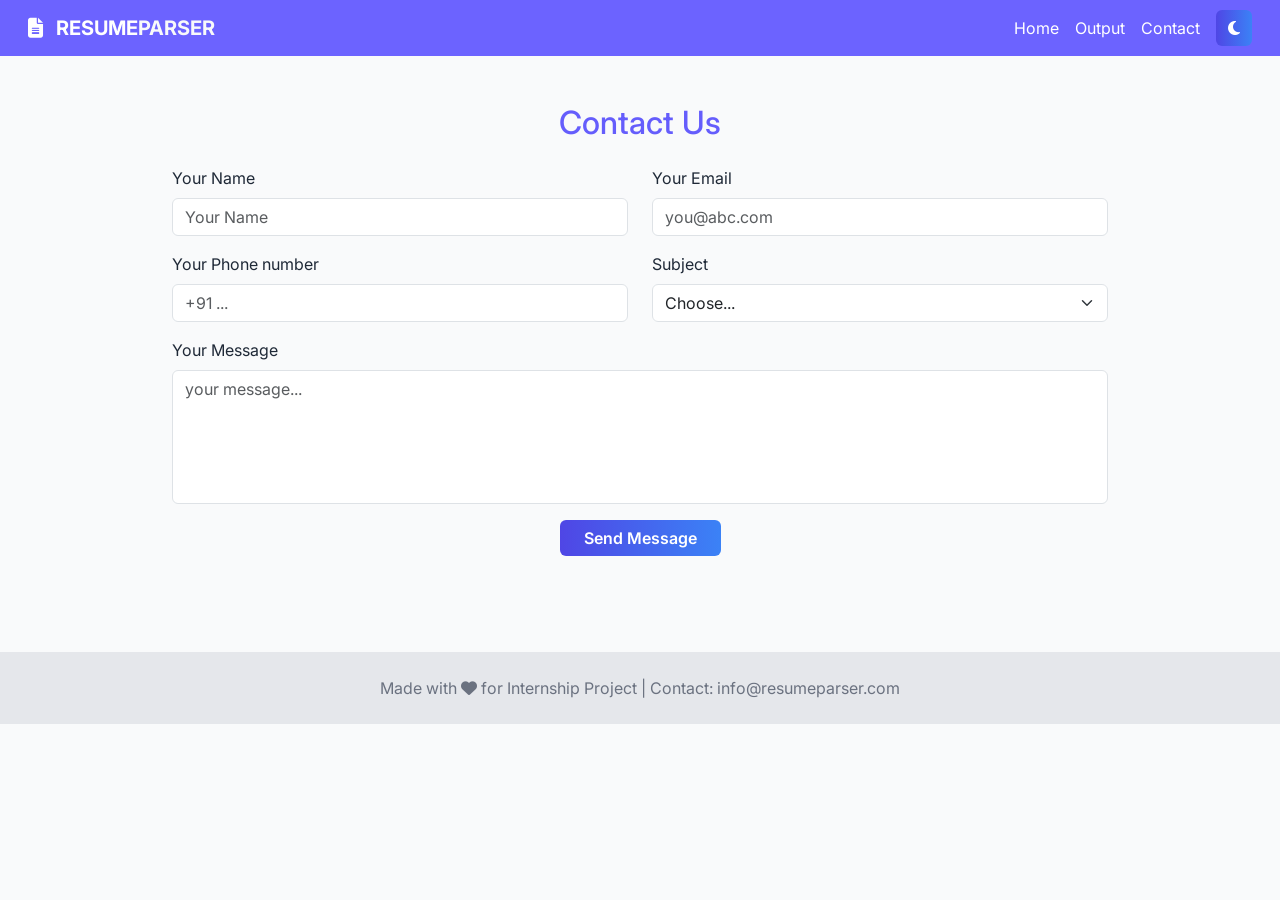
<file: Frontend/Contact Page/index.html>
<!DOCTYPE html>
<html lang="en">

<head>
  <meta charset="UTF-8" />
  <meta name="viewport" content="width=device-width, initial-scale=1.0" />
  <title>Contact | ResumeParser</title>

  <!-- Fonts & Icons -->
  <link rel="shortcut icon" href="https://encrypted-tbn0.gstatic.com/images?q=tbn:ANd9GcR6IJ-frlB4jPrBOlWtIwZFr_wy0-cWZo38jZBWXbN3E9l1uQ8ow4EPb9QTd6uzls5r5t4&usqp=CAU" type="image/x-icon">
  <link href="https://fonts.googleapis.com/css2?family=Inter:wght@400;600&display=swap" rel="stylesheet" />
  <link rel="stylesheet" href="https://cdnjs.cloudflare.com/ajax/libs/font-awesome/6.5.0/css/all.min.css" />
  <link rel="stylesheet" href="https://cdnjs.cloudflare.com/ajax/libs/animate.css/4.1.1/animate.min.css" />

  <!-- Bootstrap -->
  <link href="https://cdn.jsdelivr.net/npm/bootstrap@5.3.2/dist/css/bootstrap.min.css" rel="stylesheet" />

  <!-- Shared Style -->
  <link rel="stylesheet" href="../Home Page/style.css" />
</head>

<body class="light-mode">
  <!-- Navbar -->
  <nav class="navbar navbar-dark px-3 sticky-top" style="background-color: #6C63FF;">
    <div class="container-fluid">
      <a class="navbar-brand fw-bold text-white" href="#">
        <i class="fas fa-file-alt me-2"></i> RESUME<span class="text-light">PARSER</span>
      </a>

      <!-- Desktop Menu -->
      <div class="d-none d-lg-flex align-items-center">
        <ul class="navbar-nav flex-row gap-3">
          <li class="nav-item"><a class="nav-link text-white" href="../Home Page/index.html">Home</a></li>
          <li class="nav-item"><a class="nav-link text-white" href="../Output Page/index.html">Output</a></li>
          <li class="nav-item"><a class="nav-link text-white active" href="#">Contact</a></li>
        </ul>
        <button id="theme-toggle" class="btn btn-light ms-3"><i class="fa fa-moon"></i></button>
      </div>

      <!-- Mobile Menu -->
      <div class="d-flex d-lg-none align-items-center">
        <button id="theme-toggle" class="btn btn-light me-2"><i class="fas fa-moon"></i></button>
        <button class="navbar-toggler" type="button" data-bs-toggle="offcanvas" data-bs-target="#mobileMenu"
          aria-controls="mobileMenu" aria-label="Toggle navigation">
          <span class="navbar-toggler-icon"></span>
        </button>
      </div>
    </div>
  </nav>

  <!-- Offcanvas for Mobile -->
    <div class="offcanvas offcanvas-end text-bg-dark" tabindex="-1" id="mobileMenu">
        <div class="offcanvas-header">
            <h5 class="offcanvas-title">Menu</h5>
            <button type="button" class="btn-close btn-close-white" data-bs-dismiss="offcanvas"
                aria-label="Close"></button>
        </div>
        <div class="offcanvas-body px-4">
            <ul class="navbar-nav">
                <li class="nav-item mb-2">
                    <a class="nav-link text-white" href="../Home Page/index.html">Home</a>
                </li>
                <li class="nav-item mb-2">
                    <a class="nav-link text-white" href="../Output Page/index.html">Output</a>
                </li>
                <li class="nav-item mb-2">
                    <a class="nav-link text-white" href="#">Contact</a>
                </li>
            </ul>
        </div>
    </div>

  <!-- Main Section -->
  <main class="container my-5" style="max-width: 75%;">
    <section class="animate__animated animate__fadeInUp">
      <h2 class="mb-4 section-heading text-center">Contact Us</h2>
      <form>
        <div class="row mb-3">
          <div class="col-md-6">
            <label for="name" class="form-label">Your Name</label>
            <input type="text" class="form-control" id="name" placeholder="Your Name" required>
          </div>
          <div class="col-md-6">
            <label for="email" class="form-label">Your Email</label>
            <input type="email" class="form-control" id="email" placeholder="you@abc.com" required>
          </div>
        </div>
      <div class="row mb-3">
        <div class="col-md-6">
          <label for="phone" class="form-label">Your Phone number</label>
          <input type="tel" class="form-control" id="phone" placeholder="+91 ..." required>
        </div>
        <div class="col-md-6">
          <label for="subject" class="form-label">Subject</label>
          <select class="form-select" id="subject" required>
            <option value="" selected disabled>Choose...</option>
            <option value="feedback">Feedback</option>
            <option value="bug">Bug Report</option>
            <option value="feature">Feature Request</option>
            <option value="support">Support</option>
            <option value="other">Other</option>
          </select>
        </div>
      </div>

        <div class="mb-3">
          <label for="message" class="form-label">Your Message</label>
          <textarea class="form-control" id="message" rows="5" placeholder="your message..." required></textarea>
        </div>
        <div class="text-center mb-5">
          <button type="submit" class="btn btn-primary px-4">Send Message</button>
        </div>
      </form>
    </section>
  </main>
  <br><br>
  <!-- Footer -->
  <footer class="text-center py-4 ">
    <p class="mb-0">Made with <i class="fa fa-heart"></i> for Internship Project | Contact: info@resumeparser.com</p>
  </footer>
  <script src="./script.js"></script>
  <script src="https://cdn.jsdelivr.net/npm/bootstrap@5.3.2/dist/js/bootstrap.bundle.min.js"></script>
</body>

</html>
</file>
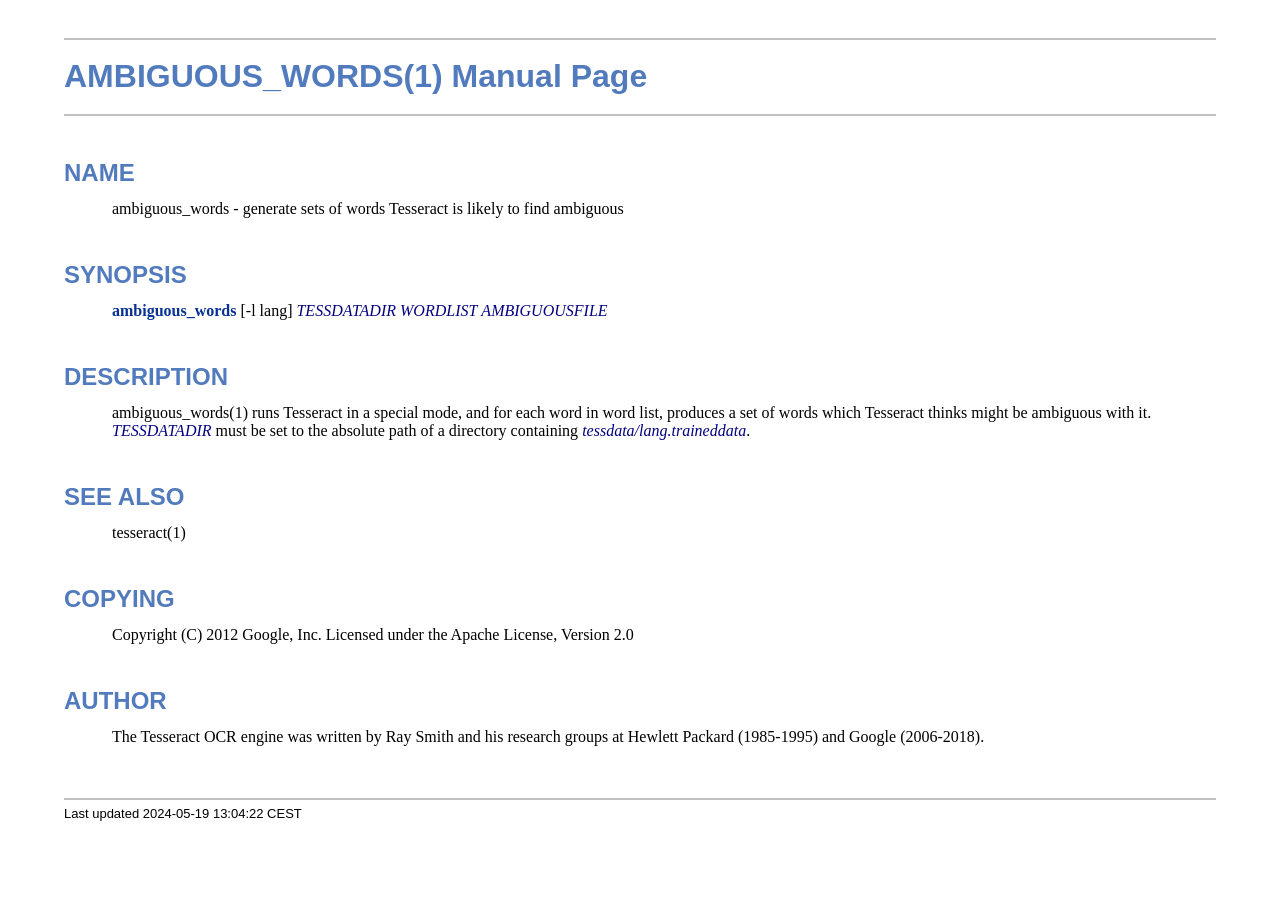
<file: utils/Tesseract-OCR/ambiguous_words.1.html>
<!DOCTYPE html>
<html lang="en">
<head>
<meta http-equiv="Content-Type" content="text/html; charset=UTF-8">
<meta name="generator" content="AsciiDoc 10.2.0">
<title>AMBIGUOUS_WORDS(1)</title>
<style type="text/css">
/* Shared CSS for AsciiDoc xhtml11 and html5 backends */

/* Default font. */
body {
  font-family: Georgia,serif;
}

/* Title font. */
h1, h2, h3, h4, h5, h6,
div.title, caption.title,
thead, p.table.header,
#toctitle,
#author, #revnumber, #revdate, #revremark,
#footer {
  font-family: Arial,Helvetica,sans-serif;
}

body {
  margin: 1em 5% 1em 5%;
}

a {
  color: blue;
  text-decoration: underline;
}
a:visited {
  color: fuchsia;
}

em {
  font-style: italic;
  color: navy;
}

strong {
  font-weight: bold;
  color: #083194;
}

h1, h2, h3, h4, h5, h6 {
  color: #527bbd;
  margin-top: 1.2em;
  margin-bottom: 0.5em;
  line-height: 1.3;
}

h1, h2, h3 {
  border-bottom: 2px solid silver;
}
h2 {
  padding-top: 0.5em;
}
h3 {
  float: left;
}
h3 + * {
  clear: left;
}
h5 {
  font-size: 1.0em;
}

div.sectionbody {
  margin-left: 0;
}

hr {
  border: 1px solid silver;
}

p {
  margin-top: 0.5em;
  margin-bottom: 0.5em;
}

ul, ol, li > p {
  margin-top: 0;
}
ul > li     { color: #aaa; }
ul > li > * { color: black; }

.monospaced, code, pre {
  font-family: "Courier New", Courier, monospace;
  font-size: inherit;
  color: navy;
  padding: 0;
  margin: 0;
}
pre {
  white-space: pre-wrap;
}

#author {
  color: #527bbd;
  font-weight: bold;
  font-size: 1.1em;
}
#email {
}
#revnumber, #revdate, #revremark {
}

#footer {
  font-size: small;
  border-top: 2px solid silver;
  padding-top: 0.5em;
  margin-top: 4.0em;
}
#footer-text {
  float: left;
  padding-bottom: 0.5em;
}
#footer-badges {
  float: right;
  padding-bottom: 0.5em;
}

#preamble {
  margin-top: 1.5em;
  margin-bottom: 1.5em;
}
div.imageblock, div.exampleblock, div.verseblock,
div.quoteblock, div.literalblock, div.listingblock, div.sidebarblock,
div.admonitionblock {
  margin-top: 1.0em;
  margin-bottom: 1.5em;
}
div.admonitionblock {
  margin-top: 2.0em;
  margin-bottom: 2.0em;
  margin-right: 10%;
  color: #606060;
}

div.content { /* Block element content. */
  padding: 0;
}

/* Block element titles. */
div.title, caption.title {
  color: #527bbd;
  font-weight: bold;
  text-align: left;
  margin-top: 1.0em;
  margin-bottom: 0.5em;
}
div.title + * {
  margin-top: 0;
}

td div.title:first-child {
  margin-top: 0.0em;
}
div.content div.title:first-child {
  margin-top: 0.0em;
}
div.content + div.title {
  margin-top: 0.0em;
}

div.sidebarblock > div.content {
  background: #ffffee;
  border: 1px solid #dddddd;
  border-left: 4px solid #f0f0f0;
  padding: 0.5em;
}

div.listingblock > div.content {
  border: 1px solid #dddddd;
  border-left: 5px solid #f0f0f0;
  background: #f8f8f8;
  padding: 0.5em;
}

div.quoteblock, div.verseblock {
  padding-left: 1.0em;
  margin-left: 1.0em;
  margin-right: 10%;
  border-left: 5px solid #f0f0f0;
  color: #888;
}

div.quoteblock > div.attribution {
  padding-top: 0.5em;
  text-align: right;
}

div.verseblock > pre.content {
  font-family: inherit;
  font-size: inherit;
}
div.verseblock > div.attribution {
  padding-top: 0.75em;
  text-align: left;
}
/* DEPRECATED: Pre version 8.2.7 verse style literal block. */
div.verseblock + div.attribution {
  text-align: left;
}

div.admonitionblock .icon {
  vertical-align: top;
  font-size: 1.1em;
  font-weight: bold;
  text-decoration: underline;
  color: #527bbd;
  padding-right: 0.5em;
}
div.admonitionblock td.content {
  padding-left: 0.5em;
  border-left: 3px solid #dddddd;
}

div.exampleblock > div.content {
  border-left: 3px solid #dddddd;
  padding-left: 0.5em;
}

div.imageblock div.content { padding-left: 0; }
span.image img { border-style: none; vertical-align: text-bottom; }
a.image:visited { color: white; }

dl {
  margin-top: 0.8em;
  margin-bottom: 0.8em;
}
dt {
  margin-top: 0.5em;
  margin-bottom: 0;
  font-style: normal;
  color: navy;
}
dd > *:first-child {
  margin-top: 0.1em;
}

ul, ol {
    list-style-position: outside;
}
ol.arabic {
  list-style-type: decimal;
}
ol.loweralpha {
  list-style-type: lower-alpha;
}
ol.upperalpha {
  list-style-type: upper-alpha;
}
ol.lowerroman {
  list-style-type: lower-roman;
}
ol.upperroman {
  list-style-type: upper-roman;
}

div.compact ul, div.compact ol,
div.compact p, div.compact p,
div.compact div, div.compact div {
  margin-top: 0.1em;
  margin-bottom: 0.1em;
}

tfoot {
  font-weight: bold;
}
td > div.verse {
  white-space: pre;
}

div.hdlist {
  margin-top: 0.8em;
  margin-bottom: 0.8em;
}
div.hdlist tr {
  padding-bottom: 15px;
}
dt.hdlist1.strong, td.hdlist1.strong {
  font-weight: bold;
}
td.hdlist1 {
  vertical-align: top;
  font-style: normal;
  padding-right: 0.8em;
  color: navy;
}
td.hdlist2 {
  vertical-align: top;
}
div.hdlist.compact tr {
  margin: 0;
  padding-bottom: 0;
}

.comment {
  background: yellow;
}

.footnote, .footnoteref {
  font-size: 0.8em;
}

span.footnote, span.footnoteref {
  vertical-align: super;
}

#footnotes {
  margin: 20px 0 20px 0;
  padding: 7px 0 0 0;
}

#footnotes div.footnote {
  margin: 0 0 5px 0;
}

#footnotes hr {
  border: none;
  border-top: 1px solid silver;
  height: 1px;
  text-align: left;
  margin-left: 0;
  width: 20%;
  min-width: 100px;
}

div.colist td {
  padding-right: 0.5em;
  padding-bottom: 0.3em;
  vertical-align: top;
}
div.colist td img {
  margin-top: 0.3em;
}

@media print {
  #footer-badges { display: none; }
}

#toc {
  margin-bottom: 2.5em;
}

#toctitle {
  color: #527bbd;
  font-size: 1.1em;
  font-weight: bold;
  margin-top: 1.0em;
  margin-bottom: 0.1em;
}

div.toclevel0, div.toclevel1, div.toclevel2, div.toclevel3, div.toclevel4 {
  margin-top: 0;
  margin-bottom: 0;
}
div.toclevel2 {
  margin-left: 2em;
  font-size: 0.9em;
}
div.toclevel3 {
  margin-left: 4em;
  font-size: 0.9em;
}
div.toclevel4 {
  margin-left: 6em;
  font-size: 0.9em;
}

span.aqua { color: aqua; }
span.black { color: black; }
span.blue { color: blue; }
span.fuchsia { color: fuchsia; }
span.gray { color: gray; }
span.green { color: green; }
span.lime { color: lime; }
span.maroon { color: maroon; }
span.navy { color: navy; }
span.olive { color: olive; }
span.purple { color: purple; }
span.red { color: red; }
span.silver { color: silver; }
span.teal { color: teal; }
span.white { color: white; }
span.yellow { color: yellow; }

span.aqua-background { background: aqua; }
span.black-background { background: black; }
span.blue-background { background: blue; }
span.fuchsia-background { background: fuchsia; }
span.gray-background { background: gray; }
span.green-background { background: green; }
span.lime-background { background: lime; }
span.maroon-background { background: maroon; }
span.navy-background { background: navy; }
span.olive-background { background: olive; }
span.purple-background { background: purple; }
span.red-background { background: red; }
span.silver-background { background: silver; }
span.teal-background { background: teal; }
span.white-background { background: white; }
span.yellow-background { background: yellow; }

span.big { font-size: 2em; }
span.small { font-size: 0.6em; }

span.underline { text-decoration: underline; }
span.overline { text-decoration: overline; }
span.line-through { text-decoration: line-through; }

div.unbreakable { page-break-inside: avoid; }


/*
 * xhtml11 specific
 *
 * */

div.tableblock {
  margin-top: 1.0em;
  margin-bottom: 1.5em;
}
div.tableblock > table {
  border: 3px solid #527bbd;
}
thead, p.table.header {
  font-weight: bold;
  color: #527bbd;
}
p.table {
  margin-top: 0;
}
/* Because the table frame attribute is overridden by CSS in most browsers. */
div.tableblock > table[frame="void"] {
  border-style: none;
}
div.tableblock > table[frame="hsides"] {
  border-left-style: none;
  border-right-style: none;
}
div.tableblock > table[frame="vsides"] {
  border-top-style: none;
  border-bottom-style: none;
}


/*
 * html5 specific
 *
 * */

table.tableblock {
  margin-top: 1.0em;
  margin-bottom: 1.5em;
}
thead, p.tableblock.header {
  font-weight: bold;
  color: #527bbd;
}
p.tableblock {
  margin-top: 0;
}
table.tableblock {
  border-width: 3px;
  border-spacing: 0px;
  border-style: solid;
  border-color: #527bbd;
  border-collapse: collapse;
}
th.tableblock, td.tableblock {
  border-width: 1px;
  padding: 4px;
  border-style: solid;
  border-color: #527bbd;
}

table.tableblock.frame-topbot {
  border-left-style: hidden;
  border-right-style: hidden;
}
table.tableblock.frame-sides {
  border-top-style: hidden;
  border-bottom-style: hidden;
}
table.tableblock.frame-none {
  border-style: hidden;
}

th.tableblock.halign-left, td.tableblock.halign-left {
  text-align: left;
}
th.tableblock.halign-center, td.tableblock.halign-center {
  text-align: center;
}
th.tableblock.halign-right, td.tableblock.halign-right {
  text-align: right;
}

th.tableblock.valign-top, td.tableblock.valign-top {
  vertical-align: top;
}
th.tableblock.valign-middle, td.tableblock.valign-middle {
  vertical-align: middle;
}
th.tableblock.valign-bottom, td.tableblock.valign-bottom {
  vertical-align: bottom;
}


/*
 * manpage specific
 *
 * */

body.manpage h1 {
  padding-top: 0.5em;
  padding-bottom: 0.5em;
  border-top: 2px solid silver;
  border-bottom: 2px solid silver;
}
body.manpage h2 {
  border-style: none;
}
body.manpage div.sectionbody {
  margin-left: 3em;
}

@media print {
  body.manpage div#toc { display: none; }
}


</style>
<script type="text/javascript">
/*<![CDATA[*/
var asciidoc = {  // Namespace.

/////////////////////////////////////////////////////////////////////
// Table Of Contents generator
/////////////////////////////////////////////////////////////////////

/* Author: Mihai Bazon, September 2002
 * http://students.infoiasi.ro/~mishoo
 *
 * Table Of Content generator
 * Version: 0.4
 *
 * Feel free to use this script under the terms of the GNU General Public
 * License, as long as you do not remove or alter this notice.
 */

 /* modified by Troy D. Hanson, September 2006. License: GPL */
 /* modified by Stuart Rackham, 2006, 2009. License: GPL */

// toclevels = 1..4.
toc: function (toclevels) {

  function getText(el) {
    var text = "";
    for (var i = el.firstChild; i != null; i = i.nextSibling) {
      if (i.nodeType == 3 /* Node.TEXT_NODE */) // IE doesn't speak constants.
        text += i.data;
      else if (i.firstChild != null)
        text += getText(i);
    }
    return text;
  }

  function TocEntry(el, text, toclevel) {
    this.element = el;
    this.text = text;
    this.toclevel = toclevel;
  }

  function tocEntries(el, toclevels) {
    var result = new Array;
    var re = new RegExp('[hH]([1-'+(toclevels+1)+'])');
    // Function that scans the DOM tree for header elements (the DOM2
    // nodeIterator API would be a better technique but not supported by all
    // browsers).
    var iterate = function (el) {
      for (var i = el.firstChild; i != null; i = i.nextSibling) {
        if (i.nodeType == 1 /* Node.ELEMENT_NODE */) {
          var mo = re.exec(i.tagName);
          if (mo && (i.getAttribute("class") || i.getAttribute("className")) != "float") {
            result[result.length] = new TocEntry(i, getText(i), mo[1]-1);
          }
          iterate(i);
        }
      }
    }
    iterate(el);
    return result;
  }

  var toc = document.getElementById("toc");
  if (!toc) {
    return;
  }

  // Delete existing TOC entries in case we're reloading the TOC.
  var tocEntriesToRemove = [];
  var i;
  for (i = 0; i < toc.childNodes.length; i++) {
    var entry = toc.childNodes[i];
    if (entry.nodeName.toLowerCase() == 'div'
     && entry.getAttribute("class")
     && entry.getAttribute("class").match(/^toclevel/))
      tocEntriesToRemove.push(entry);
  }
  for (i = 0; i < tocEntriesToRemove.length; i++) {
    toc.removeChild(tocEntriesToRemove[i]);
  }

  // Rebuild TOC entries.
  var entries = tocEntries(document.getElementById("content"), toclevels);
  for (var i = 0; i < entries.length; ++i) {
    var entry = entries[i];
    if (entry.element.id == "")
      entry.element.id = "_toc_" + i;
    var a = document.createElement("a");
    a.href = "#" + entry.element.id;
    a.appendChild(document.createTextNode(entry.text));
    var div = document.createElement("div");
    div.appendChild(a);
    div.className = "toclevel" + entry.toclevel;
    toc.appendChild(div);
  }
  if (entries.length == 0)
    toc.parentNode.removeChild(toc);
},


/////////////////////////////////////////////////////////////////////
// Footnotes generator
/////////////////////////////////////////////////////////////////////

/* Based on footnote generation code from:
 * http://www.brandspankingnew.net/archive/2005/07/format_footnote.html
 */

footnotes: function () {
  // Delete existing footnote entries in case we're reloading the footnodes.
  var i;
  var noteholder = document.getElementById("footnotes");
  if (!noteholder) {
    return;
  }
  var entriesToRemove = [];
  for (i = 0; i < noteholder.childNodes.length; i++) {
    var entry = noteholder.childNodes[i];
    if (entry.nodeName.toLowerCase() == 'div' && entry.getAttribute("class") == "footnote")
      entriesToRemove.push(entry);
  }
  for (i = 0; i < entriesToRemove.length; i++) {
    noteholder.removeChild(entriesToRemove[i]);
  }

  // Rebuild footnote entries.
  var cont = document.getElementById("content");
  var spans = cont.getElementsByTagName("span");
  var refs = {};
  var n = 0;
  for (i=0; i<spans.length; i++) {
    if (spans[i].className == "footnote") {
      n++;
      var note = spans[i].getAttribute("data-note");
      if (!note) {
        // Use [\s\S] in place of . so multi-line matches work.
        // Because JavaScript has no s (dotall) regex flag.
        note = spans[i].innerHTML.match(/\s*\[([\s\S]*)]\s*/)[1];
        spans[i].innerHTML =
          "[<a id='_footnoteref_" + n + "' href='#_footnote_" + n +
          "' title='View footnote' class='footnote'>" + n + "</a>]";
        spans[i].setAttribute("data-note", note);
      }
      noteholder.innerHTML +=
        "<div class='footnote' id='_footnote_" + n + "'>" +
        "<a href='#_footnoteref_" + n + "' title='Return to text'>" +
        n + "</a>. " + note + "</div>";
      var id =spans[i].getAttribute("id");
      if (id != null) refs["#"+id] = n;
    }
  }
  if (n == 0)
    noteholder.parentNode.removeChild(noteholder);
  else {
    // Process footnoterefs.
    for (i=0; i<spans.length; i++) {
      if (spans[i].className == "footnoteref") {
        var href = spans[i].getElementsByTagName("a")[0].getAttribute("href");
        href = href.match(/#.*/)[0];  // Because IE return full URL.
        n = refs[href];
        spans[i].innerHTML =
          "[<a href='#_footnote_" + n +
          "' title='View footnote' class='footnote'>" + n + "</a>]";
      }
    }
  }
},

install: function(toclevels) {
  var timerId;

  function reinstall() {
    asciidoc.footnotes();
    if (toclevels) {
      asciidoc.toc(toclevels);
    }
  }

  function reinstallAndRemoveTimer() {
    clearInterval(timerId);
    reinstall();
  }

  timerId = setInterval(reinstall, 500);
  if (document.addEventListener)
    document.addEventListener("DOMContentLoaded", reinstallAndRemoveTimer, false);
  else
    window.onload = reinstallAndRemoveTimer;
}

}
asciidoc.install();
/*]]>*/
</script>
</head>
<body class="manpage">
<div id="header">
<h1>
AMBIGUOUS_WORDS(1) Manual Page
</h1>
<h2>NAME</h2>
<div class="sectionbody">
<p>ambiguous_words -
   generate sets of words Tesseract is likely to find ambiguous
</p>
</div>
</div>
<div id="content">
<div class="sect1">
<h2 id="_synopsis">SYNOPSIS</h2>
<div class="sectionbody">
<div class="paragraph"><p><strong>ambiguous_words</strong> [-l lang] <em>TESSDATADIR</em> <em>WORDLIST</em> <em>AMBIGUOUSFILE</em></p></div>
</div>
</div>
<div class="sect1">
<h2 id="_description">DESCRIPTION</h2>
<div class="sectionbody">
<div class="paragraph"><p>ambiguous_words(1) runs Tesseract in a special mode, and for each word
in word list, produces a set of words which Tesseract thinks might be
ambiguous with it.   <em>TESSDATADIR</em> must be set to the absolute path of
a directory containing <em>tessdata/lang.traineddata</em>.</p></div>
</div>
</div>
<div class="sect1">
<h2 id="_see_also">SEE ALSO</h2>
<div class="sectionbody">
<div class="paragraph"><p>tesseract(1)</p></div>
</div>
</div>
<div class="sect1">
<h2 id="_copying">COPYING</h2>
<div class="sectionbody">
<div class="paragraph"><p>Copyright (C) 2012 Google, Inc.
Licensed under the Apache License, Version 2.0</p></div>
</div>
</div>
<div class="sect1">
<h2 id="_author">AUTHOR</h2>
<div class="sectionbody">
<div class="paragraph"><p>The Tesseract OCR engine was written by Ray Smith and his research groups
at Hewlett Packard (1985-1995) and Google (2006-2018).</p></div>
</div>
</div>
</div>
<div id="footnotes"><hr></div>
<div id="footer">
<div id="footer-text">
Last updated
 2024-05-19 13:04:22 CEST
</div>
</div>
</body>
</html>
</file>
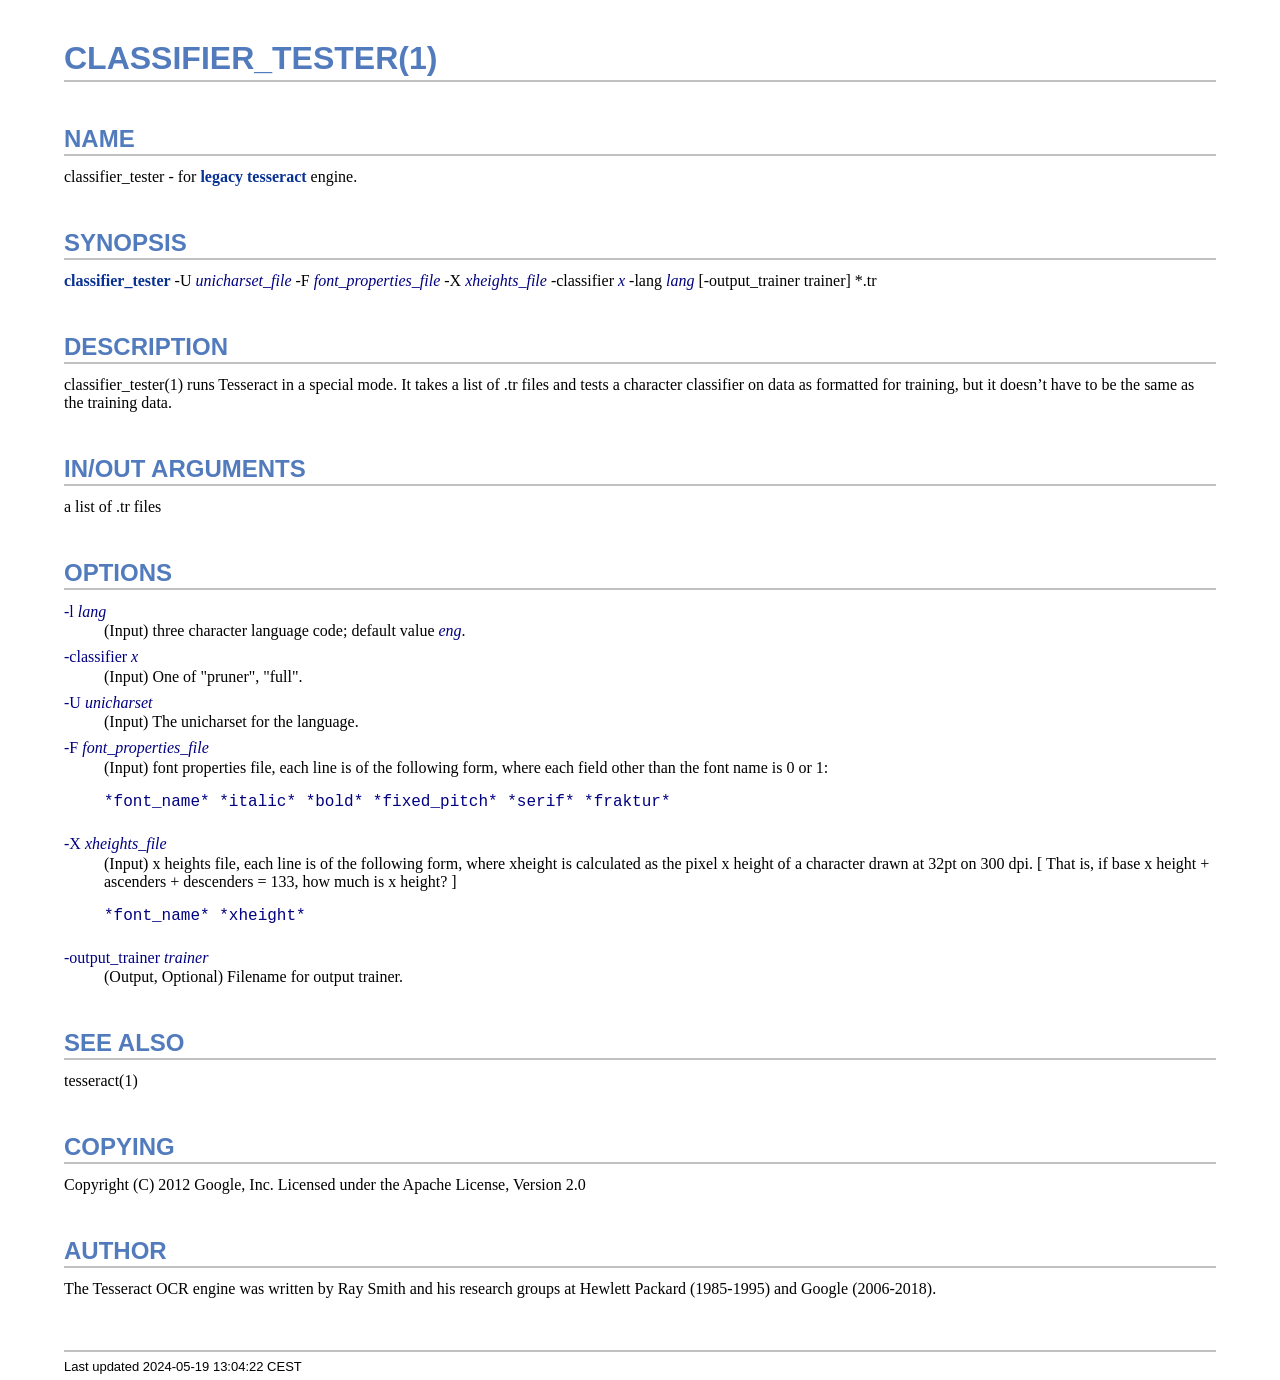
<file: utils/Tesseract-OCR/classifier_tester.1.html>
<!DOCTYPE html>
<html lang="en">
<head>
<meta http-equiv="Content-Type" content="text/html; charset=UTF-8">
<meta name="generator" content="AsciiDoc 10.2.0">
<title>CLASSIFIER_TESTER(1)</title>
<style type="text/css">
/* Shared CSS for AsciiDoc xhtml11 and html5 backends */

/* Default font. */
body {
  font-family: Georgia,serif;
}

/* Title font. */
h1, h2, h3, h4, h5, h6,
div.title, caption.title,
thead, p.table.header,
#toctitle,
#author, #revnumber, #revdate, #revremark,
#footer {
  font-family: Arial,Helvetica,sans-serif;
}

body {
  margin: 1em 5% 1em 5%;
}

a {
  color: blue;
  text-decoration: underline;
}
a:visited {
  color: fuchsia;
}

em {
  font-style: italic;
  color: navy;
}

strong {
  font-weight: bold;
  color: #083194;
}

h1, h2, h3, h4, h5, h6 {
  color: #527bbd;
  margin-top: 1.2em;
  margin-bottom: 0.5em;
  line-height: 1.3;
}

h1, h2, h3 {
  border-bottom: 2px solid silver;
}
h2 {
  padding-top: 0.5em;
}
h3 {
  float: left;
}
h3 + * {
  clear: left;
}
h5 {
  font-size: 1.0em;
}

div.sectionbody {
  margin-left: 0;
}

hr {
  border: 1px solid silver;
}

p {
  margin-top: 0.5em;
  margin-bottom: 0.5em;
}

ul, ol, li > p {
  margin-top: 0;
}
ul > li     { color: #aaa; }
ul > li > * { color: black; }

.monospaced, code, pre {
  font-family: "Courier New", Courier, monospace;
  font-size: inherit;
  color: navy;
  padding: 0;
  margin: 0;
}
pre {
  white-space: pre-wrap;
}

#author {
  color: #527bbd;
  font-weight: bold;
  font-size: 1.1em;
}
#email {
}
#revnumber, #revdate, #revremark {
}

#footer {
  font-size: small;
  border-top: 2px solid silver;
  padding-top: 0.5em;
  margin-top: 4.0em;
}
#footer-text {
  float: left;
  padding-bottom: 0.5em;
}
#footer-badges {
  float: right;
  padding-bottom: 0.5em;
}

#preamble {
  margin-top: 1.5em;
  margin-bottom: 1.5em;
}
div.imageblock, div.exampleblock, div.verseblock,
div.quoteblock, div.literalblock, div.listingblock, div.sidebarblock,
div.admonitionblock {
  margin-top: 1.0em;
  margin-bottom: 1.5em;
}
div.admonitionblock {
  margin-top: 2.0em;
  margin-bottom: 2.0em;
  margin-right: 10%;
  color: #606060;
}

div.content { /* Block element content. */
  padding: 0;
}

/* Block element titles. */
div.title, caption.title {
  color: #527bbd;
  font-weight: bold;
  text-align: left;
  margin-top: 1.0em;
  margin-bottom: 0.5em;
}
div.title + * {
  margin-top: 0;
}

td div.title:first-child {
  margin-top: 0.0em;
}
div.content div.title:first-child {
  margin-top: 0.0em;
}
div.content + div.title {
  margin-top: 0.0em;
}

div.sidebarblock > div.content {
  background: #ffffee;
  border: 1px solid #dddddd;
  border-left: 4px solid #f0f0f0;
  padding: 0.5em;
}

div.listingblock > div.content {
  border: 1px solid #dddddd;
  border-left: 5px solid #f0f0f0;
  background: #f8f8f8;
  padding: 0.5em;
}

div.quoteblock, div.verseblock {
  padding-left: 1.0em;
  margin-left: 1.0em;
  margin-right: 10%;
  border-left: 5px solid #f0f0f0;
  color: #888;
}

div.quoteblock > div.attribution {
  padding-top: 0.5em;
  text-align: right;
}

div.verseblock > pre.content {
  font-family: inherit;
  font-size: inherit;
}
div.verseblock > div.attribution {
  padding-top: 0.75em;
  text-align: left;
}
/* DEPRECATED: Pre version 8.2.7 verse style literal block. */
div.verseblock + div.attribution {
  text-align: left;
}

div.admonitionblock .icon {
  vertical-align: top;
  font-size: 1.1em;
  font-weight: bold;
  text-decoration: underline;
  color: #527bbd;
  padding-right: 0.5em;
}
div.admonitionblock td.content {
  padding-left: 0.5em;
  border-left: 3px solid #dddddd;
}

div.exampleblock > div.content {
  border-left: 3px solid #dddddd;
  padding-left: 0.5em;
}

div.imageblock div.content { padding-left: 0; }
span.image img { border-style: none; vertical-align: text-bottom; }
a.image:visited { color: white; }

dl {
  margin-top: 0.8em;
  margin-bottom: 0.8em;
}
dt {
  margin-top: 0.5em;
  margin-bottom: 0;
  font-style: normal;
  color: navy;
}
dd > *:first-child {
  margin-top: 0.1em;
}

ul, ol {
    list-style-position: outside;
}
ol.arabic {
  list-style-type: decimal;
}
ol.loweralpha {
  list-style-type: lower-alpha;
}
ol.upperalpha {
  list-style-type: upper-alpha;
}
ol.lowerroman {
  list-style-type: lower-roman;
}
ol.upperroman {
  list-style-type: upper-roman;
}

div.compact ul, div.compact ol,
div.compact p, div.compact p,
div.compact div, div.compact div {
  margin-top: 0.1em;
  margin-bottom: 0.1em;
}

tfoot {
  font-weight: bold;
}
td > div.verse {
  white-space: pre;
}

div.hdlist {
  margin-top: 0.8em;
  margin-bottom: 0.8em;
}
div.hdlist tr {
  padding-bottom: 15px;
}
dt.hdlist1.strong, td.hdlist1.strong {
  font-weight: bold;
}
td.hdlist1 {
  vertical-align: top;
  font-style: normal;
  padding-right: 0.8em;
  color: navy;
}
td.hdlist2 {
  vertical-align: top;
}
div.hdlist.compact tr {
  margin: 0;
  padding-bottom: 0;
}

.comment {
  background: yellow;
}

.footnote, .footnoteref {
  font-size: 0.8em;
}

span.footnote, span.footnoteref {
  vertical-align: super;
}

#footnotes {
  margin: 20px 0 20px 0;
  padding: 7px 0 0 0;
}

#footnotes div.footnote {
  margin: 0 0 5px 0;
}

#footnotes hr {
  border: none;
  border-top: 1px solid silver;
  height: 1px;
  text-align: left;
  margin-left: 0;
  width: 20%;
  min-width: 100px;
}

div.colist td {
  padding-right: 0.5em;
  padding-bottom: 0.3em;
  vertical-align: top;
}
div.colist td img {
  margin-top: 0.3em;
}

@media print {
  #footer-badges { display: none; }
}

#toc {
  margin-bottom: 2.5em;
}

#toctitle {
  color: #527bbd;
  font-size: 1.1em;
  font-weight: bold;
  margin-top: 1.0em;
  margin-bottom: 0.1em;
}

div.toclevel0, div.toclevel1, div.toclevel2, div.toclevel3, div.toclevel4 {
  margin-top: 0;
  margin-bottom: 0;
}
div.toclevel2 {
  margin-left: 2em;
  font-size: 0.9em;
}
div.toclevel3 {
  margin-left: 4em;
  font-size: 0.9em;
}
div.toclevel4 {
  margin-left: 6em;
  font-size: 0.9em;
}

span.aqua { color: aqua; }
span.black { color: black; }
span.blue { color: blue; }
span.fuchsia { color: fuchsia; }
span.gray { color: gray; }
span.green { color: green; }
span.lime { color: lime; }
span.maroon { color: maroon; }
span.navy { color: navy; }
span.olive { color: olive; }
span.purple { color: purple; }
span.red { color: red; }
span.silver { color: silver; }
span.teal { color: teal; }
span.white { color: white; }
span.yellow { color: yellow; }

span.aqua-background { background: aqua; }
span.black-background { background: black; }
span.blue-background { background: blue; }
span.fuchsia-background { background: fuchsia; }
span.gray-background { background: gray; }
span.green-background { background: green; }
span.lime-background { background: lime; }
span.maroon-background { background: maroon; }
span.navy-background { background: navy; }
span.olive-background { background: olive; }
span.purple-background { background: purple; }
span.red-background { background: red; }
span.silver-background { background: silver; }
span.teal-background { background: teal; }
span.white-background { background: white; }
span.yellow-background { background: yellow; }

span.big { font-size: 2em; }
span.small { font-size: 0.6em; }

span.underline { text-decoration: underline; }
span.overline { text-decoration: overline; }
span.line-through { text-decoration: line-through; }

div.unbreakable { page-break-inside: avoid; }


/*
 * xhtml11 specific
 *
 * */

div.tableblock {
  margin-top: 1.0em;
  margin-bottom: 1.5em;
}
div.tableblock > table {
  border: 3px solid #527bbd;
}
thead, p.table.header {
  font-weight: bold;
  color: #527bbd;
}
p.table {
  margin-top: 0;
}
/* Because the table frame attribute is overridden by CSS in most browsers. */
div.tableblock > table[frame="void"] {
  border-style: none;
}
div.tableblock > table[frame="hsides"] {
  border-left-style: none;
  border-right-style: none;
}
div.tableblock > table[frame="vsides"] {
  border-top-style: none;
  border-bottom-style: none;
}


/*
 * html5 specific
 *
 * */

table.tableblock {
  margin-top: 1.0em;
  margin-bottom: 1.5em;
}
thead, p.tableblock.header {
  font-weight: bold;
  color: #527bbd;
}
p.tableblock {
  margin-top: 0;
}
table.tableblock {
  border-width: 3px;
  border-spacing: 0px;
  border-style: solid;
  border-color: #527bbd;
  border-collapse: collapse;
}
th.tableblock, td.tableblock {
  border-width: 1px;
  padding: 4px;
  border-style: solid;
  border-color: #527bbd;
}

table.tableblock.frame-topbot {
  border-left-style: hidden;
  border-right-style: hidden;
}
table.tableblock.frame-sides {
  border-top-style: hidden;
  border-bottom-style: hidden;
}
table.tableblock.frame-none {
  border-style: hidden;
}

th.tableblock.halign-left, td.tableblock.halign-left {
  text-align: left;
}
th.tableblock.halign-center, td.tableblock.halign-center {
  text-align: center;
}
th.tableblock.halign-right, td.tableblock.halign-right {
  text-align: right;
}

th.tableblock.valign-top, td.tableblock.valign-top {
  vertical-align: top;
}
th.tableblock.valign-middle, td.tableblock.valign-middle {
  vertical-align: middle;
}
th.tableblock.valign-bottom, td.tableblock.valign-bottom {
  vertical-align: bottom;
}


/*
 * manpage specific
 *
 * */

body.manpage h1 {
  padding-top: 0.5em;
  padding-bottom: 0.5em;
  border-top: 2px solid silver;
  border-bottom: 2px solid silver;
}
body.manpage h2 {
  border-style: none;
}
body.manpage div.sectionbody {
  margin-left: 3em;
}

@media print {
  body.manpage div#toc { display: none; }
}


</style>
<script type="text/javascript">
/*<![CDATA[*/
var asciidoc = {  // Namespace.

/////////////////////////////////////////////////////////////////////
// Table Of Contents generator
/////////////////////////////////////////////////////////////////////

/* Author: Mihai Bazon, September 2002
 * http://students.infoiasi.ro/~mishoo
 *
 * Table Of Content generator
 * Version: 0.4
 *
 * Feel free to use this script under the terms of the GNU General Public
 * License, as long as you do not remove or alter this notice.
 */

 /* modified by Troy D. Hanson, September 2006. License: GPL */
 /* modified by Stuart Rackham, 2006, 2009. License: GPL */

// toclevels = 1..4.
toc: function (toclevels) {

  function getText(el) {
    var text = "";
    for (var i = el.firstChild; i != null; i = i.nextSibling) {
      if (i.nodeType == 3 /* Node.TEXT_NODE */) // IE doesn't speak constants.
        text += i.data;
      else if (i.firstChild != null)
        text += getText(i);
    }
    return text;
  }

  function TocEntry(el, text, toclevel) {
    this.element = el;
    this.text = text;
    this.toclevel = toclevel;
  }

  function tocEntries(el, toclevels) {
    var result = new Array;
    var re = new RegExp('[hH]([1-'+(toclevels+1)+'])');
    // Function that scans the DOM tree for header elements (the DOM2
    // nodeIterator API would be a better technique but not supported by all
    // browsers).
    var iterate = function (el) {
      for (var i = el.firstChild; i != null; i = i.nextSibling) {
        if (i.nodeType == 1 /* Node.ELEMENT_NODE */) {
          var mo = re.exec(i.tagName);
          if (mo && (i.getAttribute("class") || i.getAttribute("className")) != "float") {
            result[result.length] = new TocEntry(i, getText(i), mo[1]-1);
          }
          iterate(i);
        }
      }
    }
    iterate(el);
    return result;
  }

  var toc = document.getElementById("toc");
  if (!toc) {
    return;
  }

  // Delete existing TOC entries in case we're reloading the TOC.
  var tocEntriesToRemove = [];
  var i;
  for (i = 0; i < toc.childNodes.length; i++) {
    var entry = toc.childNodes[i];
    if (entry.nodeName.toLowerCase() == 'div'
     && entry.getAttribute("class")
     && entry.getAttribute("class").match(/^toclevel/))
      tocEntriesToRemove.push(entry);
  }
  for (i = 0; i < tocEntriesToRemove.length; i++) {
    toc.removeChild(tocEntriesToRemove[i]);
  }

  // Rebuild TOC entries.
  var entries = tocEntries(document.getElementById("content"), toclevels);
  for (var i = 0; i < entries.length; ++i) {
    var entry = entries[i];
    if (entry.element.id == "")
      entry.element.id = "_toc_" + i;
    var a = document.createElement("a");
    a.href = "#" + entry.element.id;
    a.appendChild(document.createTextNode(entry.text));
    var div = document.createElement("div");
    div.appendChild(a);
    div.className = "toclevel" + entry.toclevel;
    toc.appendChild(div);
  }
  if (entries.length == 0)
    toc.parentNode.removeChild(toc);
},


/////////////////////////////////////////////////////////////////////
// Footnotes generator
/////////////////////////////////////////////////////////////////////

/* Based on footnote generation code from:
 * http://www.brandspankingnew.net/archive/2005/07/format_footnote.html
 */

footnotes: function () {
  // Delete existing footnote entries in case we're reloading the footnodes.
  var i;
  var noteholder = document.getElementById("footnotes");
  if (!noteholder) {
    return;
  }
  var entriesToRemove = [];
  for (i = 0; i < noteholder.childNodes.length; i++) {
    var entry = noteholder.childNodes[i];
    if (entry.nodeName.toLowerCase() == 'div' && entry.getAttribute("class") == "footnote")
      entriesToRemove.push(entry);
  }
  for (i = 0; i < entriesToRemove.length; i++) {
    noteholder.removeChild(entriesToRemove[i]);
  }

  // Rebuild footnote entries.
  var cont = document.getElementById("content");
  var spans = cont.getElementsByTagName("span");
  var refs = {};
  var n = 0;
  for (i=0; i<spans.length; i++) {
    if (spans[i].className == "footnote") {
      n++;
      var note = spans[i].getAttribute("data-note");
      if (!note) {
        // Use [\s\S] in place of . so multi-line matches work.
        // Because JavaScript has no s (dotall) regex flag.
        note = spans[i].innerHTML.match(/\s*\[([\s\S]*)]\s*/)[1];
        spans[i].innerHTML =
          "[<a id='_footnoteref_" + n + "' href='#_footnote_" + n +
          "' title='View footnote' class='footnote'>" + n + "</a>]";
        spans[i].setAttribute("data-note", note);
      }
      noteholder.innerHTML +=
        "<div class='footnote' id='_footnote_" + n + "'>" +
        "<a href='#_footnoteref_" + n + "' title='Return to text'>" +
        n + "</a>. " + note + "</div>";
      var id =spans[i].getAttribute("id");
      if (id != null) refs["#"+id] = n;
    }
  }
  if (n == 0)
    noteholder.parentNode.removeChild(noteholder);
  else {
    // Process footnoterefs.
    for (i=0; i<spans.length; i++) {
      if (spans[i].className == "footnoteref") {
        var href = spans[i].getElementsByTagName("a")[0].getAttribute("href");
        href = href.match(/#.*/)[0];  // Because IE return full URL.
        n = refs[href];
        spans[i].innerHTML =
          "[<a href='#_footnote_" + n +
          "' title='View footnote' class='footnote'>" + n + "</a>]";
      }
    }
  }
},

install: function(toclevels) {
  var timerId;

  function reinstall() {
    asciidoc.footnotes();
    if (toclevels) {
      asciidoc.toc(toclevels);
    }
  }

  function reinstallAndRemoveTimer() {
    clearInterval(timerId);
    reinstall();
  }

  timerId = setInterval(reinstall, 500);
  if (document.addEventListener)
    document.addEventListener("DOMContentLoaded", reinstallAndRemoveTimer, false);
  else
    window.onload = reinstallAndRemoveTimer;
}

}
asciidoc.install();
/*]]>*/
</script>
</head>
<body class="article">
<div id="header">
<h1>CLASSIFIER_TESTER(1)</h1>
</div>
<div id="content">
<div class="sect1">
<h2 id="_name">NAME</h2>
<div class="sectionbody">
<div class="paragraph"><p>classifier_tester - for <strong>legacy tesseract</strong> engine.</p></div>
</div>
</div>
<div class="sect1">
<h2 id="_synopsis">SYNOPSIS</h2>
<div class="sectionbody">
<div class="paragraph"><p><strong>classifier_tester</strong> -U <em>unicharset_file</em> -F <em>font_properties_file</em> -X <em>xheights_file</em>  -classifier <em>x</em> -lang <em>lang</em> [-output_trainer trainer] *.tr</p></div>
</div>
</div>
<div class="sect1">
<h2 id="_description">DESCRIPTION</h2>
<div class="sectionbody">
<div class="paragraph"><p>classifier_tester(1) runs Tesseract in a special mode.
It takes a list of .tr files and tests a character classifier
on data as formatted for training,
but it doesn&#8217;t have to be the same as the training data.</p></div>
</div>
</div>
<div class="sect1">
<h2 id="_in_out_arguments">IN/OUT ARGUMENTS</h2>
<div class="sectionbody">
<div class="paragraph"><p>a list of .tr files</p></div>
</div>
</div>
<div class="sect1">
<h2 id="_options">OPTIONS</h2>
<div class="sectionbody">
<div class="dlist"><dl>
<dt class="hdlist1">
-l <em>lang</em>
</dt>
<dd>
<p>
        (Input) three character language code; default value <em>eng</em>.
</p>
</dd>
<dt class="hdlist1">
-classifier <em>x</em>
</dt>
<dd>
<p>
        (Input) One of "pruner", "full".
</p>
</dd>
<dt class="hdlist1">
-U <em>unicharset</em>
</dt>
<dd>
<p>
        (Input) The unicharset for the language.
</p>
</dd>
<dt class="hdlist1">
-F <em>font_properties_file</em>
</dt>
<dd>
<p>
        (Input) font properties file, each line is of the following form, where each field other than the font name is 0 or 1:
</p>
<div class="literalblock">
<div class="content monospaced">
<pre>*font_name* *italic* *bold* *fixed_pitch* *serif* *fraktur*</pre>
</div></div>
</dd>
<dt class="hdlist1">
-X <em>xheights_file</em>
</dt>
<dd>
<p>
        (Input) x heights file, each line is of the following form, where xheight is calculated as the pixel x height of a character drawn at 32pt on 300 dpi. [ That is, if base x height + ascenders + descenders = 133, how much is x height? ]
</p>
<div class="literalblock">
<div class="content monospaced">
<pre>*font_name* *xheight*</pre>
</div></div>
</dd>
<dt class="hdlist1">
-output_trainer <em>trainer</em>
</dt>
<dd>
<p>
        (Output, Optional) Filename for output trainer.
</p>
</dd>
</dl></div>
</div>
</div>
<div class="sect1">
<h2 id="_see_also">SEE ALSO</h2>
<div class="sectionbody">
<div class="paragraph"><p>tesseract(1)</p></div>
</div>
</div>
<div class="sect1">
<h2 id="_copying">COPYING</h2>
<div class="sectionbody">
<div class="paragraph"><p>Copyright (C) 2012 Google, Inc.
Licensed under the Apache License, Version 2.0</p></div>
</div>
</div>
<div class="sect1">
<h2 id="_author">AUTHOR</h2>
<div class="sectionbody">
<div class="paragraph"><p>The Tesseract OCR engine was written by Ray Smith and his research groups
at Hewlett Packard (1985-1995) and Google (2006-2018).</p></div>
</div>
</div>
</div>
<div id="footnotes"><hr></div>
<div id="footer">
<div id="footer-text">
Last updated
 2024-05-19 13:04:22 CEST
</div>
</div>
</body>
</html>
</file>
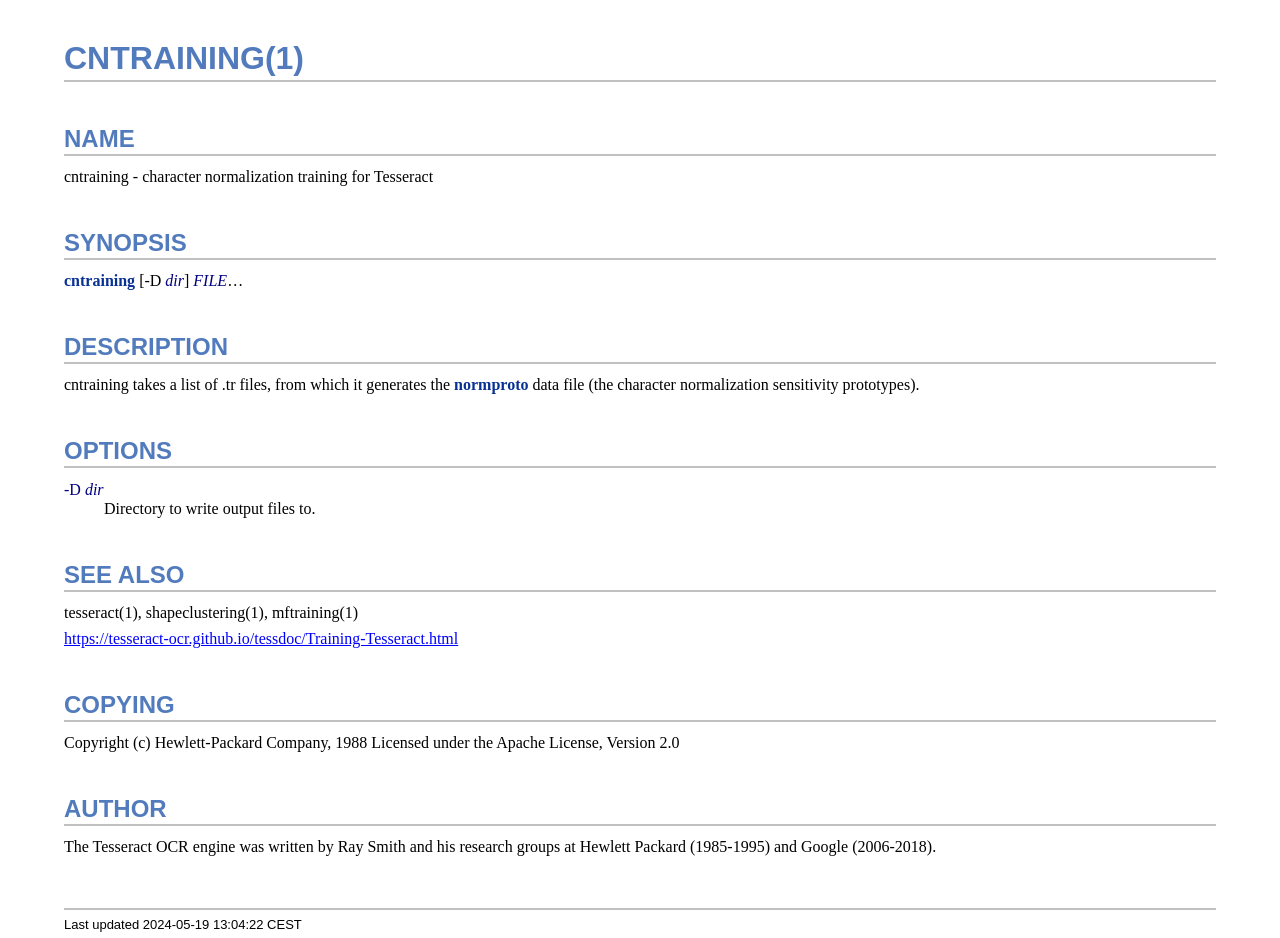
<file: utils/Tesseract-OCR/cntraining.1.html>
<!DOCTYPE html>
<html lang="en">
<head>
<meta http-equiv="Content-Type" content="text/html; charset=UTF-8">
<meta name="generator" content="AsciiDoc 10.2.0">
<title>CNTRAINING(1)</title>
<style type="text/css">
/* Shared CSS for AsciiDoc xhtml11 and html5 backends */

/* Default font. */
body {
  font-family: Georgia,serif;
}

/* Title font. */
h1, h2, h3, h4, h5, h6,
div.title, caption.title,
thead, p.table.header,
#toctitle,
#author, #revnumber, #revdate, #revremark,
#footer {
  font-family: Arial,Helvetica,sans-serif;
}

body {
  margin: 1em 5% 1em 5%;
}

a {
  color: blue;
  text-decoration: underline;
}
a:visited {
  color: fuchsia;
}

em {
  font-style: italic;
  color: navy;
}

strong {
  font-weight: bold;
  color: #083194;
}

h1, h2, h3, h4, h5, h6 {
  color: #527bbd;
  margin-top: 1.2em;
  margin-bottom: 0.5em;
  line-height: 1.3;
}

h1, h2, h3 {
  border-bottom: 2px solid silver;
}
h2 {
  padding-top: 0.5em;
}
h3 {
  float: left;
}
h3 + * {
  clear: left;
}
h5 {
  font-size: 1.0em;
}

div.sectionbody {
  margin-left: 0;
}

hr {
  border: 1px solid silver;
}

p {
  margin-top: 0.5em;
  margin-bottom: 0.5em;
}

ul, ol, li > p {
  margin-top: 0;
}
ul > li     { color: #aaa; }
ul > li > * { color: black; }

.monospaced, code, pre {
  font-family: "Courier New", Courier, monospace;
  font-size: inherit;
  color: navy;
  padding: 0;
  margin: 0;
}
pre {
  white-space: pre-wrap;
}

#author {
  color: #527bbd;
  font-weight: bold;
  font-size: 1.1em;
}
#email {
}
#revnumber, #revdate, #revremark {
}

#footer {
  font-size: small;
  border-top: 2px solid silver;
  padding-top: 0.5em;
  margin-top: 4.0em;
}
#footer-text {
  float: left;
  padding-bottom: 0.5em;
}
#footer-badges {
  float: right;
  padding-bottom: 0.5em;
}

#preamble {
  margin-top: 1.5em;
  margin-bottom: 1.5em;
}
div.imageblock, div.exampleblock, div.verseblock,
div.quoteblock, div.literalblock, div.listingblock, div.sidebarblock,
div.admonitionblock {
  margin-top: 1.0em;
  margin-bottom: 1.5em;
}
div.admonitionblock {
  margin-top: 2.0em;
  margin-bottom: 2.0em;
  margin-right: 10%;
  color: #606060;
}

div.content { /* Block element content. */
  padding: 0;
}

/* Block element titles. */
div.title, caption.title {
  color: #527bbd;
  font-weight: bold;
  text-align: left;
  margin-top: 1.0em;
  margin-bottom: 0.5em;
}
div.title + * {
  margin-top: 0;
}

td div.title:first-child {
  margin-top: 0.0em;
}
div.content div.title:first-child {
  margin-top: 0.0em;
}
div.content + div.title {
  margin-top: 0.0em;
}

div.sidebarblock > div.content {
  background: #ffffee;
  border: 1px solid #dddddd;
  border-left: 4px solid #f0f0f0;
  padding: 0.5em;
}

div.listingblock > div.content {
  border: 1px solid #dddddd;
  border-left: 5px solid #f0f0f0;
  background: #f8f8f8;
  padding: 0.5em;
}

div.quoteblock, div.verseblock {
  padding-left: 1.0em;
  margin-left: 1.0em;
  margin-right: 10%;
  border-left: 5px solid #f0f0f0;
  color: #888;
}

div.quoteblock > div.attribution {
  padding-top: 0.5em;
  text-align: right;
}

div.verseblock > pre.content {
  font-family: inherit;
  font-size: inherit;
}
div.verseblock > div.attribution {
  padding-top: 0.75em;
  text-align: left;
}
/* DEPRECATED: Pre version 8.2.7 verse style literal block. */
div.verseblock + div.attribution {
  text-align: left;
}

div.admonitionblock .icon {
  vertical-align: top;
  font-size: 1.1em;
  font-weight: bold;
  text-decoration: underline;
  color: #527bbd;
  padding-right: 0.5em;
}
div.admonitionblock td.content {
  padding-left: 0.5em;
  border-left: 3px solid #dddddd;
}

div.exampleblock > div.content {
  border-left: 3px solid #dddddd;
  padding-left: 0.5em;
}

div.imageblock div.content { padding-left: 0; }
span.image img { border-style: none; vertical-align: text-bottom; }
a.image:visited { color: white; }

dl {
  margin-top: 0.8em;
  margin-bottom: 0.8em;
}
dt {
  margin-top: 0.5em;
  margin-bottom: 0;
  font-style: normal;
  color: navy;
}
dd > *:first-child {
  margin-top: 0.1em;
}

ul, ol {
    list-style-position: outside;
}
ol.arabic {
  list-style-type: decimal;
}
ol.loweralpha {
  list-style-type: lower-alpha;
}
ol.upperalpha {
  list-style-type: upper-alpha;
}
ol.lowerroman {
  list-style-type: lower-roman;
}
ol.upperroman {
  list-style-type: upper-roman;
}

div.compact ul, div.compact ol,
div.compact p, div.compact p,
div.compact div, div.compact div {
  margin-top: 0.1em;
  margin-bottom: 0.1em;
}

tfoot {
  font-weight: bold;
}
td > div.verse {
  white-space: pre;
}

div.hdlist {
  margin-top: 0.8em;
  margin-bottom: 0.8em;
}
div.hdlist tr {
  padding-bottom: 15px;
}
dt.hdlist1.strong, td.hdlist1.strong {
  font-weight: bold;
}
td.hdlist1 {
  vertical-align: top;
  font-style: normal;
  padding-right: 0.8em;
  color: navy;
}
td.hdlist2 {
  vertical-align: top;
}
div.hdlist.compact tr {
  margin: 0;
  padding-bottom: 0;
}

.comment {
  background: yellow;
}

.footnote, .footnoteref {
  font-size: 0.8em;
}

span.footnote, span.footnoteref {
  vertical-align: super;
}

#footnotes {
  margin: 20px 0 20px 0;
  padding: 7px 0 0 0;
}

#footnotes div.footnote {
  margin: 0 0 5px 0;
}

#footnotes hr {
  border: none;
  border-top: 1px solid silver;
  height: 1px;
  text-align: left;
  margin-left: 0;
  width: 20%;
  min-width: 100px;
}

div.colist td {
  padding-right: 0.5em;
  padding-bottom: 0.3em;
  vertical-align: top;
}
div.colist td img {
  margin-top: 0.3em;
}

@media print {
  #footer-badges { display: none; }
}

#toc {
  margin-bottom: 2.5em;
}

#toctitle {
  color: #527bbd;
  font-size: 1.1em;
  font-weight: bold;
  margin-top: 1.0em;
  margin-bottom: 0.1em;
}

div.toclevel0, div.toclevel1, div.toclevel2, div.toclevel3, div.toclevel4 {
  margin-top: 0;
  margin-bottom: 0;
}
div.toclevel2 {
  margin-left: 2em;
  font-size: 0.9em;
}
div.toclevel3 {
  margin-left: 4em;
  font-size: 0.9em;
}
div.toclevel4 {
  margin-left: 6em;
  font-size: 0.9em;
}

span.aqua { color: aqua; }
span.black { color: black; }
span.blue { color: blue; }
span.fuchsia { color: fuchsia; }
span.gray { color: gray; }
span.green { color: green; }
span.lime { color: lime; }
span.maroon { color: maroon; }
span.navy { color: navy; }
span.olive { color: olive; }
span.purple { color: purple; }
span.red { color: red; }
span.silver { color: silver; }
span.teal { color: teal; }
span.white { color: white; }
span.yellow { color: yellow; }

span.aqua-background { background: aqua; }
span.black-background { background: black; }
span.blue-background { background: blue; }
span.fuchsia-background { background: fuchsia; }
span.gray-background { background: gray; }
span.green-background { background: green; }
span.lime-background { background: lime; }
span.maroon-background { background: maroon; }
span.navy-background { background: navy; }
span.olive-background { background: olive; }
span.purple-background { background: purple; }
span.red-background { background: red; }
span.silver-background { background: silver; }
span.teal-background { background: teal; }
span.white-background { background: white; }
span.yellow-background { background: yellow; }

span.big { font-size: 2em; }
span.small { font-size: 0.6em; }

span.underline { text-decoration: underline; }
span.overline { text-decoration: overline; }
span.line-through { text-decoration: line-through; }

div.unbreakable { page-break-inside: avoid; }


/*
 * xhtml11 specific
 *
 * */

div.tableblock {
  margin-top: 1.0em;
  margin-bottom: 1.5em;
}
div.tableblock > table {
  border: 3px solid #527bbd;
}
thead, p.table.header {
  font-weight: bold;
  color: #527bbd;
}
p.table {
  margin-top: 0;
}
/* Because the table frame attribute is overridden by CSS in most browsers. */
div.tableblock > table[frame="void"] {
  border-style: none;
}
div.tableblock > table[frame="hsides"] {
  border-left-style: none;
  border-right-style: none;
}
div.tableblock > table[frame="vsides"] {
  border-top-style: none;
  border-bottom-style: none;
}


/*
 * html5 specific
 *
 * */

table.tableblock {
  margin-top: 1.0em;
  margin-bottom: 1.5em;
}
thead, p.tableblock.header {
  font-weight: bold;
  color: #527bbd;
}
p.tableblock {
  margin-top: 0;
}
table.tableblock {
  border-width: 3px;
  border-spacing: 0px;
  border-style: solid;
  border-color: #527bbd;
  border-collapse: collapse;
}
th.tableblock, td.tableblock {
  border-width: 1px;
  padding: 4px;
  border-style: solid;
  border-color: #527bbd;
}

table.tableblock.frame-topbot {
  border-left-style: hidden;
  border-right-style: hidden;
}
table.tableblock.frame-sides {
  border-top-style: hidden;
  border-bottom-style: hidden;
}
table.tableblock.frame-none {
  border-style: hidden;
}

th.tableblock.halign-left, td.tableblock.halign-left {
  text-align: left;
}
th.tableblock.halign-center, td.tableblock.halign-center {
  text-align: center;
}
th.tableblock.halign-right, td.tableblock.halign-right {
  text-align: right;
}

th.tableblock.valign-top, td.tableblock.valign-top {
  vertical-align: top;
}
th.tableblock.valign-middle, td.tableblock.valign-middle {
  vertical-align: middle;
}
th.tableblock.valign-bottom, td.tableblock.valign-bottom {
  vertical-align: bottom;
}


/*
 * manpage specific
 *
 * */

body.manpage h1 {
  padding-top: 0.5em;
  padding-bottom: 0.5em;
  border-top: 2px solid silver;
  border-bottom: 2px solid silver;
}
body.manpage h2 {
  border-style: none;
}
body.manpage div.sectionbody {
  margin-left: 3em;
}

@media print {
  body.manpage div#toc { display: none; }
}


</style>
<script type="text/javascript">
/*<![CDATA[*/
var asciidoc = {  // Namespace.

/////////////////////////////////////////////////////////////////////
// Table Of Contents generator
/////////////////////////////////////////////////////////////////////

/* Author: Mihai Bazon, September 2002
 * http://students.infoiasi.ro/~mishoo
 *
 * Table Of Content generator
 * Version: 0.4
 *
 * Feel free to use this script under the terms of the GNU General Public
 * License, as long as you do not remove or alter this notice.
 */

 /* modified by Troy D. Hanson, September 2006. License: GPL */
 /* modified by Stuart Rackham, 2006, 2009. License: GPL */

// toclevels = 1..4.
toc: function (toclevels) {

  function getText(el) {
    var text = "";
    for (var i = el.firstChild; i != null; i = i.nextSibling) {
      if (i.nodeType == 3 /* Node.TEXT_NODE */) // IE doesn't speak constants.
        text += i.data;
      else if (i.firstChild != null)
        text += getText(i);
    }
    return text;
  }

  function TocEntry(el, text, toclevel) {
    this.element = el;
    this.text = text;
    this.toclevel = toclevel;
  }

  function tocEntries(el, toclevels) {
    var result = new Array;
    var re = new RegExp('[hH]([1-'+(toclevels+1)+'])');
    // Function that scans the DOM tree for header elements (the DOM2
    // nodeIterator API would be a better technique but not supported by all
    // browsers).
    var iterate = function (el) {
      for (var i = el.firstChild; i != null; i = i.nextSibling) {
        if (i.nodeType == 1 /* Node.ELEMENT_NODE */) {
          var mo = re.exec(i.tagName);
          if (mo && (i.getAttribute("class") || i.getAttribute("className")) != "float") {
            result[result.length] = new TocEntry(i, getText(i), mo[1]-1);
          }
          iterate(i);
        }
      }
    }
    iterate(el);
    return result;
  }

  var toc = document.getElementById("toc");
  if (!toc) {
    return;
  }

  // Delete existing TOC entries in case we're reloading the TOC.
  var tocEntriesToRemove = [];
  var i;
  for (i = 0; i < toc.childNodes.length; i++) {
    var entry = toc.childNodes[i];
    if (entry.nodeName.toLowerCase() == 'div'
     && entry.getAttribute("class")
     && entry.getAttribute("class").match(/^toclevel/))
      tocEntriesToRemove.push(entry);
  }
  for (i = 0; i < tocEntriesToRemove.length; i++) {
    toc.removeChild(tocEntriesToRemove[i]);
  }

  // Rebuild TOC entries.
  var entries = tocEntries(document.getElementById("content"), toclevels);
  for (var i = 0; i < entries.length; ++i) {
    var entry = entries[i];
    if (entry.element.id == "")
      entry.element.id = "_toc_" + i;
    var a = document.createElement("a");
    a.href = "#" + entry.element.id;
    a.appendChild(document.createTextNode(entry.text));
    var div = document.createElement("div");
    div.appendChild(a);
    div.className = "toclevel" + entry.toclevel;
    toc.appendChild(div);
  }
  if (entries.length == 0)
    toc.parentNode.removeChild(toc);
},


/////////////////////////////////////////////////////////////////////
// Footnotes generator
/////////////////////////////////////////////////////////////////////

/* Based on footnote generation code from:
 * http://www.brandspankingnew.net/archive/2005/07/format_footnote.html
 */

footnotes: function () {
  // Delete existing footnote entries in case we're reloading the footnodes.
  var i;
  var noteholder = document.getElementById("footnotes");
  if (!noteholder) {
    return;
  }
  var entriesToRemove = [];
  for (i = 0; i < noteholder.childNodes.length; i++) {
    var entry = noteholder.childNodes[i];
    if (entry.nodeName.toLowerCase() == 'div' && entry.getAttribute("class") == "footnote")
      entriesToRemove.push(entry);
  }
  for (i = 0; i < entriesToRemove.length; i++) {
    noteholder.removeChild(entriesToRemove[i]);
  }

  // Rebuild footnote entries.
  var cont = document.getElementById("content");
  var spans = cont.getElementsByTagName("span");
  var refs = {};
  var n = 0;
  for (i=0; i<spans.length; i++) {
    if (spans[i].className == "footnote") {
      n++;
      var note = spans[i].getAttribute("data-note");
      if (!note) {
        // Use [\s\S] in place of . so multi-line matches work.
        // Because JavaScript has no s (dotall) regex flag.
        note = spans[i].innerHTML.match(/\s*\[([\s\S]*)]\s*/)[1];
        spans[i].innerHTML =
          "[<a id='_footnoteref_" + n + "' href='#_footnote_" + n +
          "' title='View footnote' class='footnote'>" + n + "</a>]";
        spans[i].setAttribute("data-note", note);
      }
      noteholder.innerHTML +=
        "<div class='footnote' id='_footnote_" + n + "'>" +
        "<a href='#_footnoteref_" + n + "' title='Return to text'>" +
        n + "</a>. " + note + "</div>";
      var id =spans[i].getAttribute("id");
      if (id != null) refs["#"+id] = n;
    }
  }
  if (n == 0)
    noteholder.parentNode.removeChild(noteholder);
  else {
    // Process footnoterefs.
    for (i=0; i<spans.length; i++) {
      if (spans[i].className == "footnoteref") {
        var href = spans[i].getElementsByTagName("a")[0].getAttribute("href");
        href = href.match(/#.*/)[0];  // Because IE return full URL.
        n = refs[href];
        spans[i].innerHTML =
          "[<a href='#_footnote_" + n +
          "' title='View footnote' class='footnote'>" + n + "</a>]";
      }
    }
  }
},

install: function(toclevels) {
  var timerId;

  function reinstall() {
    asciidoc.footnotes();
    if (toclevels) {
      asciidoc.toc(toclevels);
    }
  }

  function reinstallAndRemoveTimer() {
    clearInterval(timerId);
    reinstall();
  }

  timerId = setInterval(reinstall, 500);
  if (document.addEventListener)
    document.addEventListener("DOMContentLoaded", reinstallAndRemoveTimer, false);
  else
    window.onload = reinstallAndRemoveTimer;
}

}
asciidoc.install();
/*]]>*/
</script>
</head>
<body class="article">
<div id="header">
<h1>CNTRAINING(1)</h1>
</div>
<div id="content">
<div class="sect1">
<h2 id="_name">NAME</h2>
<div class="sectionbody">
<div class="paragraph"><p>cntraining - character normalization training for Tesseract</p></div>
</div>
</div>
<div class="sect1">
<h2 id="_synopsis">SYNOPSIS</h2>
<div class="sectionbody">
<div class="paragraph"><p><strong>cntraining</strong> [-D <em>dir</em>] <em>FILE</em>&#8230;</p></div>
</div>
</div>
<div class="sect1">
<h2 id="_description">DESCRIPTION</h2>
<div class="sectionbody">
<div class="paragraph"><p>cntraining takes a list of .tr files, from which it generates the
<strong>normproto</strong> data file (the character normalization sensitivity
prototypes).</p></div>
</div>
</div>
<div class="sect1">
<h2 id="_options">OPTIONS</h2>
<div class="sectionbody">
<div class="dlist"><dl>
<dt class="hdlist1">
-D <em>dir</em>
</dt>
<dd>
<p>
        Directory to write output files to.
</p>
</dd>
</dl></div>
</div>
</div>
<div class="sect1">
<h2 id="_see_also">SEE ALSO</h2>
<div class="sectionbody">
<div class="paragraph"><p>tesseract(1), shapeclustering(1), mftraining(1)</p></div>
<div class="paragraph"><p><a href="https://tesseract-ocr.github.io/tessdoc/Training-Tesseract.html">https://tesseract-ocr.github.io/tessdoc/Training-Tesseract.html</a></p></div>
</div>
</div>
<div class="sect1">
<h2 id="_copying">COPYING</h2>
<div class="sectionbody">
<div class="paragraph"><p>Copyright (c) Hewlett-Packard Company, 1988
Licensed under the Apache License, Version 2.0</p></div>
</div>
</div>
<div class="sect1">
<h2 id="_author">AUTHOR</h2>
<div class="sectionbody">
<div class="paragraph"><p>The Tesseract OCR engine was written by Ray Smith and his research groups
at Hewlett Packard (1985-1995) and Google (2006-2018).</p></div>
</div>
</div>
</div>
<div id="footnotes"><hr></div>
<div id="footer">
<div id="footer-text">
Last updated
 2024-05-19 13:04:22 CEST
</div>
</div>
</body>
</html>
</file>
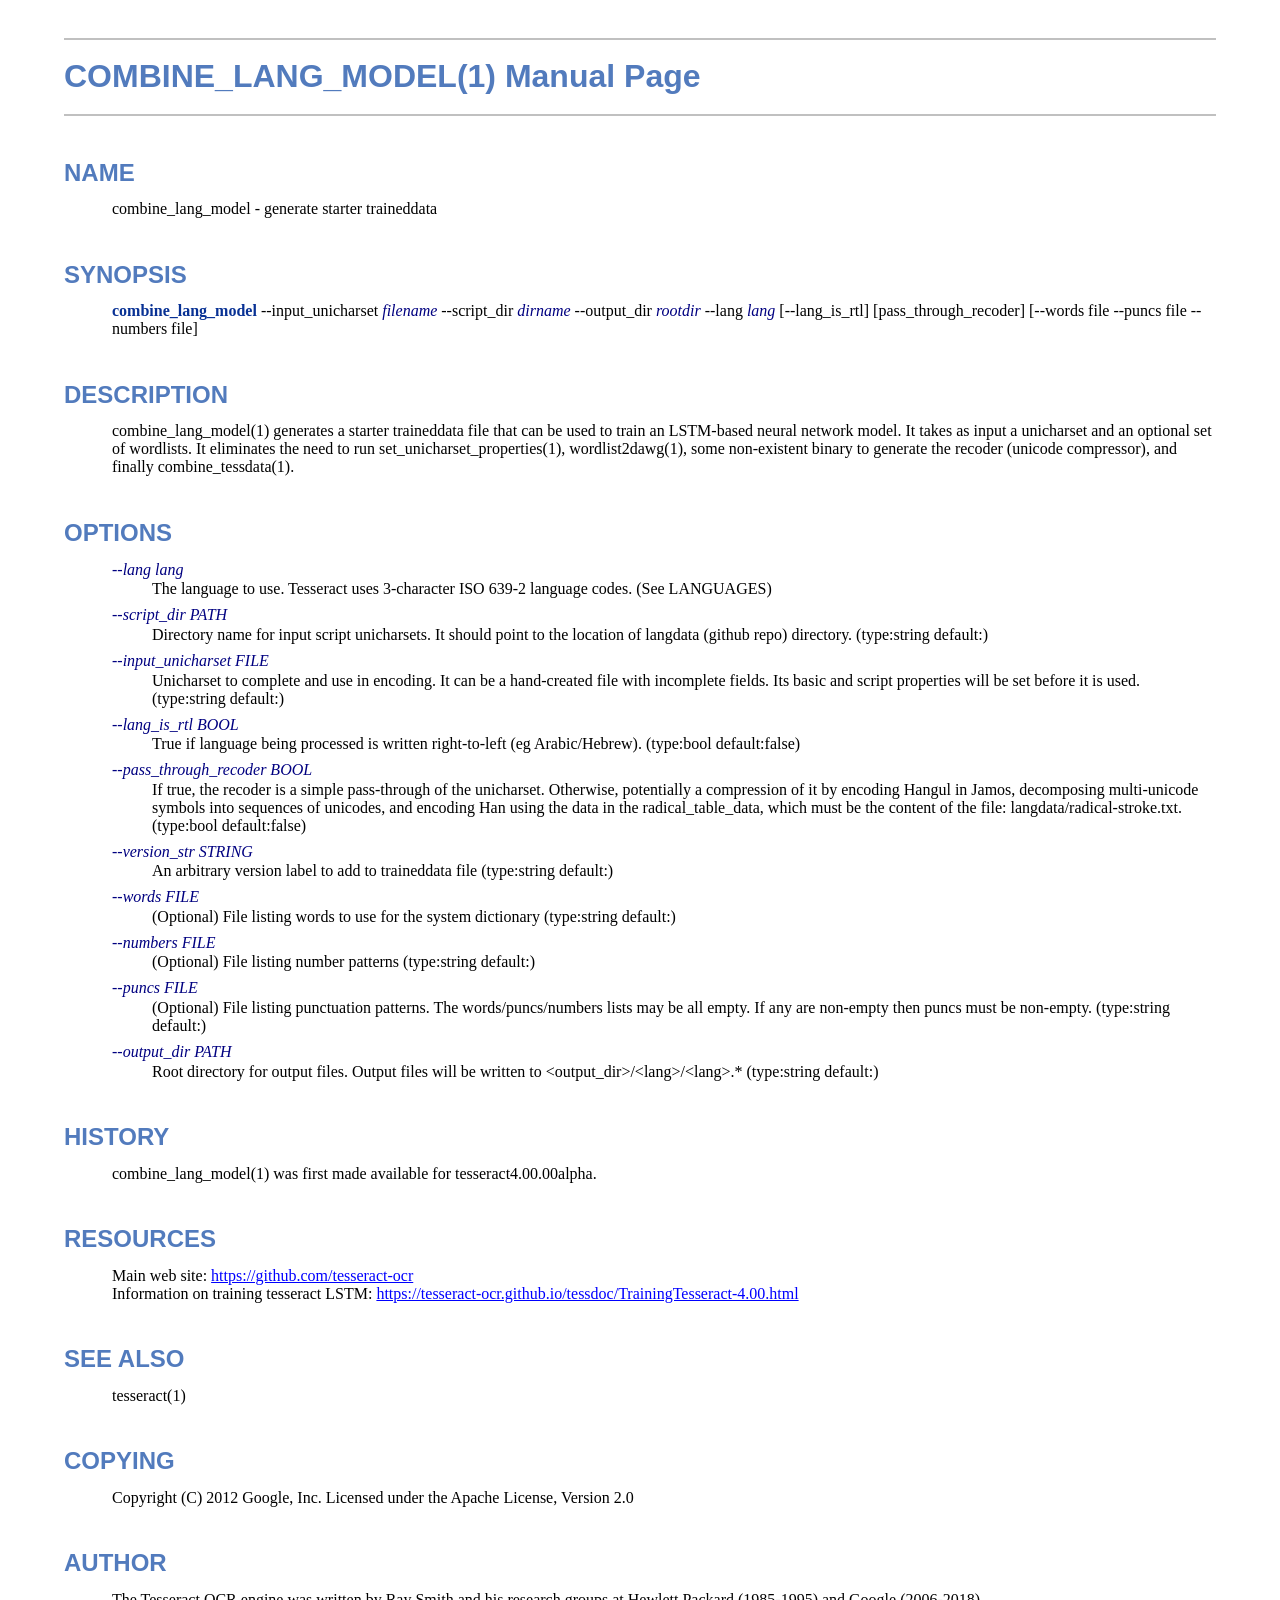
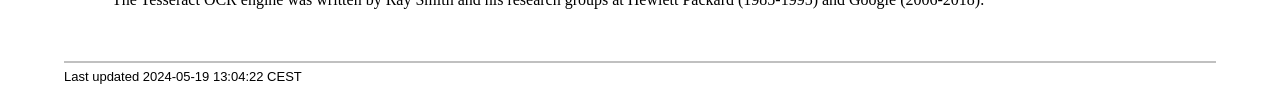
<file: utils/Tesseract-OCR/combine_lang_model.1.html>
<!DOCTYPE html>
<html lang="en">
<head>
<meta http-equiv="Content-Type" content="text/html; charset=UTF-8">
<meta name="generator" content="AsciiDoc 10.2.0">
<title>COMBINE_LANG_MODEL(1)</title>
<style type="text/css">
/* Shared CSS for AsciiDoc xhtml11 and html5 backends */

/* Default font. */
body {
  font-family: Georgia,serif;
}

/* Title font. */
h1, h2, h3, h4, h5, h6,
div.title, caption.title,
thead, p.table.header,
#toctitle,
#author, #revnumber, #revdate, #revremark,
#footer {
  font-family: Arial,Helvetica,sans-serif;
}

body {
  margin: 1em 5% 1em 5%;
}

a {
  color: blue;
  text-decoration: underline;
}
a:visited {
  color: fuchsia;
}

em {
  font-style: italic;
  color: navy;
}

strong {
  font-weight: bold;
  color: #083194;
}

h1, h2, h3, h4, h5, h6 {
  color: #527bbd;
  margin-top: 1.2em;
  margin-bottom: 0.5em;
  line-height: 1.3;
}

h1, h2, h3 {
  border-bottom: 2px solid silver;
}
h2 {
  padding-top: 0.5em;
}
h3 {
  float: left;
}
h3 + * {
  clear: left;
}
h5 {
  font-size: 1.0em;
}

div.sectionbody {
  margin-left: 0;
}

hr {
  border: 1px solid silver;
}

p {
  margin-top: 0.5em;
  margin-bottom: 0.5em;
}

ul, ol, li > p {
  margin-top: 0;
}
ul > li     { color: #aaa; }
ul > li > * { color: black; }

.monospaced, code, pre {
  font-family: "Courier New", Courier, monospace;
  font-size: inherit;
  color: navy;
  padding: 0;
  margin: 0;
}
pre {
  white-space: pre-wrap;
}

#author {
  color: #527bbd;
  font-weight: bold;
  font-size: 1.1em;
}
#email {
}
#revnumber, #revdate, #revremark {
}

#footer {
  font-size: small;
  border-top: 2px solid silver;
  padding-top: 0.5em;
  margin-top: 4.0em;
}
#footer-text {
  float: left;
  padding-bottom: 0.5em;
}
#footer-badges {
  float: right;
  padding-bottom: 0.5em;
}

#preamble {
  margin-top: 1.5em;
  margin-bottom: 1.5em;
}
div.imageblock, div.exampleblock, div.verseblock,
div.quoteblock, div.literalblock, div.listingblock, div.sidebarblock,
div.admonitionblock {
  margin-top: 1.0em;
  margin-bottom: 1.5em;
}
div.admonitionblock {
  margin-top: 2.0em;
  margin-bottom: 2.0em;
  margin-right: 10%;
  color: #606060;
}

div.content { /* Block element content. */
  padding: 0;
}

/* Block element titles. */
div.title, caption.title {
  color: #527bbd;
  font-weight: bold;
  text-align: left;
  margin-top: 1.0em;
  margin-bottom: 0.5em;
}
div.title + * {
  margin-top: 0;
}

td div.title:first-child {
  margin-top: 0.0em;
}
div.content div.title:first-child {
  margin-top: 0.0em;
}
div.content + div.title {
  margin-top: 0.0em;
}

div.sidebarblock > div.content {
  background: #ffffee;
  border: 1px solid #dddddd;
  border-left: 4px solid #f0f0f0;
  padding: 0.5em;
}

div.listingblock > div.content {
  border: 1px solid #dddddd;
  border-left: 5px solid #f0f0f0;
  background: #f8f8f8;
  padding: 0.5em;
}

div.quoteblock, div.verseblock {
  padding-left: 1.0em;
  margin-left: 1.0em;
  margin-right: 10%;
  border-left: 5px solid #f0f0f0;
  color: #888;
}

div.quoteblock > div.attribution {
  padding-top: 0.5em;
  text-align: right;
}

div.verseblock > pre.content {
  font-family: inherit;
  font-size: inherit;
}
div.verseblock > div.attribution {
  padding-top: 0.75em;
  text-align: left;
}
/* DEPRECATED: Pre version 8.2.7 verse style literal block. */
div.verseblock + div.attribution {
  text-align: left;
}

div.admonitionblock .icon {
  vertical-align: top;
  font-size: 1.1em;
  font-weight: bold;
  text-decoration: underline;
  color: #527bbd;
  padding-right: 0.5em;
}
div.admonitionblock td.content {
  padding-left: 0.5em;
  border-left: 3px solid #dddddd;
}

div.exampleblock > div.content {
  border-left: 3px solid #dddddd;
  padding-left: 0.5em;
}

div.imageblock div.content { padding-left: 0; }
span.image img { border-style: none; vertical-align: text-bottom; }
a.image:visited { color: white; }

dl {
  margin-top: 0.8em;
  margin-bottom: 0.8em;
}
dt {
  margin-top: 0.5em;
  margin-bottom: 0;
  font-style: normal;
  color: navy;
}
dd > *:first-child {
  margin-top: 0.1em;
}

ul, ol {
    list-style-position: outside;
}
ol.arabic {
  list-style-type: decimal;
}
ol.loweralpha {
  list-style-type: lower-alpha;
}
ol.upperalpha {
  list-style-type: upper-alpha;
}
ol.lowerroman {
  list-style-type: lower-roman;
}
ol.upperroman {
  list-style-type: upper-roman;
}

div.compact ul, div.compact ol,
div.compact p, div.compact p,
div.compact div, div.compact div {
  margin-top: 0.1em;
  margin-bottom: 0.1em;
}

tfoot {
  font-weight: bold;
}
td > div.verse {
  white-space: pre;
}

div.hdlist {
  margin-top: 0.8em;
  margin-bottom: 0.8em;
}
div.hdlist tr {
  padding-bottom: 15px;
}
dt.hdlist1.strong, td.hdlist1.strong {
  font-weight: bold;
}
td.hdlist1 {
  vertical-align: top;
  font-style: normal;
  padding-right: 0.8em;
  color: navy;
}
td.hdlist2 {
  vertical-align: top;
}
div.hdlist.compact tr {
  margin: 0;
  padding-bottom: 0;
}

.comment {
  background: yellow;
}

.footnote, .footnoteref {
  font-size: 0.8em;
}

span.footnote, span.footnoteref {
  vertical-align: super;
}

#footnotes {
  margin: 20px 0 20px 0;
  padding: 7px 0 0 0;
}

#footnotes div.footnote {
  margin: 0 0 5px 0;
}

#footnotes hr {
  border: none;
  border-top: 1px solid silver;
  height: 1px;
  text-align: left;
  margin-left: 0;
  width: 20%;
  min-width: 100px;
}

div.colist td {
  padding-right: 0.5em;
  padding-bottom: 0.3em;
  vertical-align: top;
}
div.colist td img {
  margin-top: 0.3em;
}

@media print {
  #footer-badges { display: none; }
}

#toc {
  margin-bottom: 2.5em;
}

#toctitle {
  color: #527bbd;
  font-size: 1.1em;
  font-weight: bold;
  margin-top: 1.0em;
  margin-bottom: 0.1em;
}

div.toclevel0, div.toclevel1, div.toclevel2, div.toclevel3, div.toclevel4 {
  margin-top: 0;
  margin-bottom: 0;
}
div.toclevel2 {
  margin-left: 2em;
  font-size: 0.9em;
}
div.toclevel3 {
  margin-left: 4em;
  font-size: 0.9em;
}
div.toclevel4 {
  margin-left: 6em;
  font-size: 0.9em;
}

span.aqua { color: aqua; }
span.black { color: black; }
span.blue { color: blue; }
span.fuchsia { color: fuchsia; }
span.gray { color: gray; }
span.green { color: green; }
span.lime { color: lime; }
span.maroon { color: maroon; }
span.navy { color: navy; }
span.olive { color: olive; }
span.purple { color: purple; }
span.red { color: red; }
span.silver { color: silver; }
span.teal { color: teal; }
span.white { color: white; }
span.yellow { color: yellow; }

span.aqua-background { background: aqua; }
span.black-background { background: black; }
span.blue-background { background: blue; }
span.fuchsia-background { background: fuchsia; }
span.gray-background { background: gray; }
span.green-background { background: green; }
span.lime-background { background: lime; }
span.maroon-background { background: maroon; }
span.navy-background { background: navy; }
span.olive-background { background: olive; }
span.purple-background { background: purple; }
span.red-background { background: red; }
span.silver-background { background: silver; }
span.teal-background { background: teal; }
span.white-background { background: white; }
span.yellow-background { background: yellow; }

span.big { font-size: 2em; }
span.small { font-size: 0.6em; }

span.underline { text-decoration: underline; }
span.overline { text-decoration: overline; }
span.line-through { text-decoration: line-through; }

div.unbreakable { page-break-inside: avoid; }


/*
 * xhtml11 specific
 *
 * */

div.tableblock {
  margin-top: 1.0em;
  margin-bottom: 1.5em;
}
div.tableblock > table {
  border: 3px solid #527bbd;
}
thead, p.table.header {
  font-weight: bold;
  color: #527bbd;
}
p.table {
  margin-top: 0;
}
/* Because the table frame attribute is overridden by CSS in most browsers. */
div.tableblock > table[frame="void"] {
  border-style: none;
}
div.tableblock > table[frame="hsides"] {
  border-left-style: none;
  border-right-style: none;
}
div.tableblock > table[frame="vsides"] {
  border-top-style: none;
  border-bottom-style: none;
}


/*
 * html5 specific
 *
 * */

table.tableblock {
  margin-top: 1.0em;
  margin-bottom: 1.5em;
}
thead, p.tableblock.header {
  font-weight: bold;
  color: #527bbd;
}
p.tableblock {
  margin-top: 0;
}
table.tableblock {
  border-width: 3px;
  border-spacing: 0px;
  border-style: solid;
  border-color: #527bbd;
  border-collapse: collapse;
}
th.tableblock, td.tableblock {
  border-width: 1px;
  padding: 4px;
  border-style: solid;
  border-color: #527bbd;
}

table.tableblock.frame-topbot {
  border-left-style: hidden;
  border-right-style: hidden;
}
table.tableblock.frame-sides {
  border-top-style: hidden;
  border-bottom-style: hidden;
}
table.tableblock.frame-none {
  border-style: hidden;
}

th.tableblock.halign-left, td.tableblock.halign-left {
  text-align: left;
}
th.tableblock.halign-center, td.tableblock.halign-center {
  text-align: center;
}
th.tableblock.halign-right, td.tableblock.halign-right {
  text-align: right;
}

th.tableblock.valign-top, td.tableblock.valign-top {
  vertical-align: top;
}
th.tableblock.valign-middle, td.tableblock.valign-middle {
  vertical-align: middle;
}
th.tableblock.valign-bottom, td.tableblock.valign-bottom {
  vertical-align: bottom;
}


/*
 * manpage specific
 *
 * */

body.manpage h1 {
  padding-top: 0.5em;
  padding-bottom: 0.5em;
  border-top: 2px solid silver;
  border-bottom: 2px solid silver;
}
body.manpage h2 {
  border-style: none;
}
body.manpage div.sectionbody {
  margin-left: 3em;
}

@media print {
  body.manpage div#toc { display: none; }
}


</style>
<script type="text/javascript">
/*<![CDATA[*/
var asciidoc = {  // Namespace.

/////////////////////////////////////////////////////////////////////
// Table Of Contents generator
/////////////////////////////////////////////////////////////////////

/* Author: Mihai Bazon, September 2002
 * http://students.infoiasi.ro/~mishoo
 *
 * Table Of Content generator
 * Version: 0.4
 *
 * Feel free to use this script under the terms of the GNU General Public
 * License, as long as you do not remove or alter this notice.
 */

 /* modified by Troy D. Hanson, September 2006. License: GPL */
 /* modified by Stuart Rackham, 2006, 2009. License: GPL */

// toclevels = 1..4.
toc: function (toclevels) {

  function getText(el) {
    var text = "";
    for (var i = el.firstChild; i != null; i = i.nextSibling) {
      if (i.nodeType == 3 /* Node.TEXT_NODE */) // IE doesn't speak constants.
        text += i.data;
      else if (i.firstChild != null)
        text += getText(i);
    }
    return text;
  }

  function TocEntry(el, text, toclevel) {
    this.element = el;
    this.text = text;
    this.toclevel = toclevel;
  }

  function tocEntries(el, toclevels) {
    var result = new Array;
    var re = new RegExp('[hH]([1-'+(toclevels+1)+'])');
    // Function that scans the DOM tree for header elements (the DOM2
    // nodeIterator API would be a better technique but not supported by all
    // browsers).
    var iterate = function (el) {
      for (var i = el.firstChild; i != null; i = i.nextSibling) {
        if (i.nodeType == 1 /* Node.ELEMENT_NODE */) {
          var mo = re.exec(i.tagName);
          if (mo && (i.getAttribute("class") || i.getAttribute("className")) != "float") {
            result[result.length] = new TocEntry(i, getText(i), mo[1]-1);
          }
          iterate(i);
        }
      }
    }
    iterate(el);
    return result;
  }

  var toc = document.getElementById("toc");
  if (!toc) {
    return;
  }

  // Delete existing TOC entries in case we're reloading the TOC.
  var tocEntriesToRemove = [];
  var i;
  for (i = 0; i < toc.childNodes.length; i++) {
    var entry = toc.childNodes[i];
    if (entry.nodeName.toLowerCase() == 'div'
     && entry.getAttribute("class")
     && entry.getAttribute("class").match(/^toclevel/))
      tocEntriesToRemove.push(entry);
  }
  for (i = 0; i < tocEntriesToRemove.length; i++) {
    toc.removeChild(tocEntriesToRemove[i]);
  }

  // Rebuild TOC entries.
  var entries = tocEntries(document.getElementById("content"), toclevels);
  for (var i = 0; i < entries.length; ++i) {
    var entry = entries[i];
    if (entry.element.id == "")
      entry.element.id = "_toc_" + i;
    var a = document.createElement("a");
    a.href = "#" + entry.element.id;
    a.appendChild(document.createTextNode(entry.text));
    var div = document.createElement("div");
    div.appendChild(a);
    div.className = "toclevel" + entry.toclevel;
    toc.appendChild(div);
  }
  if (entries.length == 0)
    toc.parentNode.removeChild(toc);
},


/////////////////////////////////////////////////////////////////////
// Footnotes generator
/////////////////////////////////////////////////////////////////////

/* Based on footnote generation code from:
 * http://www.brandspankingnew.net/archive/2005/07/format_footnote.html
 */

footnotes: function () {
  // Delete existing footnote entries in case we're reloading the footnodes.
  var i;
  var noteholder = document.getElementById("footnotes");
  if (!noteholder) {
    return;
  }
  var entriesToRemove = [];
  for (i = 0; i < noteholder.childNodes.length; i++) {
    var entry = noteholder.childNodes[i];
    if (entry.nodeName.toLowerCase() == 'div' && entry.getAttribute("class") == "footnote")
      entriesToRemove.push(entry);
  }
  for (i = 0; i < entriesToRemove.length; i++) {
    noteholder.removeChild(entriesToRemove[i]);
  }

  // Rebuild footnote entries.
  var cont = document.getElementById("content");
  var spans = cont.getElementsByTagName("span");
  var refs = {};
  var n = 0;
  for (i=0; i<spans.length; i++) {
    if (spans[i].className == "footnote") {
      n++;
      var note = spans[i].getAttribute("data-note");
      if (!note) {
        // Use [\s\S] in place of . so multi-line matches work.
        // Because JavaScript has no s (dotall) regex flag.
        note = spans[i].innerHTML.match(/\s*\[([\s\S]*)]\s*/)[1];
        spans[i].innerHTML =
          "[<a id='_footnoteref_" + n + "' href='#_footnote_" + n +
          "' title='View footnote' class='footnote'>" + n + "</a>]";
        spans[i].setAttribute("data-note", note);
      }
      noteholder.innerHTML +=
        "<div class='footnote' id='_footnote_" + n + "'>" +
        "<a href='#_footnoteref_" + n + "' title='Return to text'>" +
        n + "</a>. " + note + "</div>";
      var id =spans[i].getAttribute("id");
      if (id != null) refs["#"+id] = n;
    }
  }
  if (n == 0)
    noteholder.parentNode.removeChild(noteholder);
  else {
    // Process footnoterefs.
    for (i=0; i<spans.length; i++) {
      if (spans[i].className == "footnoteref") {
        var href = spans[i].getElementsByTagName("a")[0].getAttribute("href");
        href = href.match(/#.*/)[0];  // Because IE return full URL.
        n = refs[href];
        spans[i].innerHTML =
          "[<a href='#_footnote_" + n +
          "' title='View footnote' class='footnote'>" + n + "</a>]";
      }
    }
  }
},

install: function(toclevels) {
  var timerId;

  function reinstall() {
    asciidoc.footnotes();
    if (toclevels) {
      asciidoc.toc(toclevels);
    }
  }

  function reinstallAndRemoveTimer() {
    clearInterval(timerId);
    reinstall();
  }

  timerId = setInterval(reinstall, 500);
  if (document.addEventListener)
    document.addEventListener("DOMContentLoaded", reinstallAndRemoveTimer, false);
  else
    window.onload = reinstallAndRemoveTimer;
}

}
asciidoc.install();
/*]]>*/
</script>
</head>
<body class="manpage">
<div id="header">
<h1>
COMBINE_LANG_MODEL(1) Manual Page
</h1>
<h2>NAME</h2>
<div class="sectionbody">
<p>combine_lang_model -
   generate starter traineddata
</p>
</div>
</div>
<div id="content">
<div class="sect1">
<h2 id="_synopsis">SYNOPSIS</h2>
<div class="sectionbody">
<div class="paragraph"><p><strong>combine_lang_model</strong>  --input_unicharset <em>filename</em> --script_dir <em>dirname</em> --output_dir <em>rootdir</em> --lang <em>lang</em> [--lang_is_rtl] [pass_through_recoder] [--words file --puncs file --numbers file]</p></div>
</div>
</div>
<div class="sect1">
<h2 id="_description">DESCRIPTION</h2>
<div class="sectionbody">
<div class="paragraph"><p>combine_lang_model(1) generates a starter traineddata file that can be used to train an LSTM-based neural network model. It takes as input a unicharset and an optional set of wordlists. It eliminates the need to run set_unicharset_properties(1), wordlist2dawg(1), some non-existent binary to generate the recoder (unicode compressor), and finally combine_tessdata(1).</p></div>
</div>
</div>
<div class="sect1">
<h2 id="_options">OPTIONS</h2>
<div class="sectionbody">
<div class="dlist"><dl>
<dt class="hdlist1">
<em>--lang lang</em>
</dt>
<dd>
<p>
        The language to use.
        Tesseract uses 3-character ISO 639-2 language codes. (See LANGUAGES)
</p>
</dd>
<dt class="hdlist1">
<em>--script_dir  PATH</em>
</dt>
<dd>
<p>
  Directory name for input script unicharsets. It should point to the location of langdata (github repo) directory.  (type:string default:)
</p>
</dd>
<dt class="hdlist1">
<em>--input_unicharset  FILE</em>
</dt>
<dd>
<p>
  Unicharset to complete and use in encoding. It can be a hand-created file with incomplete fields. Its basic and script properties will be set before it is used.  (type:string default:)
</p>
</dd>
<dt class="hdlist1">
<em>--lang_is_rtl  BOOL</em>
</dt>
<dd>
<p>
  True if language being processed is written right-to-left (eg Arabic/Hebrew). (type:bool default:false)
</p>
</dd>
<dt class="hdlist1">
<em>--pass_through_recoder BOOL</em>
</dt>
<dd>
<p>
  If true, the recoder is a simple pass-through of the unicharset. Otherwise, potentially a compression of it by encoding Hangul in Jamos, decomposing multi-unicode symbols into sequences of unicodes, and encoding Han using the data in the radical_table_data, which must be the content of the file: langdata/radical-stroke.txt. (type:bool default:false)
</p>
</dd>
<dt class="hdlist1">
<em>--version_str  STRING</em>
</dt>
<dd>
<p>
  An arbitrary version label to add to traineddata file  (type:string default:)
</p>
</dd>
<dt class="hdlist1">
<em>--words  FILE</em>
</dt>
<dd>
<p>
  (Optional) File listing words to use for the system dictionary  (type:string default:)
</p>
</dd>
<dt class="hdlist1">
<em>--numbers  FILE</em>
</dt>
<dd>
<p>
  (Optional) File listing number patterns  (type:string default:)
</p>
</dd>
<dt class="hdlist1">
<em>--puncs  FILE</em>
</dt>
<dd>
<p>
  (Optional) File listing punctuation patterns. The words/puncs/numbers lists may be all empty. If any are non-empty then puncs must be non-empty.  (type:string default:)
</p>
</dd>
<dt class="hdlist1">
<em>--output_dir   PATH</em>
</dt>
<dd>
<p>
  Root directory for output files. Output files will be written to &lt;output_dir&gt;/&lt;lang&gt;/&lt;lang&gt;.*  (type:string default:)
</p>
</dd>
</dl></div>
</div>
</div>
<div class="sect1">
<h2 id="_history">HISTORY</h2>
<div class="sectionbody">
<div class="paragraph"><p>combine_lang_model(1) was first made available for tesseract4.00.00alpha.</p></div>
</div>
</div>
<div class="sect1">
<h2 id="_resources">RESOURCES</h2>
<div class="sectionbody">
<div class="paragraph"><p>Main web site: <a href="https://github.com/tesseract-ocr">https://github.com/tesseract-ocr</a><br>
Information on training tesseract LSTM: <a href="https://tesseract-ocr.github.io/tessdoc/TrainingTesseract-4.00.html">https://tesseract-ocr.github.io/tessdoc/TrainingTesseract-4.00.html</a></p></div>
</div>
</div>
<div class="sect1">
<h2 id="_see_also">SEE ALSO</h2>
<div class="sectionbody">
<div class="paragraph"><p>tesseract(1)</p></div>
</div>
</div>
<div class="sect1">
<h2 id="_copying">COPYING</h2>
<div class="sectionbody">
<div class="paragraph"><p>Copyright (C) 2012 Google, Inc.
Licensed under the Apache License, Version 2.0</p></div>
</div>
</div>
<div class="sect1">
<h2 id="_author">AUTHOR</h2>
<div class="sectionbody">
<div class="paragraph"><p>The Tesseract OCR engine was written by Ray Smith and his research groups
at Hewlett Packard (1985-1995) and Google (2006-2018).</p></div>
</div>
</div>
</div>
<div id="footnotes"><hr></div>
<div id="footer">
<div id="footer-text">
Last updated
 2024-05-19 13:04:22 CEST
</div>
</div>
</body>
</html>
</file>
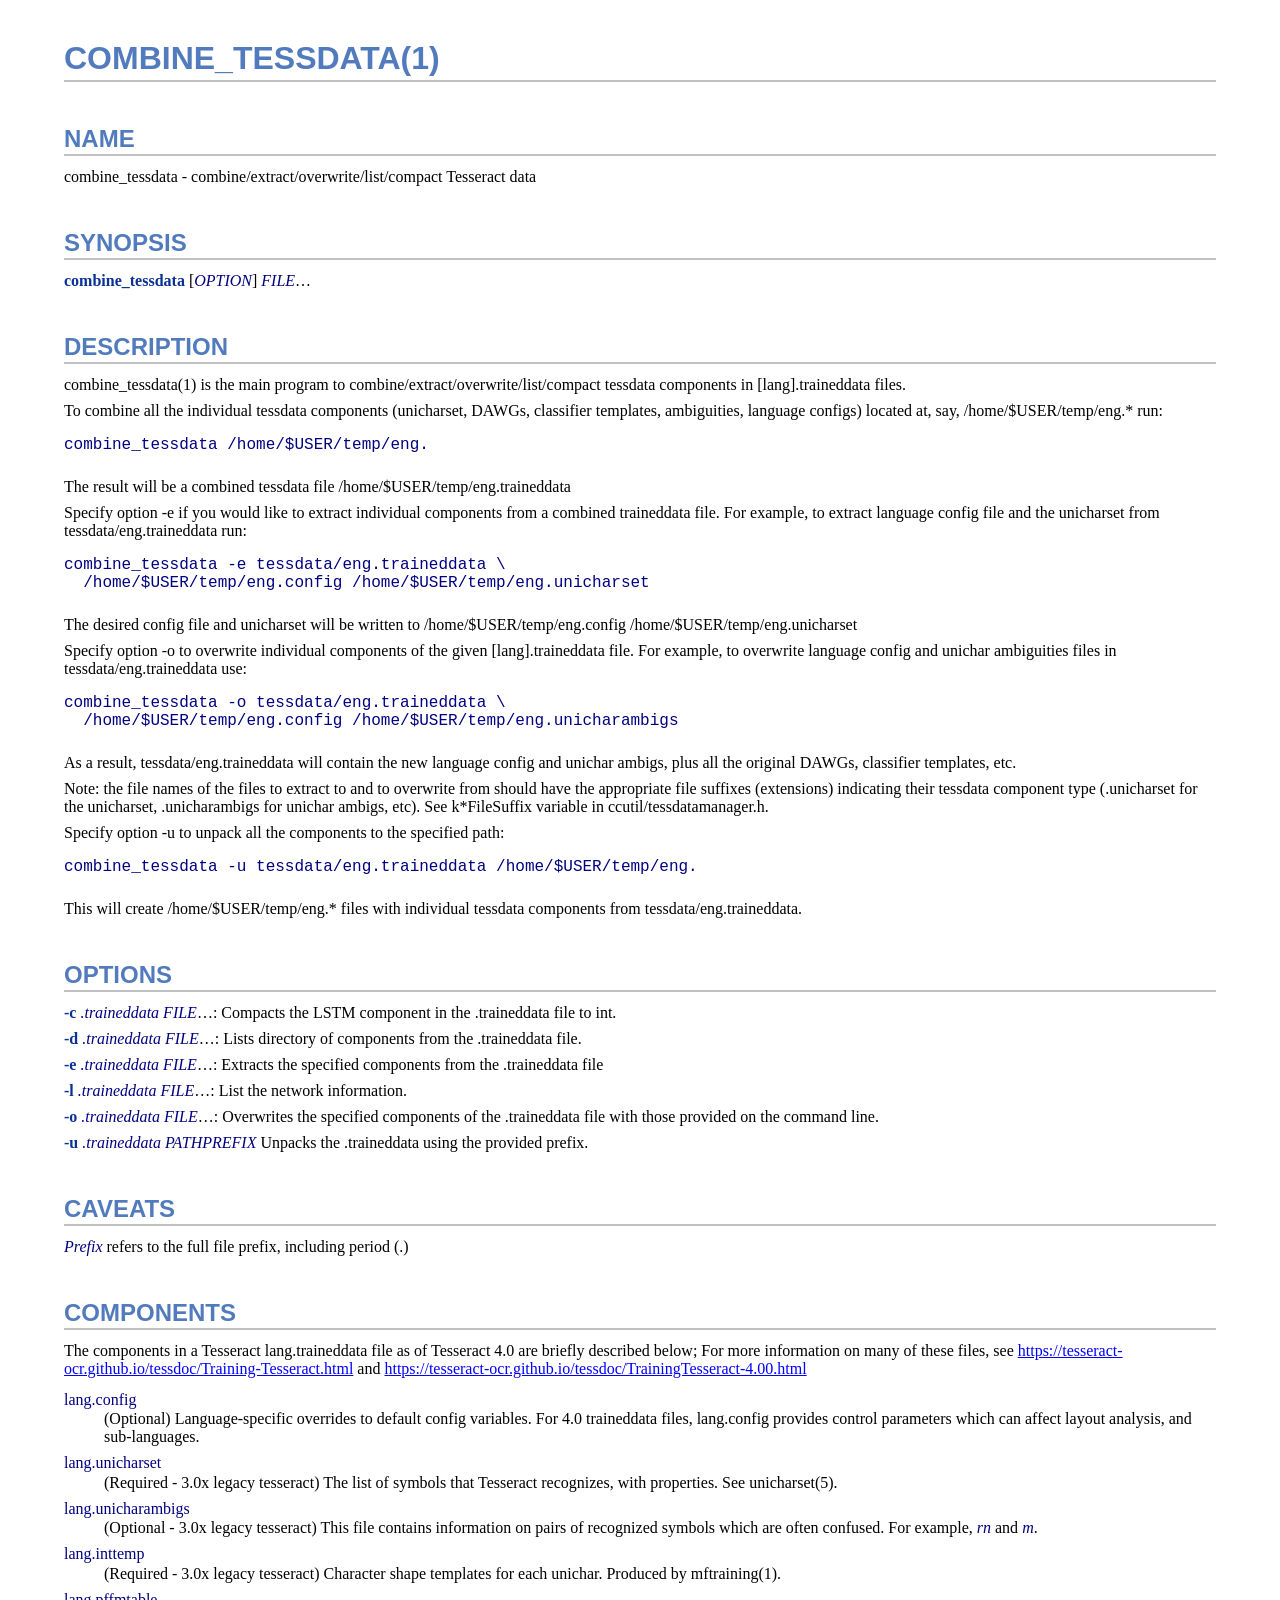
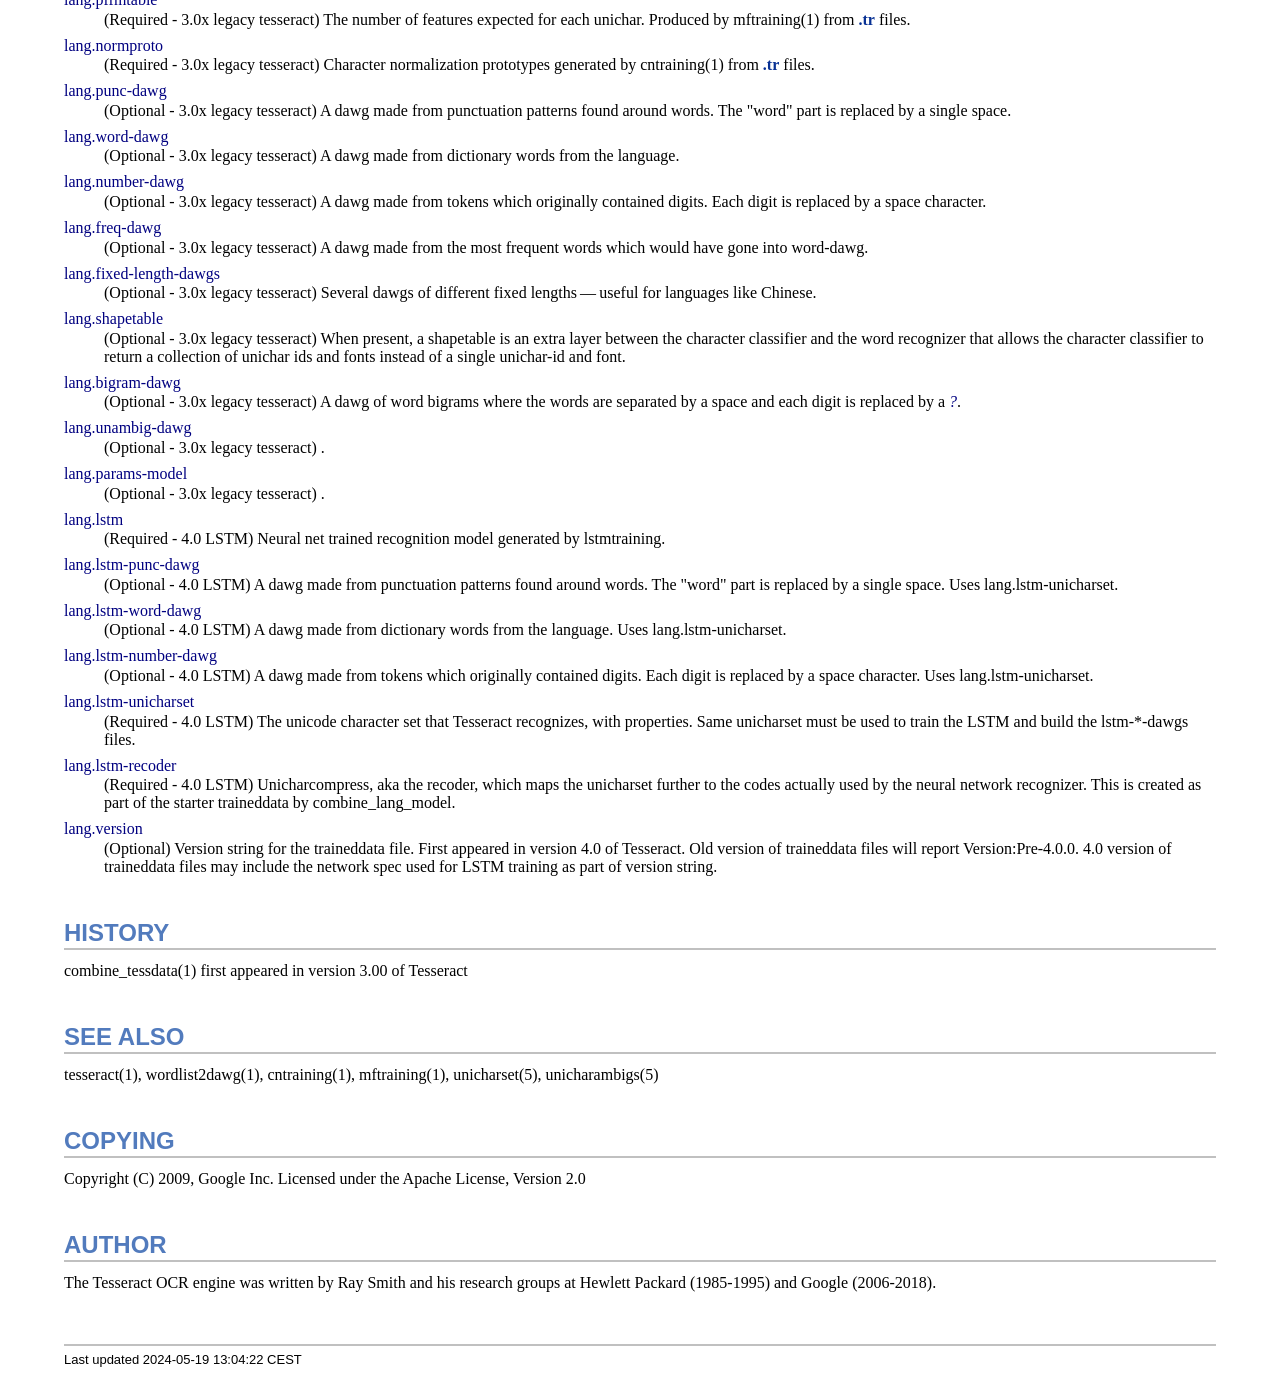
<file: utils/Tesseract-OCR/combine_tessdata.1.html>
<!DOCTYPE html>
<html lang="en">
<head>
<meta http-equiv="Content-Type" content="text/html; charset=UTF-8">
<meta name="generator" content="AsciiDoc 10.2.0">
<title>COMBINE_TESSDATA(1)</title>
<style type="text/css">
/* Shared CSS for AsciiDoc xhtml11 and html5 backends */

/* Default font. */
body {
  font-family: Georgia,serif;
}

/* Title font. */
h1, h2, h3, h4, h5, h6,
div.title, caption.title,
thead, p.table.header,
#toctitle,
#author, #revnumber, #revdate, #revremark,
#footer {
  font-family: Arial,Helvetica,sans-serif;
}

body {
  margin: 1em 5% 1em 5%;
}

a {
  color: blue;
  text-decoration: underline;
}
a:visited {
  color: fuchsia;
}

em {
  font-style: italic;
  color: navy;
}

strong {
  font-weight: bold;
  color: #083194;
}

h1, h2, h3, h4, h5, h6 {
  color: #527bbd;
  margin-top: 1.2em;
  margin-bottom: 0.5em;
  line-height: 1.3;
}

h1, h2, h3 {
  border-bottom: 2px solid silver;
}
h2 {
  padding-top: 0.5em;
}
h3 {
  float: left;
}
h3 + * {
  clear: left;
}
h5 {
  font-size: 1.0em;
}

div.sectionbody {
  margin-left: 0;
}

hr {
  border: 1px solid silver;
}

p {
  margin-top: 0.5em;
  margin-bottom: 0.5em;
}

ul, ol, li > p {
  margin-top: 0;
}
ul > li     { color: #aaa; }
ul > li > * { color: black; }

.monospaced, code, pre {
  font-family: "Courier New", Courier, monospace;
  font-size: inherit;
  color: navy;
  padding: 0;
  margin: 0;
}
pre {
  white-space: pre-wrap;
}

#author {
  color: #527bbd;
  font-weight: bold;
  font-size: 1.1em;
}
#email {
}
#revnumber, #revdate, #revremark {
}

#footer {
  font-size: small;
  border-top: 2px solid silver;
  padding-top: 0.5em;
  margin-top: 4.0em;
}
#footer-text {
  float: left;
  padding-bottom: 0.5em;
}
#footer-badges {
  float: right;
  padding-bottom: 0.5em;
}

#preamble {
  margin-top: 1.5em;
  margin-bottom: 1.5em;
}
div.imageblock, div.exampleblock, div.verseblock,
div.quoteblock, div.literalblock, div.listingblock, div.sidebarblock,
div.admonitionblock {
  margin-top: 1.0em;
  margin-bottom: 1.5em;
}
div.admonitionblock {
  margin-top: 2.0em;
  margin-bottom: 2.0em;
  margin-right: 10%;
  color: #606060;
}

div.content { /* Block element content. */
  padding: 0;
}

/* Block element titles. */
div.title, caption.title {
  color: #527bbd;
  font-weight: bold;
  text-align: left;
  margin-top: 1.0em;
  margin-bottom: 0.5em;
}
div.title + * {
  margin-top: 0;
}

td div.title:first-child {
  margin-top: 0.0em;
}
div.content div.title:first-child {
  margin-top: 0.0em;
}
div.content + div.title {
  margin-top: 0.0em;
}

div.sidebarblock > div.content {
  background: #ffffee;
  border: 1px solid #dddddd;
  border-left: 4px solid #f0f0f0;
  padding: 0.5em;
}

div.listingblock > div.content {
  border: 1px solid #dddddd;
  border-left: 5px solid #f0f0f0;
  background: #f8f8f8;
  padding: 0.5em;
}

div.quoteblock, div.verseblock {
  padding-left: 1.0em;
  margin-left: 1.0em;
  margin-right: 10%;
  border-left: 5px solid #f0f0f0;
  color: #888;
}

div.quoteblock > div.attribution {
  padding-top: 0.5em;
  text-align: right;
}

div.verseblock > pre.content {
  font-family: inherit;
  font-size: inherit;
}
div.verseblock > div.attribution {
  padding-top: 0.75em;
  text-align: left;
}
/* DEPRECATED: Pre version 8.2.7 verse style literal block. */
div.verseblock + div.attribution {
  text-align: left;
}

div.admonitionblock .icon {
  vertical-align: top;
  font-size: 1.1em;
  font-weight: bold;
  text-decoration: underline;
  color: #527bbd;
  padding-right: 0.5em;
}
div.admonitionblock td.content {
  padding-left: 0.5em;
  border-left: 3px solid #dddddd;
}

div.exampleblock > div.content {
  border-left: 3px solid #dddddd;
  padding-left: 0.5em;
}

div.imageblock div.content { padding-left: 0; }
span.image img { border-style: none; vertical-align: text-bottom; }
a.image:visited { color: white; }

dl {
  margin-top: 0.8em;
  margin-bottom: 0.8em;
}
dt {
  margin-top: 0.5em;
  margin-bottom: 0;
  font-style: normal;
  color: navy;
}
dd > *:first-child {
  margin-top: 0.1em;
}

ul, ol {
    list-style-position: outside;
}
ol.arabic {
  list-style-type: decimal;
}
ol.loweralpha {
  list-style-type: lower-alpha;
}
ol.upperalpha {
  list-style-type: upper-alpha;
}
ol.lowerroman {
  list-style-type: lower-roman;
}
ol.upperroman {
  list-style-type: upper-roman;
}

div.compact ul, div.compact ol,
div.compact p, div.compact p,
div.compact div, div.compact div {
  margin-top: 0.1em;
  margin-bottom: 0.1em;
}

tfoot {
  font-weight: bold;
}
td > div.verse {
  white-space: pre;
}

div.hdlist {
  margin-top: 0.8em;
  margin-bottom: 0.8em;
}
div.hdlist tr {
  padding-bottom: 15px;
}
dt.hdlist1.strong, td.hdlist1.strong {
  font-weight: bold;
}
td.hdlist1 {
  vertical-align: top;
  font-style: normal;
  padding-right: 0.8em;
  color: navy;
}
td.hdlist2 {
  vertical-align: top;
}
div.hdlist.compact tr {
  margin: 0;
  padding-bottom: 0;
}

.comment {
  background: yellow;
}

.footnote, .footnoteref {
  font-size: 0.8em;
}

span.footnote, span.footnoteref {
  vertical-align: super;
}

#footnotes {
  margin: 20px 0 20px 0;
  padding: 7px 0 0 0;
}

#footnotes div.footnote {
  margin: 0 0 5px 0;
}

#footnotes hr {
  border: none;
  border-top: 1px solid silver;
  height: 1px;
  text-align: left;
  margin-left: 0;
  width: 20%;
  min-width: 100px;
}

div.colist td {
  padding-right: 0.5em;
  padding-bottom: 0.3em;
  vertical-align: top;
}
div.colist td img {
  margin-top: 0.3em;
}

@media print {
  #footer-badges { display: none; }
}

#toc {
  margin-bottom: 2.5em;
}

#toctitle {
  color: #527bbd;
  font-size: 1.1em;
  font-weight: bold;
  margin-top: 1.0em;
  margin-bottom: 0.1em;
}

div.toclevel0, div.toclevel1, div.toclevel2, div.toclevel3, div.toclevel4 {
  margin-top: 0;
  margin-bottom: 0;
}
div.toclevel2 {
  margin-left: 2em;
  font-size: 0.9em;
}
div.toclevel3 {
  margin-left: 4em;
  font-size: 0.9em;
}
div.toclevel4 {
  margin-left: 6em;
  font-size: 0.9em;
}

span.aqua { color: aqua; }
span.black { color: black; }
span.blue { color: blue; }
span.fuchsia { color: fuchsia; }
span.gray { color: gray; }
span.green { color: green; }
span.lime { color: lime; }
span.maroon { color: maroon; }
span.navy { color: navy; }
span.olive { color: olive; }
span.purple { color: purple; }
span.red { color: red; }
span.silver { color: silver; }
span.teal { color: teal; }
span.white { color: white; }
span.yellow { color: yellow; }

span.aqua-background { background: aqua; }
span.black-background { background: black; }
span.blue-background { background: blue; }
span.fuchsia-background { background: fuchsia; }
span.gray-background { background: gray; }
span.green-background { background: green; }
span.lime-background { background: lime; }
span.maroon-background { background: maroon; }
span.navy-background { background: navy; }
span.olive-background { background: olive; }
span.purple-background { background: purple; }
span.red-background { background: red; }
span.silver-background { background: silver; }
span.teal-background { background: teal; }
span.white-background { background: white; }
span.yellow-background { background: yellow; }

span.big { font-size: 2em; }
span.small { font-size: 0.6em; }

span.underline { text-decoration: underline; }
span.overline { text-decoration: overline; }
span.line-through { text-decoration: line-through; }

div.unbreakable { page-break-inside: avoid; }


/*
 * xhtml11 specific
 *
 * */

div.tableblock {
  margin-top: 1.0em;
  margin-bottom: 1.5em;
}
div.tableblock > table {
  border: 3px solid #527bbd;
}
thead, p.table.header {
  font-weight: bold;
  color: #527bbd;
}
p.table {
  margin-top: 0;
}
/* Because the table frame attribute is overridden by CSS in most browsers. */
div.tableblock > table[frame="void"] {
  border-style: none;
}
div.tableblock > table[frame="hsides"] {
  border-left-style: none;
  border-right-style: none;
}
div.tableblock > table[frame="vsides"] {
  border-top-style: none;
  border-bottom-style: none;
}


/*
 * html5 specific
 *
 * */

table.tableblock {
  margin-top: 1.0em;
  margin-bottom: 1.5em;
}
thead, p.tableblock.header {
  font-weight: bold;
  color: #527bbd;
}
p.tableblock {
  margin-top: 0;
}
table.tableblock {
  border-width: 3px;
  border-spacing: 0px;
  border-style: solid;
  border-color: #527bbd;
  border-collapse: collapse;
}
th.tableblock, td.tableblock {
  border-width: 1px;
  padding: 4px;
  border-style: solid;
  border-color: #527bbd;
}

table.tableblock.frame-topbot {
  border-left-style: hidden;
  border-right-style: hidden;
}
table.tableblock.frame-sides {
  border-top-style: hidden;
  border-bottom-style: hidden;
}
table.tableblock.frame-none {
  border-style: hidden;
}

th.tableblock.halign-left, td.tableblock.halign-left {
  text-align: left;
}
th.tableblock.halign-center, td.tableblock.halign-center {
  text-align: center;
}
th.tableblock.halign-right, td.tableblock.halign-right {
  text-align: right;
}

th.tableblock.valign-top, td.tableblock.valign-top {
  vertical-align: top;
}
th.tableblock.valign-middle, td.tableblock.valign-middle {
  vertical-align: middle;
}
th.tableblock.valign-bottom, td.tableblock.valign-bottom {
  vertical-align: bottom;
}


/*
 * manpage specific
 *
 * */

body.manpage h1 {
  padding-top: 0.5em;
  padding-bottom: 0.5em;
  border-top: 2px solid silver;
  border-bottom: 2px solid silver;
}
body.manpage h2 {
  border-style: none;
}
body.manpage div.sectionbody {
  margin-left: 3em;
}

@media print {
  body.manpage div#toc { display: none; }
}


</style>
<script type="text/javascript">
/*<![CDATA[*/
var asciidoc = {  // Namespace.

/////////////////////////////////////////////////////////////////////
// Table Of Contents generator
/////////////////////////////////////////////////////////////////////

/* Author: Mihai Bazon, September 2002
 * http://students.infoiasi.ro/~mishoo
 *
 * Table Of Content generator
 * Version: 0.4
 *
 * Feel free to use this script under the terms of the GNU General Public
 * License, as long as you do not remove or alter this notice.
 */

 /* modified by Troy D. Hanson, September 2006. License: GPL */
 /* modified by Stuart Rackham, 2006, 2009. License: GPL */

// toclevels = 1..4.
toc: function (toclevels) {

  function getText(el) {
    var text = "";
    for (var i = el.firstChild; i != null; i = i.nextSibling) {
      if (i.nodeType == 3 /* Node.TEXT_NODE */) // IE doesn't speak constants.
        text += i.data;
      else if (i.firstChild != null)
        text += getText(i);
    }
    return text;
  }

  function TocEntry(el, text, toclevel) {
    this.element = el;
    this.text = text;
    this.toclevel = toclevel;
  }

  function tocEntries(el, toclevels) {
    var result = new Array;
    var re = new RegExp('[hH]([1-'+(toclevels+1)+'])');
    // Function that scans the DOM tree for header elements (the DOM2
    // nodeIterator API would be a better technique but not supported by all
    // browsers).
    var iterate = function (el) {
      for (var i = el.firstChild; i != null; i = i.nextSibling) {
        if (i.nodeType == 1 /* Node.ELEMENT_NODE */) {
          var mo = re.exec(i.tagName);
          if (mo && (i.getAttribute("class") || i.getAttribute("className")) != "float") {
            result[result.length] = new TocEntry(i, getText(i), mo[1]-1);
          }
          iterate(i);
        }
      }
    }
    iterate(el);
    return result;
  }

  var toc = document.getElementById("toc");
  if (!toc) {
    return;
  }

  // Delete existing TOC entries in case we're reloading the TOC.
  var tocEntriesToRemove = [];
  var i;
  for (i = 0; i < toc.childNodes.length; i++) {
    var entry = toc.childNodes[i];
    if (entry.nodeName.toLowerCase() == 'div'
     && entry.getAttribute("class")
     && entry.getAttribute("class").match(/^toclevel/))
      tocEntriesToRemove.push(entry);
  }
  for (i = 0; i < tocEntriesToRemove.length; i++) {
    toc.removeChild(tocEntriesToRemove[i]);
  }

  // Rebuild TOC entries.
  var entries = tocEntries(document.getElementById("content"), toclevels);
  for (var i = 0; i < entries.length; ++i) {
    var entry = entries[i];
    if (entry.element.id == "")
      entry.element.id = "_toc_" + i;
    var a = document.createElement("a");
    a.href = "#" + entry.element.id;
    a.appendChild(document.createTextNode(entry.text));
    var div = document.createElement("div");
    div.appendChild(a);
    div.className = "toclevel" + entry.toclevel;
    toc.appendChild(div);
  }
  if (entries.length == 0)
    toc.parentNode.removeChild(toc);
},


/////////////////////////////////////////////////////////////////////
// Footnotes generator
/////////////////////////////////////////////////////////////////////

/* Based on footnote generation code from:
 * http://www.brandspankingnew.net/archive/2005/07/format_footnote.html
 */

footnotes: function () {
  // Delete existing footnote entries in case we're reloading the footnodes.
  var i;
  var noteholder = document.getElementById("footnotes");
  if (!noteholder) {
    return;
  }
  var entriesToRemove = [];
  for (i = 0; i < noteholder.childNodes.length; i++) {
    var entry = noteholder.childNodes[i];
    if (entry.nodeName.toLowerCase() == 'div' && entry.getAttribute("class") == "footnote")
      entriesToRemove.push(entry);
  }
  for (i = 0; i < entriesToRemove.length; i++) {
    noteholder.removeChild(entriesToRemove[i]);
  }

  // Rebuild footnote entries.
  var cont = document.getElementById("content");
  var spans = cont.getElementsByTagName("span");
  var refs = {};
  var n = 0;
  for (i=0; i<spans.length; i++) {
    if (spans[i].className == "footnote") {
      n++;
      var note = spans[i].getAttribute("data-note");
      if (!note) {
        // Use [\s\S] in place of . so multi-line matches work.
        // Because JavaScript has no s (dotall) regex flag.
        note = spans[i].innerHTML.match(/\s*\[([\s\S]*)]\s*/)[1];
        spans[i].innerHTML =
          "[<a id='_footnoteref_" + n + "' href='#_footnote_" + n +
          "' title='View footnote' class='footnote'>" + n + "</a>]";
        spans[i].setAttribute("data-note", note);
      }
      noteholder.innerHTML +=
        "<div class='footnote' id='_footnote_" + n + "'>" +
        "<a href='#_footnoteref_" + n + "' title='Return to text'>" +
        n + "</a>. " + note + "</div>";
      var id =spans[i].getAttribute("id");
      if (id != null) refs["#"+id] = n;
    }
  }
  if (n == 0)
    noteholder.parentNode.removeChild(noteholder);
  else {
    // Process footnoterefs.
    for (i=0; i<spans.length; i++) {
      if (spans[i].className == "footnoteref") {
        var href = spans[i].getElementsByTagName("a")[0].getAttribute("href");
        href = href.match(/#.*/)[0];  // Because IE return full URL.
        n = refs[href];
        spans[i].innerHTML =
          "[<a href='#_footnote_" + n +
          "' title='View footnote' class='footnote'>" + n + "</a>]";
      }
    }
  }
},

install: function(toclevels) {
  var timerId;

  function reinstall() {
    asciidoc.footnotes();
    if (toclevels) {
      asciidoc.toc(toclevels);
    }
  }

  function reinstallAndRemoveTimer() {
    clearInterval(timerId);
    reinstall();
  }

  timerId = setInterval(reinstall, 500);
  if (document.addEventListener)
    document.addEventListener("DOMContentLoaded", reinstallAndRemoveTimer, false);
  else
    window.onload = reinstallAndRemoveTimer;
}

}
asciidoc.install();
/*]]>*/
</script>
</head>
<body class="article">
<div id="header">
<h1>COMBINE_TESSDATA(1)</h1>
</div>
<div id="content">
<div class="sect1">
<h2 id="_name">NAME</h2>
<div class="sectionbody">
<div class="paragraph"><p>combine_tessdata - combine/extract/overwrite/list/compact Tesseract data</p></div>
</div>
</div>
<div class="sect1">
<h2 id="_synopsis">SYNOPSIS</h2>
<div class="sectionbody">
<div class="paragraph"><p><strong>combine_tessdata</strong> [<em>OPTION</em>] <em>FILE</em>&#8230;</p></div>
</div>
</div>
<div class="sect1">
<h2 id="_description">DESCRIPTION</h2>
<div class="sectionbody">
<div class="paragraph"><p>combine_tessdata(1) is the main program to combine/extract/overwrite/list/compact
tessdata components in [lang].traineddata files.</p></div>
<div class="paragraph"><p>To combine all the individual tessdata components (unicharset, DAWGs,
classifier templates, ambiguities, language configs) located at, say,
/home/$USER/temp/eng.* run:</p></div>
<div class="literalblock">
<div class="content monospaced">
<pre>combine_tessdata /home/$USER/temp/eng.</pre>
</div></div>
<div class="paragraph"><p>The result will be a combined tessdata file /home/$USER/temp/eng.traineddata</p></div>
<div class="paragraph"><p>Specify option -e if you would like to extract individual components
from a combined traineddata file. For example, to extract language config
file and the unicharset from tessdata/eng.traineddata run:</p></div>
<div class="literalblock">
<div class="content monospaced">
<pre>combine_tessdata -e tessdata/eng.traineddata \
  /home/$USER/temp/eng.config /home/$USER/temp/eng.unicharset</pre>
</div></div>
<div class="paragraph"><p>The desired config file and unicharset will be written to
/home/$USER/temp/eng.config /home/$USER/temp/eng.unicharset</p></div>
<div class="paragraph"><p>Specify option -o to overwrite individual components of the given
[lang].traineddata file. For example, to overwrite language config
and unichar ambiguities files in tessdata/eng.traineddata use:</p></div>
<div class="literalblock">
<div class="content monospaced">
<pre>combine_tessdata -o tessdata/eng.traineddata \
  /home/$USER/temp/eng.config /home/$USER/temp/eng.unicharambigs</pre>
</div></div>
<div class="paragraph"><p>As a result, tessdata/eng.traineddata will contain the new language config
and unichar ambigs, plus all the original DAWGs, classifier templates, etc.</p></div>
<div class="paragraph"><p>Note: the file names of the files to extract to and to overwrite from should
have the appropriate file suffixes (extensions) indicating their tessdata
component type (.unicharset for the unicharset, .unicharambigs for unichar
ambigs, etc). See k*FileSuffix variable in ccutil/tessdatamanager.h.</p></div>
<div class="paragraph"><p>Specify option -u to unpack all the components to the specified path:</p></div>
<div class="literalblock">
<div class="content monospaced">
<pre>combine_tessdata -u tessdata/eng.traineddata /home/$USER/temp/eng.</pre>
</div></div>
<div class="paragraph"><p>This will create  /home/$USER/temp/eng.* files with individual tessdata
components from tessdata/eng.traineddata.</p></div>
</div>
</div>
<div class="sect1">
<h2 id="_options">OPTIONS</h2>
<div class="sectionbody">
<div class="paragraph"><p><strong>-c</strong> <em>.traineddata</em> <em>FILE</em>&#8230;:
    Compacts the LSTM component in the .traineddata file to int.</p></div>
<div class="paragraph"><p><strong>-d</strong> <em>.traineddata</em> <em>FILE</em>&#8230;:
    Lists directory of components from the .traineddata file.</p></div>
<div class="paragraph"><p><strong>-e</strong> <em>.traineddata</em> <em>FILE</em>&#8230;:
    Extracts the specified components from the .traineddata file</p></div>
<div class="paragraph"><p><strong>-l</strong> <em>.traineddata</em> <em>FILE</em>&#8230;:
   List the network information.</p></div>
<div class="paragraph"><p><strong>-o</strong> <em>.traineddata</em> <em>FILE</em>&#8230;:
    Overwrites the specified components of the .traineddata file
    with those provided on the command line.</p></div>
<div class="paragraph"><p><strong>-u</strong> <em>.traineddata</em> <em>PATHPREFIX</em>
    Unpacks the .traineddata using the provided prefix.</p></div>
</div>
</div>
<div class="sect1">
<h2 id="_caveats">CAVEATS</h2>
<div class="sectionbody">
<div class="paragraph"><p><em>Prefix</em> refers to the full file prefix, including period (.)</p></div>
</div>
</div>
<div class="sect1">
<h2 id="_components">COMPONENTS</h2>
<div class="sectionbody">
<div class="paragraph"><p>The components in a Tesseract lang.traineddata file as of
Tesseract 4.0 are briefly described below; For more information on
many of these files, see
<a href="https://tesseract-ocr.github.io/tessdoc/Training-Tesseract.html">https://tesseract-ocr.github.io/tessdoc/Training-Tesseract.html</a>
and
<a href="https://tesseract-ocr.github.io/tessdoc/TrainingTesseract-4.00.html">https://tesseract-ocr.github.io/tessdoc/TrainingTesseract-4.00.html</a></p></div>
<div class="dlist"><dl>
<dt class="hdlist1">
lang.config
</dt>
<dd>
<p>
  (Optional) Language-specific overrides to default config variables.
  For 4.0 traineddata files, lang.config provides control parameters which
  can affect layout analysis, and sub-languages.
</p>
</dd>
<dt class="hdlist1">
lang.unicharset
</dt>
<dd>
<p>
  (Required - 3.0x  legacy tesseract) The list of symbols that Tesseract recognizes, with properties.
  See unicharset(5).
</p>
</dd>
<dt class="hdlist1">
lang.unicharambigs
</dt>
<dd>
<p>
  (Optional - 3.0x  legacy tesseract) This file contains information on pairs of recognized symbols
  which are often confused.  For example, <em>rn</em> and <em>m</em>.
</p>
</dd>
<dt class="hdlist1">
lang.inttemp
</dt>
<dd>
<p>
  (Required - 3.0x  legacy tesseract) Character shape templates for each unichar.  Produced by
  mftraining(1).
</p>
</dd>
<dt class="hdlist1">
lang.pffmtable
</dt>
<dd>
<p>
  (Required - 3.0x  legacy tesseract) The number of features expected for each unichar.
  Produced by mftraining(1) from <strong>.tr</strong> files.
</p>
</dd>
<dt class="hdlist1">
lang.normproto
</dt>
<dd>
<p>
  (Required - 3.0x  legacy tesseract) Character normalization prototypes generated by cntraining(1)
  from <strong>.tr</strong> files.
</p>
</dd>
<dt class="hdlist1">
lang.punc-dawg
</dt>
<dd>
<p>
  (Optional - 3.0x  legacy tesseract) A dawg made from punctuation patterns found around words.
  The "word" part is replaced by a single space.
</p>
</dd>
<dt class="hdlist1">
lang.word-dawg
</dt>
<dd>
<p>
  (Optional - 3.0x  legacy tesseract) A dawg made from dictionary words from the language.
</p>
</dd>
<dt class="hdlist1">
lang.number-dawg
</dt>
<dd>
<p>
  (Optional - 3.0x  legacy tesseract) A dawg made from tokens which originally contained digits.
  Each digit is replaced by a space character.
</p>
</dd>
<dt class="hdlist1">
lang.freq-dawg
</dt>
<dd>
<p>
  (Optional - 3.0x  legacy tesseract) A dawg made from the most frequent words which would have
  gone into word-dawg.
</p>
</dd>
<dt class="hdlist1">
lang.fixed-length-dawgs
</dt>
<dd>
<p>
  (Optional - 3.0x  legacy tesseract) Several dawgs of different fixed lengths&#8201;&#8212;&#8201;useful for
  languages like Chinese.
</p>
</dd>
<dt class="hdlist1">
lang.shapetable
</dt>
<dd>
<p>
  (Optional - 3.0x  legacy tesseract) When present, a shapetable is an extra layer between the character
  classifier and the word recognizer that allows the character classifier to
  return a collection of unichar ids and fonts instead of a single unichar-id
  and font.
</p>
</dd>
<dt class="hdlist1">
lang.bigram-dawg
</dt>
<dd>
<p>
  (Optional - 3.0x  legacy tesseract) A dawg of word bigrams where the words are separated by a space
  and each digit is replaced by a <em>?</em>.
</p>
</dd>
<dt class="hdlist1">
lang.unambig-dawg
</dt>
<dd>
<p>
  (Optional - 3.0x  legacy tesseract) .
</p>
</dd>
<dt class="hdlist1">
lang.params-model
</dt>
<dd>
<p>
  (Optional - 3.0x  legacy tesseract) .
</p>
</dd>
<dt class="hdlist1">
lang.lstm
</dt>
<dd>
<p>
  (Required - 4.0 LSTM) Neural net trained recognition model generated by lstmtraining.
</p>
</dd>
<dt class="hdlist1">
lang.lstm-punc-dawg
</dt>
<dd>
<p>
  (Optional - 4.0 LSTM) A dawg made from punctuation patterns found around words.
  The "word" part is replaced by a single space. Uses lang.lstm-unicharset.
</p>
</dd>
<dt class="hdlist1">
lang.lstm-word-dawg
</dt>
<dd>
<p>
  (Optional - 4.0 LSTM) A dawg made from dictionary words from the language.
  Uses lang.lstm-unicharset.
</p>
</dd>
<dt class="hdlist1">
lang.lstm-number-dawg
</dt>
<dd>
<p>
  (Optional - 4.0 LSTM) A dawg made from tokens which originally contained digits.
  Each digit is replaced by a space character. Uses lang.lstm-unicharset.
</p>
</dd>
<dt class="hdlist1">
lang.lstm-unicharset
</dt>
<dd>
<p>
  (Required - 4.0 LSTM) The unicode character set that Tesseract recognizes, with properties.
  Same unicharset must be used to train the LSTM and build the lstm-*-dawgs files.
</p>
</dd>
<dt class="hdlist1">
lang.lstm-recoder
</dt>
<dd>
<p>
  (Required - 4.0 LSTM) Unicharcompress, aka the recoder, which maps the unicharset
  further to the codes actually used by the neural network recognizer. This is created as
  part of the starter traineddata by combine_lang_model.
</p>
</dd>
<dt class="hdlist1">
lang.version
</dt>
<dd>
<p>
  (Optional) Version string for the traineddata file.
  First appeared in version 4.0 of Tesseract.
  Old version of traineddata files will report Version:Pre-4.0.0.
  4.0 version of traineddata files may include the network spec
  used for LSTM training as part of version string.
</p>
</dd>
</dl></div>
</div>
</div>
<div class="sect1">
<h2 id="_history">HISTORY</h2>
<div class="sectionbody">
<div class="paragraph"><p>combine_tessdata(1) first appeared in version 3.00 of Tesseract</p></div>
</div>
</div>
<div class="sect1">
<h2 id="_see_also">SEE ALSO</h2>
<div class="sectionbody">
<div class="paragraph"><p>tesseract(1), wordlist2dawg(1), cntraining(1), mftraining(1), unicharset(5),
unicharambigs(5)</p></div>
</div>
</div>
<div class="sect1">
<h2 id="_copying">COPYING</h2>
<div class="sectionbody">
<div class="paragraph"><p>Copyright (C) 2009, Google Inc.
Licensed under the Apache License, Version 2.0</p></div>
</div>
</div>
<div class="sect1">
<h2 id="_author">AUTHOR</h2>
<div class="sectionbody">
<div class="paragraph"><p>The Tesseract OCR engine was written by Ray Smith and his research groups
at Hewlett Packard (1985-1995) and Google (2006-2018).</p></div>
</div>
</div>
</div>
<div id="footnotes"><hr></div>
<div id="footer">
<div id="footer-text">
Last updated
 2024-05-19 13:04:22 CEST
</div>
</div>
</body>
</html>
</file>
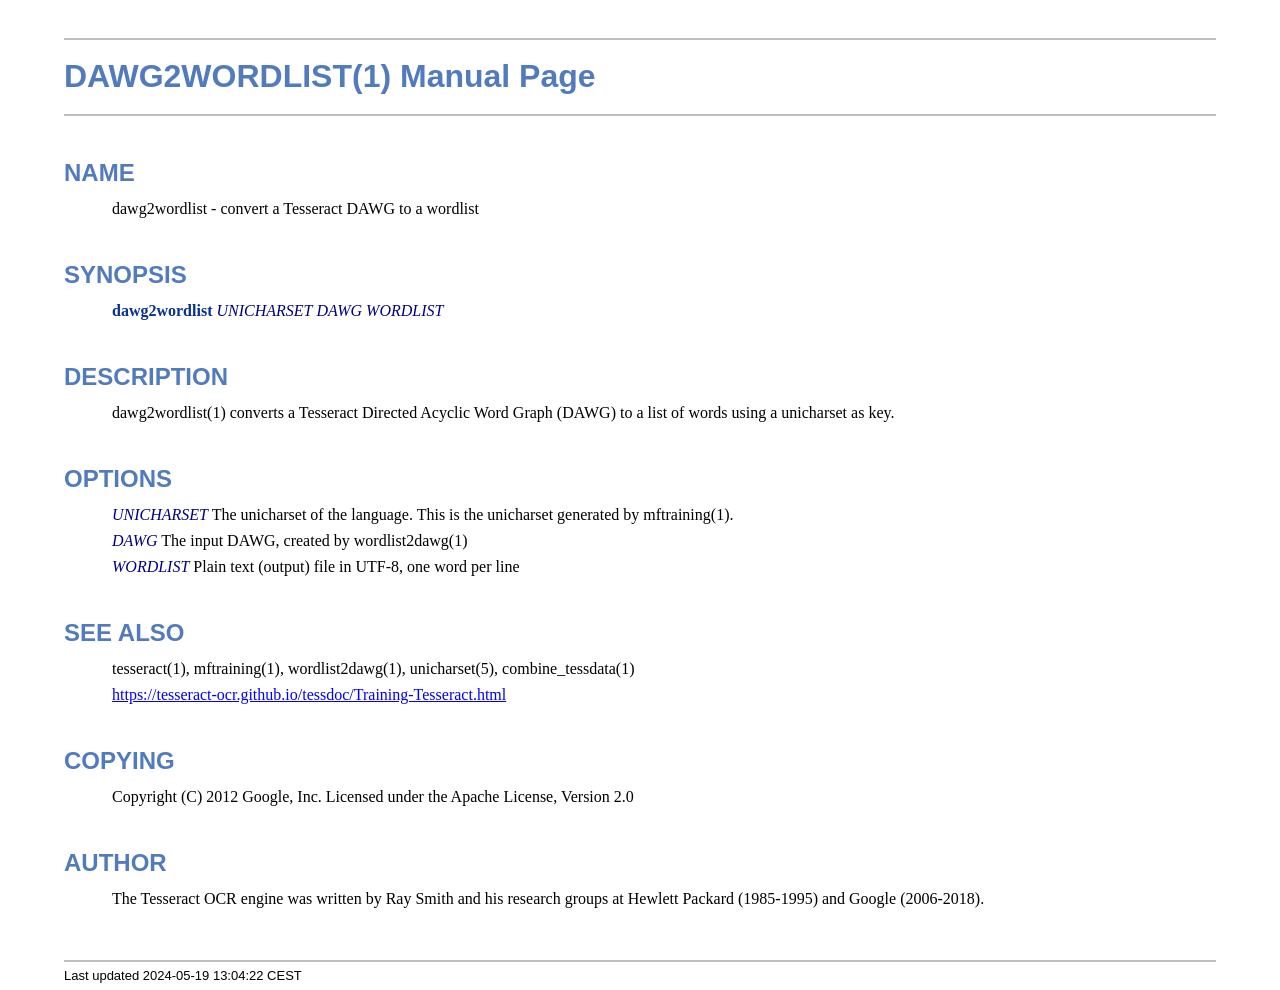
<file: utils/Tesseract-OCR/dawg2wordlist.1.html>
<!DOCTYPE html>
<html lang="en">
<head>
<meta http-equiv="Content-Type" content="text/html; charset=UTF-8">
<meta name="generator" content="AsciiDoc 10.2.0">
<title>DAWG2WORDLIST(1)</title>
<style type="text/css">
/* Shared CSS for AsciiDoc xhtml11 and html5 backends */

/* Default font. */
body {
  font-family: Georgia,serif;
}

/* Title font. */
h1, h2, h3, h4, h5, h6,
div.title, caption.title,
thead, p.table.header,
#toctitle,
#author, #revnumber, #revdate, #revremark,
#footer {
  font-family: Arial,Helvetica,sans-serif;
}

body {
  margin: 1em 5% 1em 5%;
}

a {
  color: blue;
  text-decoration: underline;
}
a:visited {
  color: fuchsia;
}

em {
  font-style: italic;
  color: navy;
}

strong {
  font-weight: bold;
  color: #083194;
}

h1, h2, h3, h4, h5, h6 {
  color: #527bbd;
  margin-top: 1.2em;
  margin-bottom: 0.5em;
  line-height: 1.3;
}

h1, h2, h3 {
  border-bottom: 2px solid silver;
}
h2 {
  padding-top: 0.5em;
}
h3 {
  float: left;
}
h3 + * {
  clear: left;
}
h5 {
  font-size: 1.0em;
}

div.sectionbody {
  margin-left: 0;
}

hr {
  border: 1px solid silver;
}

p {
  margin-top: 0.5em;
  margin-bottom: 0.5em;
}

ul, ol, li > p {
  margin-top: 0;
}
ul > li     { color: #aaa; }
ul > li > * { color: black; }

.monospaced, code, pre {
  font-family: "Courier New", Courier, monospace;
  font-size: inherit;
  color: navy;
  padding: 0;
  margin: 0;
}
pre {
  white-space: pre-wrap;
}

#author {
  color: #527bbd;
  font-weight: bold;
  font-size: 1.1em;
}
#email {
}
#revnumber, #revdate, #revremark {
}

#footer {
  font-size: small;
  border-top: 2px solid silver;
  padding-top: 0.5em;
  margin-top: 4.0em;
}
#footer-text {
  float: left;
  padding-bottom: 0.5em;
}
#footer-badges {
  float: right;
  padding-bottom: 0.5em;
}

#preamble {
  margin-top: 1.5em;
  margin-bottom: 1.5em;
}
div.imageblock, div.exampleblock, div.verseblock,
div.quoteblock, div.literalblock, div.listingblock, div.sidebarblock,
div.admonitionblock {
  margin-top: 1.0em;
  margin-bottom: 1.5em;
}
div.admonitionblock {
  margin-top: 2.0em;
  margin-bottom: 2.0em;
  margin-right: 10%;
  color: #606060;
}

div.content { /* Block element content. */
  padding: 0;
}

/* Block element titles. */
div.title, caption.title {
  color: #527bbd;
  font-weight: bold;
  text-align: left;
  margin-top: 1.0em;
  margin-bottom: 0.5em;
}
div.title + * {
  margin-top: 0;
}

td div.title:first-child {
  margin-top: 0.0em;
}
div.content div.title:first-child {
  margin-top: 0.0em;
}
div.content + div.title {
  margin-top: 0.0em;
}

div.sidebarblock > div.content {
  background: #ffffee;
  border: 1px solid #dddddd;
  border-left: 4px solid #f0f0f0;
  padding: 0.5em;
}

div.listingblock > div.content {
  border: 1px solid #dddddd;
  border-left: 5px solid #f0f0f0;
  background: #f8f8f8;
  padding: 0.5em;
}

div.quoteblock, div.verseblock {
  padding-left: 1.0em;
  margin-left: 1.0em;
  margin-right: 10%;
  border-left: 5px solid #f0f0f0;
  color: #888;
}

div.quoteblock > div.attribution {
  padding-top: 0.5em;
  text-align: right;
}

div.verseblock > pre.content {
  font-family: inherit;
  font-size: inherit;
}
div.verseblock > div.attribution {
  padding-top: 0.75em;
  text-align: left;
}
/* DEPRECATED: Pre version 8.2.7 verse style literal block. */
div.verseblock + div.attribution {
  text-align: left;
}

div.admonitionblock .icon {
  vertical-align: top;
  font-size: 1.1em;
  font-weight: bold;
  text-decoration: underline;
  color: #527bbd;
  padding-right: 0.5em;
}
div.admonitionblock td.content {
  padding-left: 0.5em;
  border-left: 3px solid #dddddd;
}

div.exampleblock > div.content {
  border-left: 3px solid #dddddd;
  padding-left: 0.5em;
}

div.imageblock div.content { padding-left: 0; }
span.image img { border-style: none; vertical-align: text-bottom; }
a.image:visited { color: white; }

dl {
  margin-top: 0.8em;
  margin-bottom: 0.8em;
}
dt {
  margin-top: 0.5em;
  margin-bottom: 0;
  font-style: normal;
  color: navy;
}
dd > *:first-child {
  margin-top: 0.1em;
}

ul, ol {
    list-style-position: outside;
}
ol.arabic {
  list-style-type: decimal;
}
ol.loweralpha {
  list-style-type: lower-alpha;
}
ol.upperalpha {
  list-style-type: upper-alpha;
}
ol.lowerroman {
  list-style-type: lower-roman;
}
ol.upperroman {
  list-style-type: upper-roman;
}

div.compact ul, div.compact ol,
div.compact p, div.compact p,
div.compact div, div.compact div {
  margin-top: 0.1em;
  margin-bottom: 0.1em;
}

tfoot {
  font-weight: bold;
}
td > div.verse {
  white-space: pre;
}

div.hdlist {
  margin-top: 0.8em;
  margin-bottom: 0.8em;
}
div.hdlist tr {
  padding-bottom: 15px;
}
dt.hdlist1.strong, td.hdlist1.strong {
  font-weight: bold;
}
td.hdlist1 {
  vertical-align: top;
  font-style: normal;
  padding-right: 0.8em;
  color: navy;
}
td.hdlist2 {
  vertical-align: top;
}
div.hdlist.compact tr {
  margin: 0;
  padding-bottom: 0;
}

.comment {
  background: yellow;
}

.footnote, .footnoteref {
  font-size: 0.8em;
}

span.footnote, span.footnoteref {
  vertical-align: super;
}

#footnotes {
  margin: 20px 0 20px 0;
  padding: 7px 0 0 0;
}

#footnotes div.footnote {
  margin: 0 0 5px 0;
}

#footnotes hr {
  border: none;
  border-top: 1px solid silver;
  height: 1px;
  text-align: left;
  margin-left: 0;
  width: 20%;
  min-width: 100px;
}

div.colist td {
  padding-right: 0.5em;
  padding-bottom: 0.3em;
  vertical-align: top;
}
div.colist td img {
  margin-top: 0.3em;
}

@media print {
  #footer-badges { display: none; }
}

#toc {
  margin-bottom: 2.5em;
}

#toctitle {
  color: #527bbd;
  font-size: 1.1em;
  font-weight: bold;
  margin-top: 1.0em;
  margin-bottom: 0.1em;
}

div.toclevel0, div.toclevel1, div.toclevel2, div.toclevel3, div.toclevel4 {
  margin-top: 0;
  margin-bottom: 0;
}
div.toclevel2 {
  margin-left: 2em;
  font-size: 0.9em;
}
div.toclevel3 {
  margin-left: 4em;
  font-size: 0.9em;
}
div.toclevel4 {
  margin-left: 6em;
  font-size: 0.9em;
}

span.aqua { color: aqua; }
span.black { color: black; }
span.blue { color: blue; }
span.fuchsia { color: fuchsia; }
span.gray { color: gray; }
span.green { color: green; }
span.lime { color: lime; }
span.maroon { color: maroon; }
span.navy { color: navy; }
span.olive { color: olive; }
span.purple { color: purple; }
span.red { color: red; }
span.silver { color: silver; }
span.teal { color: teal; }
span.white { color: white; }
span.yellow { color: yellow; }

span.aqua-background { background: aqua; }
span.black-background { background: black; }
span.blue-background { background: blue; }
span.fuchsia-background { background: fuchsia; }
span.gray-background { background: gray; }
span.green-background { background: green; }
span.lime-background { background: lime; }
span.maroon-background { background: maroon; }
span.navy-background { background: navy; }
span.olive-background { background: olive; }
span.purple-background { background: purple; }
span.red-background { background: red; }
span.silver-background { background: silver; }
span.teal-background { background: teal; }
span.white-background { background: white; }
span.yellow-background { background: yellow; }

span.big { font-size: 2em; }
span.small { font-size: 0.6em; }

span.underline { text-decoration: underline; }
span.overline { text-decoration: overline; }
span.line-through { text-decoration: line-through; }

div.unbreakable { page-break-inside: avoid; }


/*
 * xhtml11 specific
 *
 * */

div.tableblock {
  margin-top: 1.0em;
  margin-bottom: 1.5em;
}
div.tableblock > table {
  border: 3px solid #527bbd;
}
thead, p.table.header {
  font-weight: bold;
  color: #527bbd;
}
p.table {
  margin-top: 0;
}
/* Because the table frame attribute is overridden by CSS in most browsers. */
div.tableblock > table[frame="void"] {
  border-style: none;
}
div.tableblock > table[frame="hsides"] {
  border-left-style: none;
  border-right-style: none;
}
div.tableblock > table[frame="vsides"] {
  border-top-style: none;
  border-bottom-style: none;
}


/*
 * html5 specific
 *
 * */

table.tableblock {
  margin-top: 1.0em;
  margin-bottom: 1.5em;
}
thead, p.tableblock.header {
  font-weight: bold;
  color: #527bbd;
}
p.tableblock {
  margin-top: 0;
}
table.tableblock {
  border-width: 3px;
  border-spacing: 0px;
  border-style: solid;
  border-color: #527bbd;
  border-collapse: collapse;
}
th.tableblock, td.tableblock {
  border-width: 1px;
  padding: 4px;
  border-style: solid;
  border-color: #527bbd;
}

table.tableblock.frame-topbot {
  border-left-style: hidden;
  border-right-style: hidden;
}
table.tableblock.frame-sides {
  border-top-style: hidden;
  border-bottom-style: hidden;
}
table.tableblock.frame-none {
  border-style: hidden;
}

th.tableblock.halign-left, td.tableblock.halign-left {
  text-align: left;
}
th.tableblock.halign-center, td.tableblock.halign-center {
  text-align: center;
}
th.tableblock.halign-right, td.tableblock.halign-right {
  text-align: right;
}

th.tableblock.valign-top, td.tableblock.valign-top {
  vertical-align: top;
}
th.tableblock.valign-middle, td.tableblock.valign-middle {
  vertical-align: middle;
}
th.tableblock.valign-bottom, td.tableblock.valign-bottom {
  vertical-align: bottom;
}


/*
 * manpage specific
 *
 * */

body.manpage h1 {
  padding-top: 0.5em;
  padding-bottom: 0.5em;
  border-top: 2px solid silver;
  border-bottom: 2px solid silver;
}
body.manpage h2 {
  border-style: none;
}
body.manpage div.sectionbody {
  margin-left: 3em;
}

@media print {
  body.manpage div#toc { display: none; }
}


</style>
<script type="text/javascript">
/*<![CDATA[*/
var asciidoc = {  // Namespace.

/////////////////////////////////////////////////////////////////////
// Table Of Contents generator
/////////////////////////////////////////////////////////////////////

/* Author: Mihai Bazon, September 2002
 * http://students.infoiasi.ro/~mishoo
 *
 * Table Of Content generator
 * Version: 0.4
 *
 * Feel free to use this script under the terms of the GNU General Public
 * License, as long as you do not remove or alter this notice.
 */

 /* modified by Troy D. Hanson, September 2006. License: GPL */
 /* modified by Stuart Rackham, 2006, 2009. License: GPL */

// toclevels = 1..4.
toc: function (toclevels) {

  function getText(el) {
    var text = "";
    for (var i = el.firstChild; i != null; i = i.nextSibling) {
      if (i.nodeType == 3 /* Node.TEXT_NODE */) // IE doesn't speak constants.
        text += i.data;
      else if (i.firstChild != null)
        text += getText(i);
    }
    return text;
  }

  function TocEntry(el, text, toclevel) {
    this.element = el;
    this.text = text;
    this.toclevel = toclevel;
  }

  function tocEntries(el, toclevels) {
    var result = new Array;
    var re = new RegExp('[hH]([1-'+(toclevels+1)+'])');
    // Function that scans the DOM tree for header elements (the DOM2
    // nodeIterator API would be a better technique but not supported by all
    // browsers).
    var iterate = function (el) {
      for (var i = el.firstChild; i != null; i = i.nextSibling) {
        if (i.nodeType == 1 /* Node.ELEMENT_NODE */) {
          var mo = re.exec(i.tagName);
          if (mo && (i.getAttribute("class") || i.getAttribute("className")) != "float") {
            result[result.length] = new TocEntry(i, getText(i), mo[1]-1);
          }
          iterate(i);
        }
      }
    }
    iterate(el);
    return result;
  }

  var toc = document.getElementById("toc");
  if (!toc) {
    return;
  }

  // Delete existing TOC entries in case we're reloading the TOC.
  var tocEntriesToRemove = [];
  var i;
  for (i = 0; i < toc.childNodes.length; i++) {
    var entry = toc.childNodes[i];
    if (entry.nodeName.toLowerCase() == 'div'
     && entry.getAttribute("class")
     && entry.getAttribute("class").match(/^toclevel/))
      tocEntriesToRemove.push(entry);
  }
  for (i = 0; i < tocEntriesToRemove.length; i++) {
    toc.removeChild(tocEntriesToRemove[i]);
  }

  // Rebuild TOC entries.
  var entries = tocEntries(document.getElementById("content"), toclevels);
  for (var i = 0; i < entries.length; ++i) {
    var entry = entries[i];
    if (entry.element.id == "")
      entry.element.id = "_toc_" + i;
    var a = document.createElement("a");
    a.href = "#" + entry.element.id;
    a.appendChild(document.createTextNode(entry.text));
    var div = document.createElement("div");
    div.appendChild(a);
    div.className = "toclevel" + entry.toclevel;
    toc.appendChild(div);
  }
  if (entries.length == 0)
    toc.parentNode.removeChild(toc);
},


/////////////////////////////////////////////////////////////////////
// Footnotes generator
/////////////////////////////////////////////////////////////////////

/* Based on footnote generation code from:
 * http://www.brandspankingnew.net/archive/2005/07/format_footnote.html
 */

footnotes: function () {
  // Delete existing footnote entries in case we're reloading the footnodes.
  var i;
  var noteholder = document.getElementById("footnotes");
  if (!noteholder) {
    return;
  }
  var entriesToRemove = [];
  for (i = 0; i < noteholder.childNodes.length; i++) {
    var entry = noteholder.childNodes[i];
    if (entry.nodeName.toLowerCase() == 'div' && entry.getAttribute("class") == "footnote")
      entriesToRemove.push(entry);
  }
  for (i = 0; i < entriesToRemove.length; i++) {
    noteholder.removeChild(entriesToRemove[i]);
  }

  // Rebuild footnote entries.
  var cont = document.getElementById("content");
  var spans = cont.getElementsByTagName("span");
  var refs = {};
  var n = 0;
  for (i=0; i<spans.length; i++) {
    if (spans[i].className == "footnote") {
      n++;
      var note = spans[i].getAttribute("data-note");
      if (!note) {
        // Use [\s\S] in place of . so multi-line matches work.
        // Because JavaScript has no s (dotall) regex flag.
        note = spans[i].innerHTML.match(/\s*\[([\s\S]*)]\s*/)[1];
        spans[i].innerHTML =
          "[<a id='_footnoteref_" + n + "' href='#_footnote_" + n +
          "' title='View footnote' class='footnote'>" + n + "</a>]";
        spans[i].setAttribute("data-note", note);
      }
      noteholder.innerHTML +=
        "<div class='footnote' id='_footnote_" + n + "'>" +
        "<a href='#_footnoteref_" + n + "' title='Return to text'>" +
        n + "</a>. " + note + "</div>";
      var id =spans[i].getAttribute("id");
      if (id != null) refs["#"+id] = n;
    }
  }
  if (n == 0)
    noteholder.parentNode.removeChild(noteholder);
  else {
    // Process footnoterefs.
    for (i=0; i<spans.length; i++) {
      if (spans[i].className == "footnoteref") {
        var href = spans[i].getElementsByTagName("a")[0].getAttribute("href");
        href = href.match(/#.*/)[0];  // Because IE return full URL.
        n = refs[href];
        spans[i].innerHTML =
          "[<a href='#_footnote_" + n +
          "' title='View footnote' class='footnote'>" + n + "</a>]";
      }
    }
  }
},

install: function(toclevels) {
  var timerId;

  function reinstall() {
    asciidoc.footnotes();
    if (toclevels) {
      asciidoc.toc(toclevels);
    }
  }

  function reinstallAndRemoveTimer() {
    clearInterval(timerId);
    reinstall();
  }

  timerId = setInterval(reinstall, 500);
  if (document.addEventListener)
    document.addEventListener("DOMContentLoaded", reinstallAndRemoveTimer, false);
  else
    window.onload = reinstallAndRemoveTimer;
}

}
asciidoc.install();
/*]]>*/
</script>
</head>
<body class="manpage">
<div id="header">
<h1>
DAWG2WORDLIST(1) Manual Page
</h1>
<h2>NAME</h2>
<div class="sectionbody">
<p>dawg2wordlist -
   convert a Tesseract DAWG to a wordlist
</p>
</div>
</div>
<div id="content">
<div class="sect1">
<h2 id="_synopsis">SYNOPSIS</h2>
<div class="sectionbody">
<div class="paragraph"><p><strong>dawg2wordlist</strong> <em>UNICHARSET</em> <em>DAWG</em> <em>WORDLIST</em></p></div>
</div>
</div>
<div class="sect1">
<h2 id="_description">DESCRIPTION</h2>
<div class="sectionbody">
<div class="paragraph"><p>dawg2wordlist(1) converts a Tesseract Directed Acyclic Word
Graph (DAWG) to a list of words using a unicharset as key.</p></div>
</div>
</div>
<div class="sect1">
<h2 id="_options">OPTIONS</h2>
<div class="sectionbody">
<div class="paragraph"><p><em>UNICHARSET</em>
        The unicharset of the language. This is the unicharset
        generated by mftraining(1).</p></div>
<div class="paragraph"><p><em>DAWG</em>
        The input DAWG, created by wordlist2dawg(1)</p></div>
<div class="paragraph"><p><em>WORDLIST</em>
        Plain text (output) file in UTF-8, one word per line</p></div>
</div>
</div>
<div class="sect1">
<h2 id="_see_also">SEE ALSO</h2>
<div class="sectionbody">
<div class="paragraph"><p>tesseract(1), mftraining(1), wordlist2dawg(1), unicharset(5),
combine_tessdata(1)</p></div>
<div class="paragraph"><p><a href="https://tesseract-ocr.github.io/tessdoc/Training-Tesseract.html">https://tesseract-ocr.github.io/tessdoc/Training-Tesseract.html</a></p></div>
</div>
</div>
<div class="sect1">
<h2 id="_copying">COPYING</h2>
<div class="sectionbody">
<div class="paragraph"><p>Copyright (C) 2012 Google, Inc.
Licensed under the Apache License, Version 2.0</p></div>
</div>
</div>
<div class="sect1">
<h2 id="_author">AUTHOR</h2>
<div class="sectionbody">
<div class="paragraph"><p>The Tesseract OCR engine was written by Ray Smith and his research groups
at Hewlett Packard (1985-1995) and Google (2006-2018).</p></div>
</div>
</div>
</div>
<div id="footnotes"><hr></div>
<div id="footer">
<div id="footer-text">
Last updated
 2024-05-19 13:04:22 CEST
</div>
</div>
</body>
</html>
</file>
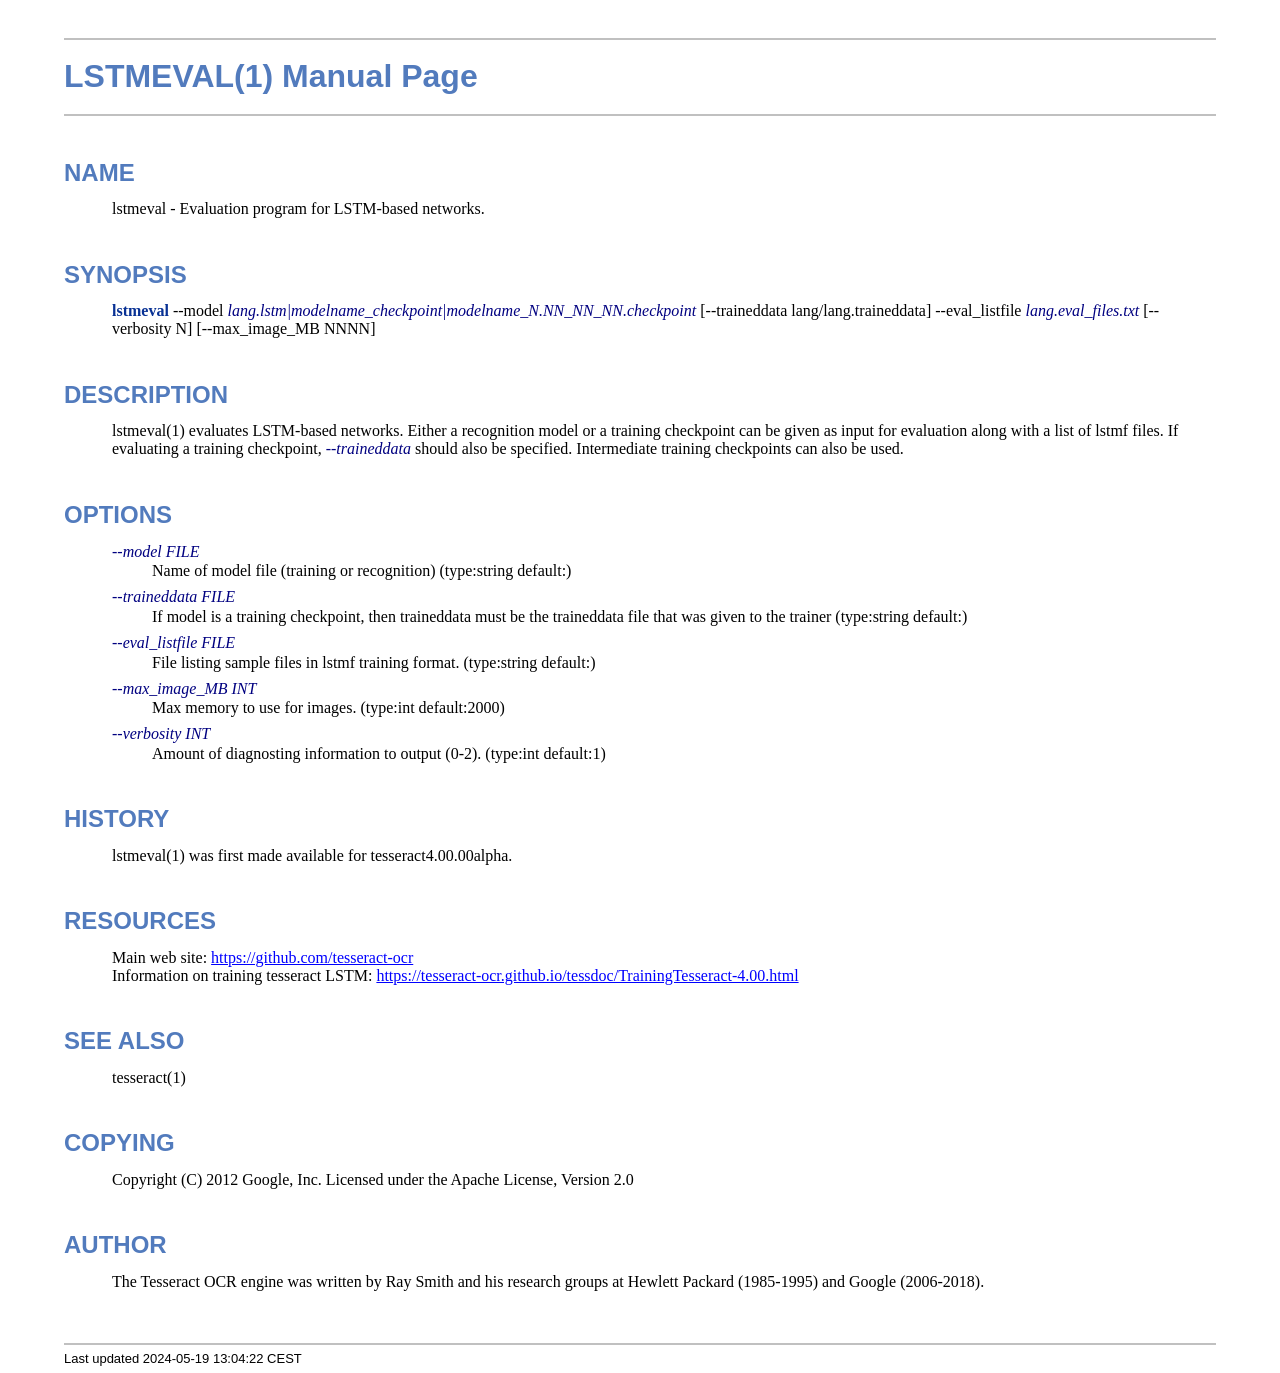
<file: utils/Tesseract-OCR/lstmeval.1.html>
<!DOCTYPE html>
<html lang="en">
<head>
<meta http-equiv="Content-Type" content="text/html; charset=UTF-8">
<meta name="generator" content="AsciiDoc 10.2.0">
<title>LSTMEVAL(1)</title>
<style type="text/css">
/* Shared CSS for AsciiDoc xhtml11 and html5 backends */

/* Default font. */
body {
  font-family: Georgia,serif;
}

/* Title font. */
h1, h2, h3, h4, h5, h6,
div.title, caption.title,
thead, p.table.header,
#toctitle,
#author, #revnumber, #revdate, #revremark,
#footer {
  font-family: Arial,Helvetica,sans-serif;
}

body {
  margin: 1em 5% 1em 5%;
}

a {
  color: blue;
  text-decoration: underline;
}
a:visited {
  color: fuchsia;
}

em {
  font-style: italic;
  color: navy;
}

strong {
  font-weight: bold;
  color: #083194;
}

h1, h2, h3, h4, h5, h6 {
  color: #527bbd;
  margin-top: 1.2em;
  margin-bottom: 0.5em;
  line-height: 1.3;
}

h1, h2, h3 {
  border-bottom: 2px solid silver;
}
h2 {
  padding-top: 0.5em;
}
h3 {
  float: left;
}
h3 + * {
  clear: left;
}
h5 {
  font-size: 1.0em;
}

div.sectionbody {
  margin-left: 0;
}

hr {
  border: 1px solid silver;
}

p {
  margin-top: 0.5em;
  margin-bottom: 0.5em;
}

ul, ol, li > p {
  margin-top: 0;
}
ul > li     { color: #aaa; }
ul > li > * { color: black; }

.monospaced, code, pre {
  font-family: "Courier New", Courier, monospace;
  font-size: inherit;
  color: navy;
  padding: 0;
  margin: 0;
}
pre {
  white-space: pre-wrap;
}

#author {
  color: #527bbd;
  font-weight: bold;
  font-size: 1.1em;
}
#email {
}
#revnumber, #revdate, #revremark {
}

#footer {
  font-size: small;
  border-top: 2px solid silver;
  padding-top: 0.5em;
  margin-top: 4.0em;
}
#footer-text {
  float: left;
  padding-bottom: 0.5em;
}
#footer-badges {
  float: right;
  padding-bottom: 0.5em;
}

#preamble {
  margin-top: 1.5em;
  margin-bottom: 1.5em;
}
div.imageblock, div.exampleblock, div.verseblock,
div.quoteblock, div.literalblock, div.listingblock, div.sidebarblock,
div.admonitionblock {
  margin-top: 1.0em;
  margin-bottom: 1.5em;
}
div.admonitionblock {
  margin-top: 2.0em;
  margin-bottom: 2.0em;
  margin-right: 10%;
  color: #606060;
}

div.content { /* Block element content. */
  padding: 0;
}

/* Block element titles. */
div.title, caption.title {
  color: #527bbd;
  font-weight: bold;
  text-align: left;
  margin-top: 1.0em;
  margin-bottom: 0.5em;
}
div.title + * {
  margin-top: 0;
}

td div.title:first-child {
  margin-top: 0.0em;
}
div.content div.title:first-child {
  margin-top: 0.0em;
}
div.content + div.title {
  margin-top: 0.0em;
}

div.sidebarblock > div.content {
  background: #ffffee;
  border: 1px solid #dddddd;
  border-left: 4px solid #f0f0f0;
  padding: 0.5em;
}

div.listingblock > div.content {
  border: 1px solid #dddddd;
  border-left: 5px solid #f0f0f0;
  background: #f8f8f8;
  padding: 0.5em;
}

div.quoteblock, div.verseblock {
  padding-left: 1.0em;
  margin-left: 1.0em;
  margin-right: 10%;
  border-left: 5px solid #f0f0f0;
  color: #888;
}

div.quoteblock > div.attribution {
  padding-top: 0.5em;
  text-align: right;
}

div.verseblock > pre.content {
  font-family: inherit;
  font-size: inherit;
}
div.verseblock > div.attribution {
  padding-top: 0.75em;
  text-align: left;
}
/* DEPRECATED: Pre version 8.2.7 verse style literal block. */
div.verseblock + div.attribution {
  text-align: left;
}

div.admonitionblock .icon {
  vertical-align: top;
  font-size: 1.1em;
  font-weight: bold;
  text-decoration: underline;
  color: #527bbd;
  padding-right: 0.5em;
}
div.admonitionblock td.content {
  padding-left: 0.5em;
  border-left: 3px solid #dddddd;
}

div.exampleblock > div.content {
  border-left: 3px solid #dddddd;
  padding-left: 0.5em;
}

div.imageblock div.content { padding-left: 0; }
span.image img { border-style: none; vertical-align: text-bottom; }
a.image:visited { color: white; }

dl {
  margin-top: 0.8em;
  margin-bottom: 0.8em;
}
dt {
  margin-top: 0.5em;
  margin-bottom: 0;
  font-style: normal;
  color: navy;
}
dd > *:first-child {
  margin-top: 0.1em;
}

ul, ol {
    list-style-position: outside;
}
ol.arabic {
  list-style-type: decimal;
}
ol.loweralpha {
  list-style-type: lower-alpha;
}
ol.upperalpha {
  list-style-type: upper-alpha;
}
ol.lowerroman {
  list-style-type: lower-roman;
}
ol.upperroman {
  list-style-type: upper-roman;
}

div.compact ul, div.compact ol,
div.compact p, div.compact p,
div.compact div, div.compact div {
  margin-top: 0.1em;
  margin-bottom: 0.1em;
}

tfoot {
  font-weight: bold;
}
td > div.verse {
  white-space: pre;
}

div.hdlist {
  margin-top: 0.8em;
  margin-bottom: 0.8em;
}
div.hdlist tr {
  padding-bottom: 15px;
}
dt.hdlist1.strong, td.hdlist1.strong {
  font-weight: bold;
}
td.hdlist1 {
  vertical-align: top;
  font-style: normal;
  padding-right: 0.8em;
  color: navy;
}
td.hdlist2 {
  vertical-align: top;
}
div.hdlist.compact tr {
  margin: 0;
  padding-bottom: 0;
}

.comment {
  background: yellow;
}

.footnote, .footnoteref {
  font-size: 0.8em;
}

span.footnote, span.footnoteref {
  vertical-align: super;
}

#footnotes {
  margin: 20px 0 20px 0;
  padding: 7px 0 0 0;
}

#footnotes div.footnote {
  margin: 0 0 5px 0;
}

#footnotes hr {
  border: none;
  border-top: 1px solid silver;
  height: 1px;
  text-align: left;
  margin-left: 0;
  width: 20%;
  min-width: 100px;
}

div.colist td {
  padding-right: 0.5em;
  padding-bottom: 0.3em;
  vertical-align: top;
}
div.colist td img {
  margin-top: 0.3em;
}

@media print {
  #footer-badges { display: none; }
}

#toc {
  margin-bottom: 2.5em;
}

#toctitle {
  color: #527bbd;
  font-size: 1.1em;
  font-weight: bold;
  margin-top: 1.0em;
  margin-bottom: 0.1em;
}

div.toclevel0, div.toclevel1, div.toclevel2, div.toclevel3, div.toclevel4 {
  margin-top: 0;
  margin-bottom: 0;
}
div.toclevel2 {
  margin-left: 2em;
  font-size: 0.9em;
}
div.toclevel3 {
  margin-left: 4em;
  font-size: 0.9em;
}
div.toclevel4 {
  margin-left: 6em;
  font-size: 0.9em;
}

span.aqua { color: aqua; }
span.black { color: black; }
span.blue { color: blue; }
span.fuchsia { color: fuchsia; }
span.gray { color: gray; }
span.green { color: green; }
span.lime { color: lime; }
span.maroon { color: maroon; }
span.navy { color: navy; }
span.olive { color: olive; }
span.purple { color: purple; }
span.red { color: red; }
span.silver { color: silver; }
span.teal { color: teal; }
span.white { color: white; }
span.yellow { color: yellow; }

span.aqua-background { background: aqua; }
span.black-background { background: black; }
span.blue-background { background: blue; }
span.fuchsia-background { background: fuchsia; }
span.gray-background { background: gray; }
span.green-background { background: green; }
span.lime-background { background: lime; }
span.maroon-background { background: maroon; }
span.navy-background { background: navy; }
span.olive-background { background: olive; }
span.purple-background { background: purple; }
span.red-background { background: red; }
span.silver-background { background: silver; }
span.teal-background { background: teal; }
span.white-background { background: white; }
span.yellow-background { background: yellow; }

span.big { font-size: 2em; }
span.small { font-size: 0.6em; }

span.underline { text-decoration: underline; }
span.overline { text-decoration: overline; }
span.line-through { text-decoration: line-through; }

div.unbreakable { page-break-inside: avoid; }


/*
 * xhtml11 specific
 *
 * */

div.tableblock {
  margin-top: 1.0em;
  margin-bottom: 1.5em;
}
div.tableblock > table {
  border: 3px solid #527bbd;
}
thead, p.table.header {
  font-weight: bold;
  color: #527bbd;
}
p.table {
  margin-top: 0;
}
/* Because the table frame attribute is overridden by CSS in most browsers. */
div.tableblock > table[frame="void"] {
  border-style: none;
}
div.tableblock > table[frame="hsides"] {
  border-left-style: none;
  border-right-style: none;
}
div.tableblock > table[frame="vsides"] {
  border-top-style: none;
  border-bottom-style: none;
}


/*
 * html5 specific
 *
 * */

table.tableblock {
  margin-top: 1.0em;
  margin-bottom: 1.5em;
}
thead, p.tableblock.header {
  font-weight: bold;
  color: #527bbd;
}
p.tableblock {
  margin-top: 0;
}
table.tableblock {
  border-width: 3px;
  border-spacing: 0px;
  border-style: solid;
  border-color: #527bbd;
  border-collapse: collapse;
}
th.tableblock, td.tableblock {
  border-width: 1px;
  padding: 4px;
  border-style: solid;
  border-color: #527bbd;
}

table.tableblock.frame-topbot {
  border-left-style: hidden;
  border-right-style: hidden;
}
table.tableblock.frame-sides {
  border-top-style: hidden;
  border-bottom-style: hidden;
}
table.tableblock.frame-none {
  border-style: hidden;
}

th.tableblock.halign-left, td.tableblock.halign-left {
  text-align: left;
}
th.tableblock.halign-center, td.tableblock.halign-center {
  text-align: center;
}
th.tableblock.halign-right, td.tableblock.halign-right {
  text-align: right;
}

th.tableblock.valign-top, td.tableblock.valign-top {
  vertical-align: top;
}
th.tableblock.valign-middle, td.tableblock.valign-middle {
  vertical-align: middle;
}
th.tableblock.valign-bottom, td.tableblock.valign-bottom {
  vertical-align: bottom;
}


/*
 * manpage specific
 *
 * */

body.manpage h1 {
  padding-top: 0.5em;
  padding-bottom: 0.5em;
  border-top: 2px solid silver;
  border-bottom: 2px solid silver;
}
body.manpage h2 {
  border-style: none;
}
body.manpage div.sectionbody {
  margin-left: 3em;
}

@media print {
  body.manpage div#toc { display: none; }
}


</style>
<script type="text/javascript">
/*<![CDATA[*/
var asciidoc = {  // Namespace.

/////////////////////////////////////////////////////////////////////
// Table Of Contents generator
/////////////////////////////////////////////////////////////////////

/* Author: Mihai Bazon, September 2002
 * http://students.infoiasi.ro/~mishoo
 *
 * Table Of Content generator
 * Version: 0.4
 *
 * Feel free to use this script under the terms of the GNU General Public
 * License, as long as you do not remove or alter this notice.
 */

 /* modified by Troy D. Hanson, September 2006. License: GPL */
 /* modified by Stuart Rackham, 2006, 2009. License: GPL */

// toclevels = 1..4.
toc: function (toclevels) {

  function getText(el) {
    var text = "";
    for (var i = el.firstChild; i != null; i = i.nextSibling) {
      if (i.nodeType == 3 /* Node.TEXT_NODE */) // IE doesn't speak constants.
        text += i.data;
      else if (i.firstChild != null)
        text += getText(i);
    }
    return text;
  }

  function TocEntry(el, text, toclevel) {
    this.element = el;
    this.text = text;
    this.toclevel = toclevel;
  }

  function tocEntries(el, toclevels) {
    var result = new Array;
    var re = new RegExp('[hH]([1-'+(toclevels+1)+'])');
    // Function that scans the DOM tree for header elements (the DOM2
    // nodeIterator API would be a better technique but not supported by all
    // browsers).
    var iterate = function (el) {
      for (var i = el.firstChild; i != null; i = i.nextSibling) {
        if (i.nodeType == 1 /* Node.ELEMENT_NODE */) {
          var mo = re.exec(i.tagName);
          if (mo && (i.getAttribute("class") || i.getAttribute("className")) != "float") {
            result[result.length] = new TocEntry(i, getText(i), mo[1]-1);
          }
          iterate(i);
        }
      }
    }
    iterate(el);
    return result;
  }

  var toc = document.getElementById("toc");
  if (!toc) {
    return;
  }

  // Delete existing TOC entries in case we're reloading the TOC.
  var tocEntriesToRemove = [];
  var i;
  for (i = 0; i < toc.childNodes.length; i++) {
    var entry = toc.childNodes[i];
    if (entry.nodeName.toLowerCase() == 'div'
     && entry.getAttribute("class")
     && entry.getAttribute("class").match(/^toclevel/))
      tocEntriesToRemove.push(entry);
  }
  for (i = 0; i < tocEntriesToRemove.length; i++) {
    toc.removeChild(tocEntriesToRemove[i]);
  }

  // Rebuild TOC entries.
  var entries = tocEntries(document.getElementById("content"), toclevels);
  for (var i = 0; i < entries.length; ++i) {
    var entry = entries[i];
    if (entry.element.id == "")
      entry.element.id = "_toc_" + i;
    var a = document.createElement("a");
    a.href = "#" + entry.element.id;
    a.appendChild(document.createTextNode(entry.text));
    var div = document.createElement("div");
    div.appendChild(a);
    div.className = "toclevel" + entry.toclevel;
    toc.appendChild(div);
  }
  if (entries.length == 0)
    toc.parentNode.removeChild(toc);
},


/////////////////////////////////////////////////////////////////////
// Footnotes generator
/////////////////////////////////////////////////////////////////////

/* Based on footnote generation code from:
 * http://www.brandspankingnew.net/archive/2005/07/format_footnote.html
 */

footnotes: function () {
  // Delete existing footnote entries in case we're reloading the footnodes.
  var i;
  var noteholder = document.getElementById("footnotes");
  if (!noteholder) {
    return;
  }
  var entriesToRemove = [];
  for (i = 0; i < noteholder.childNodes.length; i++) {
    var entry = noteholder.childNodes[i];
    if (entry.nodeName.toLowerCase() == 'div' && entry.getAttribute("class") == "footnote")
      entriesToRemove.push(entry);
  }
  for (i = 0; i < entriesToRemove.length; i++) {
    noteholder.removeChild(entriesToRemove[i]);
  }

  // Rebuild footnote entries.
  var cont = document.getElementById("content");
  var spans = cont.getElementsByTagName("span");
  var refs = {};
  var n = 0;
  for (i=0; i<spans.length; i++) {
    if (spans[i].className == "footnote") {
      n++;
      var note = spans[i].getAttribute("data-note");
      if (!note) {
        // Use [\s\S] in place of . so multi-line matches work.
        // Because JavaScript has no s (dotall) regex flag.
        note = spans[i].innerHTML.match(/\s*\[([\s\S]*)]\s*/)[1];
        spans[i].innerHTML =
          "[<a id='_footnoteref_" + n + "' href='#_footnote_" + n +
          "' title='View footnote' class='footnote'>" + n + "</a>]";
        spans[i].setAttribute("data-note", note);
      }
      noteholder.innerHTML +=
        "<div class='footnote' id='_footnote_" + n + "'>" +
        "<a href='#_footnoteref_" + n + "' title='Return to text'>" +
        n + "</a>. " + note + "</div>";
      var id =spans[i].getAttribute("id");
      if (id != null) refs["#"+id] = n;
    }
  }
  if (n == 0)
    noteholder.parentNode.removeChild(noteholder);
  else {
    // Process footnoterefs.
    for (i=0; i<spans.length; i++) {
      if (spans[i].className == "footnoteref") {
        var href = spans[i].getElementsByTagName("a")[0].getAttribute("href");
        href = href.match(/#.*/)[0];  // Because IE return full URL.
        n = refs[href];
        spans[i].innerHTML =
          "[<a href='#_footnote_" + n +
          "' title='View footnote' class='footnote'>" + n + "</a>]";
      }
    }
  }
},

install: function(toclevels) {
  var timerId;

  function reinstall() {
    asciidoc.footnotes();
    if (toclevels) {
      asciidoc.toc(toclevels);
    }
  }

  function reinstallAndRemoveTimer() {
    clearInterval(timerId);
    reinstall();
  }

  timerId = setInterval(reinstall, 500);
  if (document.addEventListener)
    document.addEventListener("DOMContentLoaded", reinstallAndRemoveTimer, false);
  else
    window.onload = reinstallAndRemoveTimer;
}

}
asciidoc.install();
/*]]>*/
</script>
</head>
<body class="manpage">
<div id="header">
<h1>
LSTMEVAL(1) Manual Page
</h1>
<h2>NAME</h2>
<div class="sectionbody">
<p>lstmeval -
   Evaluation program for LSTM-based networks.
</p>
</div>
</div>
<div id="content">
<div class="sect1">
<h2 id="_synopsis">SYNOPSIS</h2>
<div class="sectionbody">
<div class="paragraph"><p><strong>lstmeval</strong> --model <em>lang.lstm|modelname_checkpoint|modelname_N.NN_NN_NN.checkpoint</em> [--traineddata lang/lang.traineddata] --eval_listfile <em>lang.eval_files.txt</em> [--verbosity N] [--max_image_MB NNNN]</p></div>
</div>
</div>
<div class="sect1">
<h2 id="_description">DESCRIPTION</h2>
<div class="sectionbody">
<div class="paragraph"><p>lstmeval(1) evaluates LSTM-based networks. Either a recognition model or a training checkpoint can be given as input for evaluation along with a list of lstmf files. If evaluating a training checkpoint, <em>--traineddata</em> should also be specified. Intermediate training checkpoints can also be used.</p></div>
</div>
</div>
<div class="sect1">
<h2 id="_options">OPTIONS</h2>
<div class="sectionbody">
<div class="dlist"><dl>
<dt class="hdlist1">
<em>--model  FILE</em>
</dt>
<dd>
<p>
  Name of model file (training or recognition)  (type:string default:)
</p>
</dd>
<dt class="hdlist1">
<em>--traineddata  FILE</em>
</dt>
<dd>
<p>
  If model is a training checkpoint, then traineddata must be the traineddata file that was given to the trainer  (type:string default:)
</p>
</dd>
<dt class="hdlist1">
<em>--eval_listfile  FILE</em>
</dt>
<dd>
<p>
  File listing sample files in lstmf training format.  (type:string default:)
</p>
</dd>
<dt class="hdlist1">
<em>--max_image_MB  INT</em>
</dt>
<dd>
<p>
  Max memory to use for images.  (type:int default:2000)
</p>
</dd>
<dt class="hdlist1">
<em>--verbosity  INT</em>
</dt>
<dd>
<p>
  Amount of diagnosting information to output (0-2).  (type:int default:1)
</p>
</dd>
</dl></div>
</div>
</div>
<div class="sect1">
<h2 id="_history">HISTORY</h2>
<div class="sectionbody">
<div class="paragraph"><p>lstmeval(1) was first made available for tesseract4.00.00alpha.</p></div>
</div>
</div>
<div class="sect1">
<h2 id="_resources">RESOURCES</h2>
<div class="sectionbody">
<div class="paragraph"><p>Main web site: <a href="https://github.com/tesseract-ocr">https://github.com/tesseract-ocr</a><br>
Information on training tesseract LSTM: <a href="https://tesseract-ocr.github.io/tessdoc/TrainingTesseract-4.00.html">https://tesseract-ocr.github.io/tessdoc/TrainingTesseract-4.00.html</a></p></div>
</div>
</div>
<div class="sect1">
<h2 id="_see_also">SEE ALSO</h2>
<div class="sectionbody">
<div class="paragraph"><p>tesseract(1)</p></div>
</div>
</div>
<div class="sect1">
<h2 id="_copying">COPYING</h2>
<div class="sectionbody">
<div class="paragraph"><p>Copyright (C) 2012 Google, Inc.
Licensed under the Apache License, Version 2.0</p></div>
</div>
</div>
<div class="sect1">
<h2 id="_author">AUTHOR</h2>
<div class="sectionbody">
<div class="paragraph"><p>The Tesseract OCR engine was written by Ray Smith and his research groups
at Hewlett Packard (1985-1995) and Google (2006-2018).</p></div>
</div>
</div>
</div>
<div id="footnotes"><hr></div>
<div id="footer">
<div id="footer-text">
Last updated
 2024-05-19 13:04:22 CEST
</div>
</div>
</body>
</html>
</file>
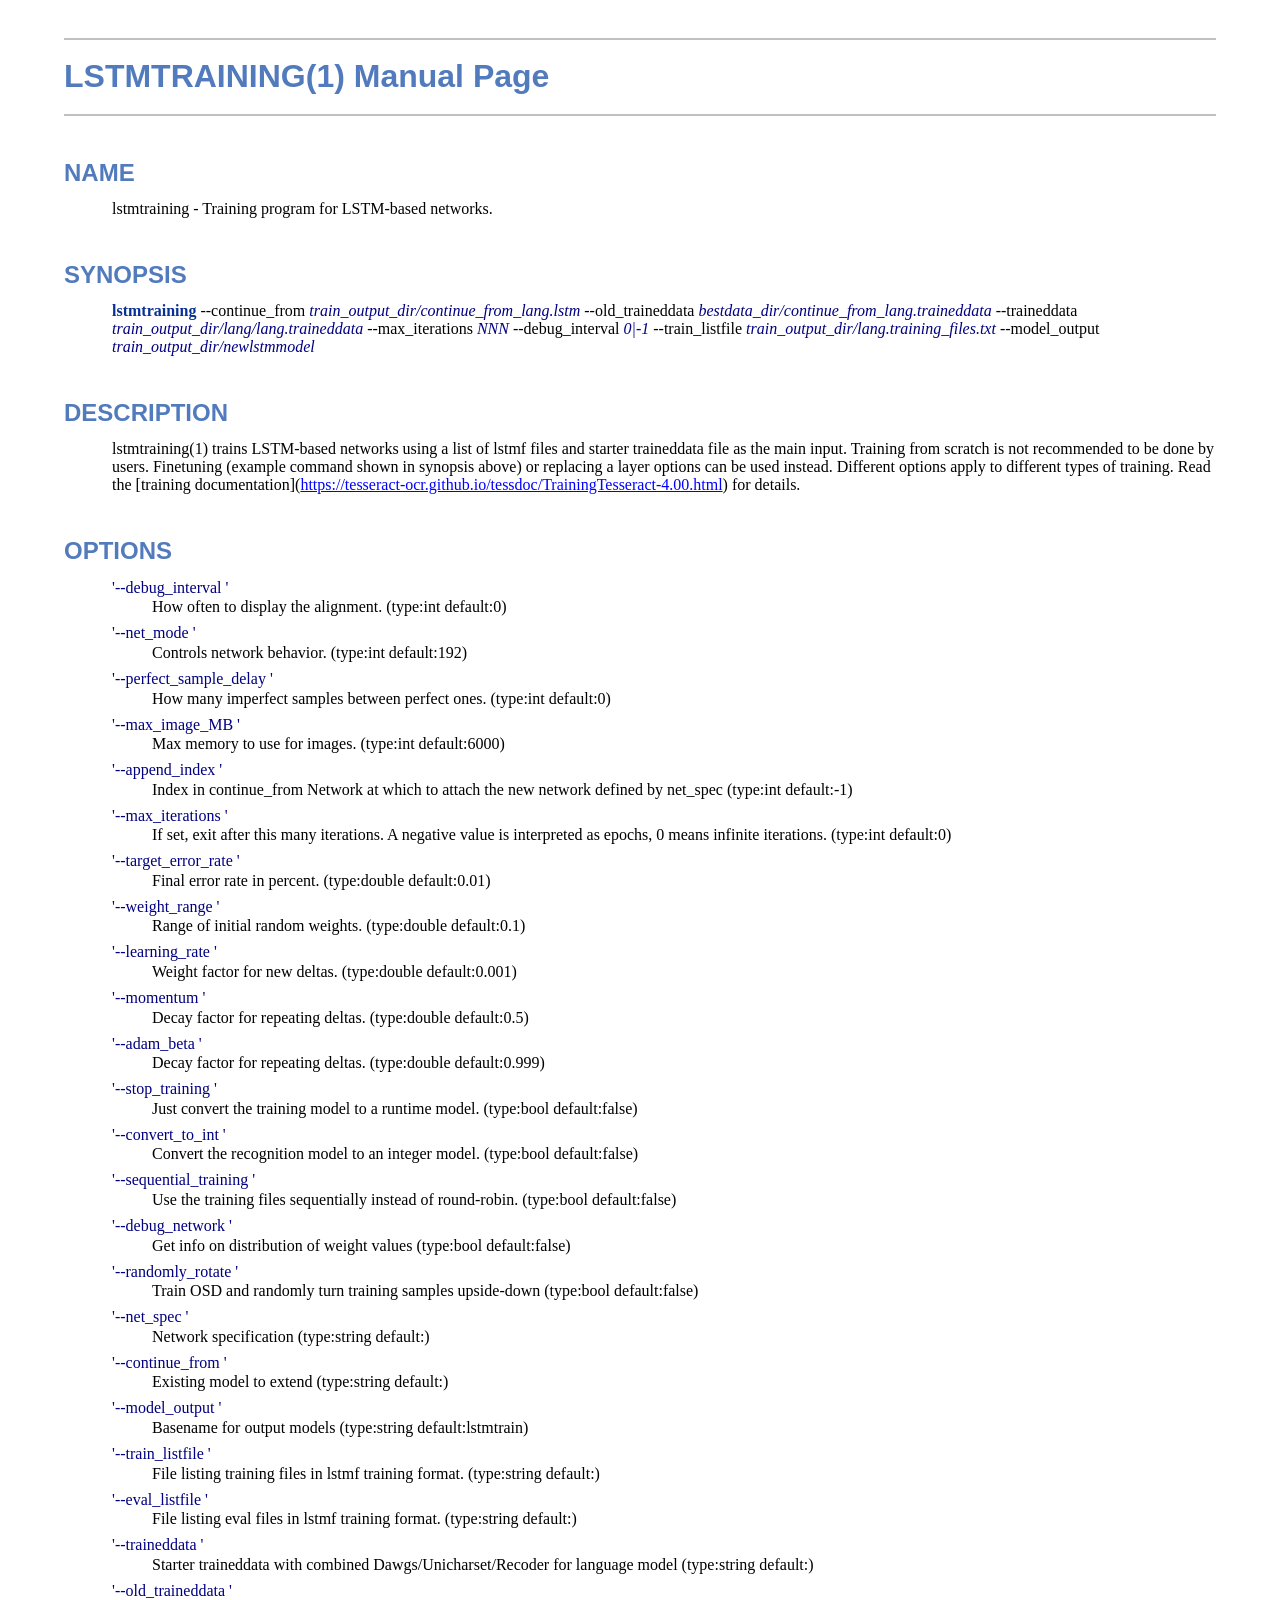
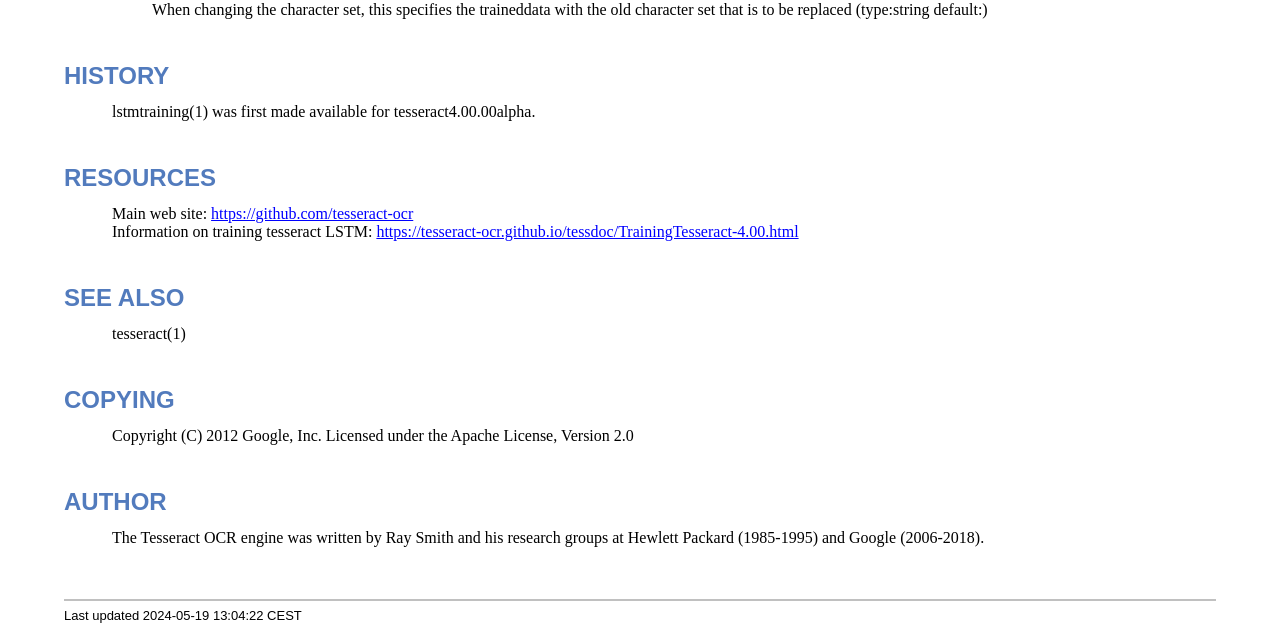
<file: utils/Tesseract-OCR/lstmtraining.1.html>
<!DOCTYPE html>
<html lang="en">
<head>
<meta http-equiv="Content-Type" content="text/html; charset=UTF-8">
<meta name="generator" content="AsciiDoc 10.2.0">
<title>LSTMTRAINING(1)</title>
<style type="text/css">
/* Shared CSS for AsciiDoc xhtml11 and html5 backends */

/* Default font. */
body {
  font-family: Georgia,serif;
}

/* Title font. */
h1, h2, h3, h4, h5, h6,
div.title, caption.title,
thead, p.table.header,
#toctitle,
#author, #revnumber, #revdate, #revremark,
#footer {
  font-family: Arial,Helvetica,sans-serif;
}

body {
  margin: 1em 5% 1em 5%;
}

a {
  color: blue;
  text-decoration: underline;
}
a:visited {
  color: fuchsia;
}

em {
  font-style: italic;
  color: navy;
}

strong {
  font-weight: bold;
  color: #083194;
}

h1, h2, h3, h4, h5, h6 {
  color: #527bbd;
  margin-top: 1.2em;
  margin-bottom: 0.5em;
  line-height: 1.3;
}

h1, h2, h3 {
  border-bottom: 2px solid silver;
}
h2 {
  padding-top: 0.5em;
}
h3 {
  float: left;
}
h3 + * {
  clear: left;
}
h5 {
  font-size: 1.0em;
}

div.sectionbody {
  margin-left: 0;
}

hr {
  border: 1px solid silver;
}

p {
  margin-top: 0.5em;
  margin-bottom: 0.5em;
}

ul, ol, li > p {
  margin-top: 0;
}
ul > li     { color: #aaa; }
ul > li > * { color: black; }

.monospaced, code, pre {
  font-family: "Courier New", Courier, monospace;
  font-size: inherit;
  color: navy;
  padding: 0;
  margin: 0;
}
pre {
  white-space: pre-wrap;
}

#author {
  color: #527bbd;
  font-weight: bold;
  font-size: 1.1em;
}
#email {
}
#revnumber, #revdate, #revremark {
}

#footer {
  font-size: small;
  border-top: 2px solid silver;
  padding-top: 0.5em;
  margin-top: 4.0em;
}
#footer-text {
  float: left;
  padding-bottom: 0.5em;
}
#footer-badges {
  float: right;
  padding-bottom: 0.5em;
}

#preamble {
  margin-top: 1.5em;
  margin-bottom: 1.5em;
}
div.imageblock, div.exampleblock, div.verseblock,
div.quoteblock, div.literalblock, div.listingblock, div.sidebarblock,
div.admonitionblock {
  margin-top: 1.0em;
  margin-bottom: 1.5em;
}
div.admonitionblock {
  margin-top: 2.0em;
  margin-bottom: 2.0em;
  margin-right: 10%;
  color: #606060;
}

div.content { /* Block element content. */
  padding: 0;
}

/* Block element titles. */
div.title, caption.title {
  color: #527bbd;
  font-weight: bold;
  text-align: left;
  margin-top: 1.0em;
  margin-bottom: 0.5em;
}
div.title + * {
  margin-top: 0;
}

td div.title:first-child {
  margin-top: 0.0em;
}
div.content div.title:first-child {
  margin-top: 0.0em;
}
div.content + div.title {
  margin-top: 0.0em;
}

div.sidebarblock > div.content {
  background: #ffffee;
  border: 1px solid #dddddd;
  border-left: 4px solid #f0f0f0;
  padding: 0.5em;
}

div.listingblock > div.content {
  border: 1px solid #dddddd;
  border-left: 5px solid #f0f0f0;
  background: #f8f8f8;
  padding: 0.5em;
}

div.quoteblock, div.verseblock {
  padding-left: 1.0em;
  margin-left: 1.0em;
  margin-right: 10%;
  border-left: 5px solid #f0f0f0;
  color: #888;
}

div.quoteblock > div.attribution {
  padding-top: 0.5em;
  text-align: right;
}

div.verseblock > pre.content {
  font-family: inherit;
  font-size: inherit;
}
div.verseblock > div.attribution {
  padding-top: 0.75em;
  text-align: left;
}
/* DEPRECATED: Pre version 8.2.7 verse style literal block. */
div.verseblock + div.attribution {
  text-align: left;
}

div.admonitionblock .icon {
  vertical-align: top;
  font-size: 1.1em;
  font-weight: bold;
  text-decoration: underline;
  color: #527bbd;
  padding-right: 0.5em;
}
div.admonitionblock td.content {
  padding-left: 0.5em;
  border-left: 3px solid #dddddd;
}

div.exampleblock > div.content {
  border-left: 3px solid #dddddd;
  padding-left: 0.5em;
}

div.imageblock div.content { padding-left: 0; }
span.image img { border-style: none; vertical-align: text-bottom; }
a.image:visited { color: white; }

dl {
  margin-top: 0.8em;
  margin-bottom: 0.8em;
}
dt {
  margin-top: 0.5em;
  margin-bottom: 0;
  font-style: normal;
  color: navy;
}
dd > *:first-child {
  margin-top: 0.1em;
}

ul, ol {
    list-style-position: outside;
}
ol.arabic {
  list-style-type: decimal;
}
ol.loweralpha {
  list-style-type: lower-alpha;
}
ol.upperalpha {
  list-style-type: upper-alpha;
}
ol.lowerroman {
  list-style-type: lower-roman;
}
ol.upperroman {
  list-style-type: upper-roman;
}

div.compact ul, div.compact ol,
div.compact p, div.compact p,
div.compact div, div.compact div {
  margin-top: 0.1em;
  margin-bottom: 0.1em;
}

tfoot {
  font-weight: bold;
}
td > div.verse {
  white-space: pre;
}

div.hdlist {
  margin-top: 0.8em;
  margin-bottom: 0.8em;
}
div.hdlist tr {
  padding-bottom: 15px;
}
dt.hdlist1.strong, td.hdlist1.strong {
  font-weight: bold;
}
td.hdlist1 {
  vertical-align: top;
  font-style: normal;
  padding-right: 0.8em;
  color: navy;
}
td.hdlist2 {
  vertical-align: top;
}
div.hdlist.compact tr {
  margin: 0;
  padding-bottom: 0;
}

.comment {
  background: yellow;
}

.footnote, .footnoteref {
  font-size: 0.8em;
}

span.footnote, span.footnoteref {
  vertical-align: super;
}

#footnotes {
  margin: 20px 0 20px 0;
  padding: 7px 0 0 0;
}

#footnotes div.footnote {
  margin: 0 0 5px 0;
}

#footnotes hr {
  border: none;
  border-top: 1px solid silver;
  height: 1px;
  text-align: left;
  margin-left: 0;
  width: 20%;
  min-width: 100px;
}

div.colist td {
  padding-right: 0.5em;
  padding-bottom: 0.3em;
  vertical-align: top;
}
div.colist td img {
  margin-top: 0.3em;
}

@media print {
  #footer-badges { display: none; }
}

#toc {
  margin-bottom: 2.5em;
}

#toctitle {
  color: #527bbd;
  font-size: 1.1em;
  font-weight: bold;
  margin-top: 1.0em;
  margin-bottom: 0.1em;
}

div.toclevel0, div.toclevel1, div.toclevel2, div.toclevel3, div.toclevel4 {
  margin-top: 0;
  margin-bottom: 0;
}
div.toclevel2 {
  margin-left: 2em;
  font-size: 0.9em;
}
div.toclevel3 {
  margin-left: 4em;
  font-size: 0.9em;
}
div.toclevel4 {
  margin-left: 6em;
  font-size: 0.9em;
}

span.aqua { color: aqua; }
span.black { color: black; }
span.blue { color: blue; }
span.fuchsia { color: fuchsia; }
span.gray { color: gray; }
span.green { color: green; }
span.lime { color: lime; }
span.maroon { color: maroon; }
span.navy { color: navy; }
span.olive { color: olive; }
span.purple { color: purple; }
span.red { color: red; }
span.silver { color: silver; }
span.teal { color: teal; }
span.white { color: white; }
span.yellow { color: yellow; }

span.aqua-background { background: aqua; }
span.black-background { background: black; }
span.blue-background { background: blue; }
span.fuchsia-background { background: fuchsia; }
span.gray-background { background: gray; }
span.green-background { background: green; }
span.lime-background { background: lime; }
span.maroon-background { background: maroon; }
span.navy-background { background: navy; }
span.olive-background { background: olive; }
span.purple-background { background: purple; }
span.red-background { background: red; }
span.silver-background { background: silver; }
span.teal-background { background: teal; }
span.white-background { background: white; }
span.yellow-background { background: yellow; }

span.big { font-size: 2em; }
span.small { font-size: 0.6em; }

span.underline { text-decoration: underline; }
span.overline { text-decoration: overline; }
span.line-through { text-decoration: line-through; }

div.unbreakable { page-break-inside: avoid; }


/*
 * xhtml11 specific
 *
 * */

div.tableblock {
  margin-top: 1.0em;
  margin-bottom: 1.5em;
}
div.tableblock > table {
  border: 3px solid #527bbd;
}
thead, p.table.header {
  font-weight: bold;
  color: #527bbd;
}
p.table {
  margin-top: 0;
}
/* Because the table frame attribute is overridden by CSS in most browsers. */
div.tableblock > table[frame="void"] {
  border-style: none;
}
div.tableblock > table[frame="hsides"] {
  border-left-style: none;
  border-right-style: none;
}
div.tableblock > table[frame="vsides"] {
  border-top-style: none;
  border-bottom-style: none;
}


/*
 * html5 specific
 *
 * */

table.tableblock {
  margin-top: 1.0em;
  margin-bottom: 1.5em;
}
thead, p.tableblock.header {
  font-weight: bold;
  color: #527bbd;
}
p.tableblock {
  margin-top: 0;
}
table.tableblock {
  border-width: 3px;
  border-spacing: 0px;
  border-style: solid;
  border-color: #527bbd;
  border-collapse: collapse;
}
th.tableblock, td.tableblock {
  border-width: 1px;
  padding: 4px;
  border-style: solid;
  border-color: #527bbd;
}

table.tableblock.frame-topbot {
  border-left-style: hidden;
  border-right-style: hidden;
}
table.tableblock.frame-sides {
  border-top-style: hidden;
  border-bottom-style: hidden;
}
table.tableblock.frame-none {
  border-style: hidden;
}

th.tableblock.halign-left, td.tableblock.halign-left {
  text-align: left;
}
th.tableblock.halign-center, td.tableblock.halign-center {
  text-align: center;
}
th.tableblock.halign-right, td.tableblock.halign-right {
  text-align: right;
}

th.tableblock.valign-top, td.tableblock.valign-top {
  vertical-align: top;
}
th.tableblock.valign-middle, td.tableblock.valign-middle {
  vertical-align: middle;
}
th.tableblock.valign-bottom, td.tableblock.valign-bottom {
  vertical-align: bottom;
}


/*
 * manpage specific
 *
 * */

body.manpage h1 {
  padding-top: 0.5em;
  padding-bottom: 0.5em;
  border-top: 2px solid silver;
  border-bottom: 2px solid silver;
}
body.manpage h2 {
  border-style: none;
}
body.manpage div.sectionbody {
  margin-left: 3em;
}

@media print {
  body.manpage div#toc { display: none; }
}


</style>
<script type="text/javascript">
/*<![CDATA[*/
var asciidoc = {  // Namespace.

/////////////////////////////////////////////////////////////////////
// Table Of Contents generator
/////////////////////////////////////////////////////////////////////

/* Author: Mihai Bazon, September 2002
 * http://students.infoiasi.ro/~mishoo
 *
 * Table Of Content generator
 * Version: 0.4
 *
 * Feel free to use this script under the terms of the GNU General Public
 * License, as long as you do not remove or alter this notice.
 */

 /* modified by Troy D. Hanson, September 2006. License: GPL */
 /* modified by Stuart Rackham, 2006, 2009. License: GPL */

// toclevels = 1..4.
toc: function (toclevels) {

  function getText(el) {
    var text = "";
    for (var i = el.firstChild; i != null; i = i.nextSibling) {
      if (i.nodeType == 3 /* Node.TEXT_NODE */) // IE doesn't speak constants.
        text += i.data;
      else if (i.firstChild != null)
        text += getText(i);
    }
    return text;
  }

  function TocEntry(el, text, toclevel) {
    this.element = el;
    this.text = text;
    this.toclevel = toclevel;
  }

  function tocEntries(el, toclevels) {
    var result = new Array;
    var re = new RegExp('[hH]([1-'+(toclevels+1)+'])');
    // Function that scans the DOM tree for header elements (the DOM2
    // nodeIterator API would be a better technique but not supported by all
    // browsers).
    var iterate = function (el) {
      for (var i = el.firstChild; i != null; i = i.nextSibling) {
        if (i.nodeType == 1 /* Node.ELEMENT_NODE */) {
          var mo = re.exec(i.tagName);
          if (mo && (i.getAttribute("class") || i.getAttribute("className")) != "float") {
            result[result.length] = new TocEntry(i, getText(i), mo[1]-1);
          }
          iterate(i);
        }
      }
    }
    iterate(el);
    return result;
  }

  var toc = document.getElementById("toc");
  if (!toc) {
    return;
  }

  // Delete existing TOC entries in case we're reloading the TOC.
  var tocEntriesToRemove = [];
  var i;
  for (i = 0; i < toc.childNodes.length; i++) {
    var entry = toc.childNodes[i];
    if (entry.nodeName.toLowerCase() == 'div'
     && entry.getAttribute("class")
     && entry.getAttribute("class").match(/^toclevel/))
      tocEntriesToRemove.push(entry);
  }
  for (i = 0; i < tocEntriesToRemove.length; i++) {
    toc.removeChild(tocEntriesToRemove[i]);
  }

  // Rebuild TOC entries.
  var entries = tocEntries(document.getElementById("content"), toclevels);
  for (var i = 0; i < entries.length; ++i) {
    var entry = entries[i];
    if (entry.element.id == "")
      entry.element.id = "_toc_" + i;
    var a = document.createElement("a");
    a.href = "#" + entry.element.id;
    a.appendChild(document.createTextNode(entry.text));
    var div = document.createElement("div");
    div.appendChild(a);
    div.className = "toclevel" + entry.toclevel;
    toc.appendChild(div);
  }
  if (entries.length == 0)
    toc.parentNode.removeChild(toc);
},


/////////////////////////////////////////////////////////////////////
// Footnotes generator
/////////////////////////////////////////////////////////////////////

/* Based on footnote generation code from:
 * http://www.brandspankingnew.net/archive/2005/07/format_footnote.html
 */

footnotes: function () {
  // Delete existing footnote entries in case we're reloading the footnodes.
  var i;
  var noteholder = document.getElementById("footnotes");
  if (!noteholder) {
    return;
  }
  var entriesToRemove = [];
  for (i = 0; i < noteholder.childNodes.length; i++) {
    var entry = noteholder.childNodes[i];
    if (entry.nodeName.toLowerCase() == 'div' && entry.getAttribute("class") == "footnote")
      entriesToRemove.push(entry);
  }
  for (i = 0; i < entriesToRemove.length; i++) {
    noteholder.removeChild(entriesToRemove[i]);
  }

  // Rebuild footnote entries.
  var cont = document.getElementById("content");
  var spans = cont.getElementsByTagName("span");
  var refs = {};
  var n = 0;
  for (i=0; i<spans.length; i++) {
    if (spans[i].className == "footnote") {
      n++;
      var note = spans[i].getAttribute("data-note");
      if (!note) {
        // Use [\s\S] in place of . so multi-line matches work.
        // Because JavaScript has no s (dotall) regex flag.
        note = spans[i].innerHTML.match(/\s*\[([\s\S]*)]\s*/)[1];
        spans[i].innerHTML =
          "[<a id='_footnoteref_" + n + "' href='#_footnote_" + n +
          "' title='View footnote' class='footnote'>" + n + "</a>]";
        spans[i].setAttribute("data-note", note);
      }
      noteholder.innerHTML +=
        "<div class='footnote' id='_footnote_" + n + "'>" +
        "<a href='#_footnoteref_" + n + "' title='Return to text'>" +
        n + "</a>. " + note + "</div>";
      var id =spans[i].getAttribute("id");
      if (id != null) refs["#"+id] = n;
    }
  }
  if (n == 0)
    noteholder.parentNode.removeChild(noteholder);
  else {
    // Process footnoterefs.
    for (i=0; i<spans.length; i++) {
      if (spans[i].className == "footnoteref") {
        var href = spans[i].getElementsByTagName("a")[0].getAttribute("href");
        href = href.match(/#.*/)[0];  // Because IE return full URL.
        n = refs[href];
        spans[i].innerHTML =
          "[<a href='#_footnote_" + n +
          "' title='View footnote' class='footnote'>" + n + "</a>]";
      }
    }
  }
},

install: function(toclevels) {
  var timerId;

  function reinstall() {
    asciidoc.footnotes();
    if (toclevels) {
      asciidoc.toc(toclevels);
    }
  }

  function reinstallAndRemoveTimer() {
    clearInterval(timerId);
    reinstall();
  }

  timerId = setInterval(reinstall, 500);
  if (document.addEventListener)
    document.addEventListener("DOMContentLoaded", reinstallAndRemoveTimer, false);
  else
    window.onload = reinstallAndRemoveTimer;
}

}
asciidoc.install();
/*]]>*/
</script>
</head>
<body class="manpage">
<div id="header">
<h1>
LSTMTRAINING(1) Manual Page
</h1>
<h2>NAME</h2>
<div class="sectionbody">
<p>lstmtraining -
   Training program for LSTM-based networks.
</p>
</div>
</div>
<div id="content">
<div class="sect1">
<h2 id="_synopsis">SYNOPSIS</h2>
<div class="sectionbody">
<div class="paragraph"><p><strong>lstmtraining</strong>
  --continue_from  <em>train_output_dir/continue_from_lang.lstm</em>
  --old_traineddata <em>bestdata_dir/continue_from_lang.traineddata</em>
  --traineddata   <em>train_output_dir/lang/lang.traineddata</em>
  --max_iterations <em>NNN</em>
  --debug_interval <em>0|-1</em>
  --train_listfile <em>train_output_dir/lang.training_files.txt</em>
  --model_output  <em>train_output_dir/newlstmmodel</em></p></div>
</div>
</div>
<div class="sect1">
<h2 id="_description">DESCRIPTION</h2>
<div class="sectionbody">
<div class="paragraph"><p>lstmtraining(1)  trains LSTM-based networks using a list of lstmf files and starter traineddata file as the main input. Training from scratch is not recommended to be done by users. Finetuning (example command shown in synopsis above) or replacing a layer options can be used instead. Different options apply to different types of training.
Read the [training documentation](<a href="https://tesseract-ocr.github.io/tessdoc/TrainingTesseract-4.00.html">https://tesseract-ocr.github.io/tessdoc/TrainingTesseract-4.00.html</a>) for details.</p></div>
</div>
</div>
<div class="sect1">
<h2 id="_options">OPTIONS</h2>
<div class="sectionbody">
<div class="dlist"><dl>
<dt class="hdlist1">
'--debug_interval  '
</dt>
<dd>
<p>
  How often to display the alignment.  (type:int default:0)
</p>
</dd>
<dt class="hdlist1">
'--net_mode  '
</dt>
<dd>
<p>
  Controls network behavior.  (type:int default:192)
</p>
</dd>
<dt class="hdlist1">
'--perfect_sample_delay  '
</dt>
<dd>
<p>
  How many imperfect samples between perfect ones.  (type:int default:0)
</p>
</dd>
<dt class="hdlist1">
'--max_image_MB  '
</dt>
<dd>
<p>
  Max memory to use for images.  (type:int default:6000)
</p>
</dd>
<dt class="hdlist1">
'--append_index  '
</dt>
<dd>
<p>
  Index in continue_from Network at which to attach the new network defined by net_spec  (type:int default:-1)
</p>
</dd>
<dt class="hdlist1">
'--max_iterations  '
</dt>
<dd>
<p>
  If set, exit after this many iterations. A negative value is interpreted as epochs, 0 means infinite iterations.  (type:int default:0)
</p>
</dd>
<dt class="hdlist1">
'--target_error_rate  '
</dt>
<dd>
<p>
  Final error rate in percent.  (type:double default:0.01)
</p>
</dd>
<dt class="hdlist1">
'--weight_range  '
</dt>
<dd>
<p>
  Range of initial random weights.  (type:double default:0.1)
</p>
</dd>
<dt class="hdlist1">
'--learning_rate  '
</dt>
<dd>
<p>
  Weight factor for new deltas.  (type:double default:0.001)
</p>
</dd>
<dt class="hdlist1">
'--momentum  '
</dt>
<dd>
<p>
  Decay factor for repeating deltas.  (type:double default:0.5)
</p>
</dd>
<dt class="hdlist1">
'--adam_beta  '
</dt>
<dd>
<p>
  Decay factor for repeating deltas.  (type:double default:0.999)
</p>
</dd>
<dt class="hdlist1">
'--stop_training  '
</dt>
<dd>
<p>
  Just convert the training model to a runtime model.  (type:bool default:false)
</p>
</dd>
<dt class="hdlist1">
'--convert_to_int  '
</dt>
<dd>
<p>
  Convert the recognition model to an integer model.  (type:bool default:false)
</p>
</dd>
<dt class="hdlist1">
'--sequential_training  '
</dt>
<dd>
<p>
  Use the training files sequentially instead of round-robin.  (type:bool default:false)
</p>
</dd>
<dt class="hdlist1">
'--debug_network  '
</dt>
<dd>
<p>
  Get info on distribution of weight values  (type:bool default:false)
</p>
</dd>
<dt class="hdlist1">
'--randomly_rotate  '
</dt>
<dd>
<p>
  Train OSD and randomly turn training samples upside-down  (type:bool default:false)
</p>
</dd>
<dt class="hdlist1">
'--net_spec  '
</dt>
<dd>
<p>
  Network specification  (type:string default:)
</p>
</dd>
<dt class="hdlist1">
'--continue_from  '
</dt>
<dd>
<p>
  Existing model to extend  (type:string default:)
</p>
</dd>
<dt class="hdlist1">
'--model_output  '
</dt>
<dd>
<p>
  Basename for output models  (type:string default:lstmtrain)
</p>
</dd>
<dt class="hdlist1">
'--train_listfile  '
</dt>
<dd>
<p>
  File listing training files in lstmf training format.  (type:string default:)
</p>
</dd>
<dt class="hdlist1">
'--eval_listfile  '
</dt>
<dd>
<p>
  File listing eval files in lstmf training format.  (type:string default:)
</p>
</dd>
<dt class="hdlist1">
'--traineddata  '
</dt>
<dd>
<p>
  Starter traineddata with combined Dawgs/Unicharset/Recoder for language model  (type:string default:)
</p>
</dd>
<dt class="hdlist1">
'--old_traineddata  '
</dt>
<dd>
<p>
  When changing the character set, this specifies the traineddata with the old character set that is to be replaced  (type:string default:)
</p>
</dd>
</dl></div>
</div>
</div>
<div class="sect1">
<h2 id="_history">HISTORY</h2>
<div class="sectionbody">
<div class="paragraph"><p>lstmtraining(1) was first made available for tesseract4.00.00alpha.</p></div>
</div>
</div>
<div class="sect1">
<h2 id="_resources">RESOURCES</h2>
<div class="sectionbody">
<div class="paragraph"><p>Main web site: <a href="https://github.com/tesseract-ocr">https://github.com/tesseract-ocr</a><br>
Information on training tesseract LSTM: <a href="https://tesseract-ocr.github.io/tessdoc/TrainingTesseract-4.00.html">https://tesseract-ocr.github.io/tessdoc/TrainingTesseract-4.00.html</a></p></div>
</div>
</div>
<div class="sect1">
<h2 id="_see_also">SEE ALSO</h2>
<div class="sectionbody">
<div class="paragraph"><p>tesseract(1)</p></div>
</div>
</div>
<div class="sect1">
<h2 id="_copying">COPYING</h2>
<div class="sectionbody">
<div class="paragraph"><p>Copyright (C) 2012 Google, Inc.
Licensed under the Apache License, Version 2.0</p></div>
</div>
</div>
<div class="sect1">
<h2 id="_author">AUTHOR</h2>
<div class="sectionbody">
<div class="paragraph"><p>The Tesseract OCR engine was written by Ray Smith and his research groups
at Hewlett Packard (1985-1995) and Google (2006-2018).</p></div>
</div>
</div>
</div>
<div id="footnotes"><hr></div>
<div id="footer">
<div id="footer-text">
Last updated
 2024-05-19 13:04:22 CEST
</div>
</div>
</body>
</html>
</file>
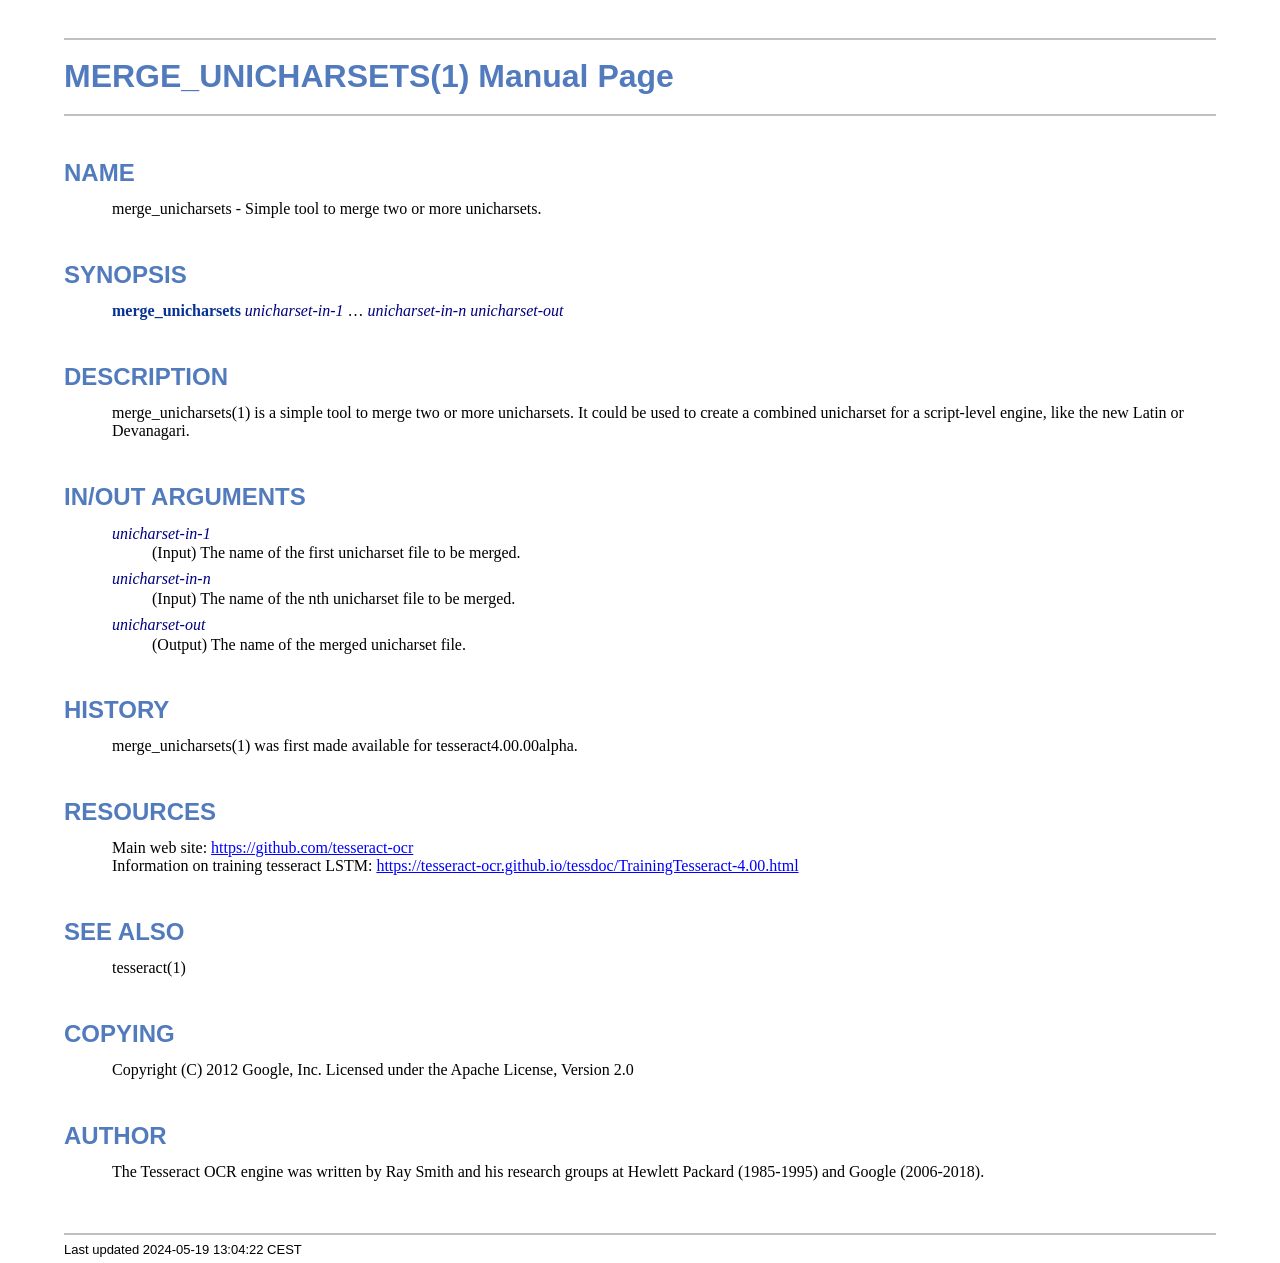
<file: utils/Tesseract-OCR/merge_unicharsets.1.html>
<!DOCTYPE html>
<html lang="en">
<head>
<meta http-equiv="Content-Type" content="text/html; charset=UTF-8">
<meta name="generator" content="AsciiDoc 10.2.0">
<title>MERGE_UNICHARSETS(1)</title>
<style type="text/css">
/* Shared CSS for AsciiDoc xhtml11 and html5 backends */

/* Default font. */
body {
  font-family: Georgia,serif;
}

/* Title font. */
h1, h2, h3, h4, h5, h6,
div.title, caption.title,
thead, p.table.header,
#toctitle,
#author, #revnumber, #revdate, #revremark,
#footer {
  font-family: Arial,Helvetica,sans-serif;
}

body {
  margin: 1em 5% 1em 5%;
}

a {
  color: blue;
  text-decoration: underline;
}
a:visited {
  color: fuchsia;
}

em {
  font-style: italic;
  color: navy;
}

strong {
  font-weight: bold;
  color: #083194;
}

h1, h2, h3, h4, h5, h6 {
  color: #527bbd;
  margin-top: 1.2em;
  margin-bottom: 0.5em;
  line-height: 1.3;
}

h1, h2, h3 {
  border-bottom: 2px solid silver;
}
h2 {
  padding-top: 0.5em;
}
h3 {
  float: left;
}
h3 + * {
  clear: left;
}
h5 {
  font-size: 1.0em;
}

div.sectionbody {
  margin-left: 0;
}

hr {
  border: 1px solid silver;
}

p {
  margin-top: 0.5em;
  margin-bottom: 0.5em;
}

ul, ol, li > p {
  margin-top: 0;
}
ul > li     { color: #aaa; }
ul > li > * { color: black; }

.monospaced, code, pre {
  font-family: "Courier New", Courier, monospace;
  font-size: inherit;
  color: navy;
  padding: 0;
  margin: 0;
}
pre {
  white-space: pre-wrap;
}

#author {
  color: #527bbd;
  font-weight: bold;
  font-size: 1.1em;
}
#email {
}
#revnumber, #revdate, #revremark {
}

#footer {
  font-size: small;
  border-top: 2px solid silver;
  padding-top: 0.5em;
  margin-top: 4.0em;
}
#footer-text {
  float: left;
  padding-bottom: 0.5em;
}
#footer-badges {
  float: right;
  padding-bottom: 0.5em;
}

#preamble {
  margin-top: 1.5em;
  margin-bottom: 1.5em;
}
div.imageblock, div.exampleblock, div.verseblock,
div.quoteblock, div.literalblock, div.listingblock, div.sidebarblock,
div.admonitionblock {
  margin-top: 1.0em;
  margin-bottom: 1.5em;
}
div.admonitionblock {
  margin-top: 2.0em;
  margin-bottom: 2.0em;
  margin-right: 10%;
  color: #606060;
}

div.content { /* Block element content. */
  padding: 0;
}

/* Block element titles. */
div.title, caption.title {
  color: #527bbd;
  font-weight: bold;
  text-align: left;
  margin-top: 1.0em;
  margin-bottom: 0.5em;
}
div.title + * {
  margin-top: 0;
}

td div.title:first-child {
  margin-top: 0.0em;
}
div.content div.title:first-child {
  margin-top: 0.0em;
}
div.content + div.title {
  margin-top: 0.0em;
}

div.sidebarblock > div.content {
  background: #ffffee;
  border: 1px solid #dddddd;
  border-left: 4px solid #f0f0f0;
  padding: 0.5em;
}

div.listingblock > div.content {
  border: 1px solid #dddddd;
  border-left: 5px solid #f0f0f0;
  background: #f8f8f8;
  padding: 0.5em;
}

div.quoteblock, div.verseblock {
  padding-left: 1.0em;
  margin-left: 1.0em;
  margin-right: 10%;
  border-left: 5px solid #f0f0f0;
  color: #888;
}

div.quoteblock > div.attribution {
  padding-top: 0.5em;
  text-align: right;
}

div.verseblock > pre.content {
  font-family: inherit;
  font-size: inherit;
}
div.verseblock > div.attribution {
  padding-top: 0.75em;
  text-align: left;
}
/* DEPRECATED: Pre version 8.2.7 verse style literal block. */
div.verseblock + div.attribution {
  text-align: left;
}

div.admonitionblock .icon {
  vertical-align: top;
  font-size: 1.1em;
  font-weight: bold;
  text-decoration: underline;
  color: #527bbd;
  padding-right: 0.5em;
}
div.admonitionblock td.content {
  padding-left: 0.5em;
  border-left: 3px solid #dddddd;
}

div.exampleblock > div.content {
  border-left: 3px solid #dddddd;
  padding-left: 0.5em;
}

div.imageblock div.content { padding-left: 0; }
span.image img { border-style: none; vertical-align: text-bottom; }
a.image:visited { color: white; }

dl {
  margin-top: 0.8em;
  margin-bottom: 0.8em;
}
dt {
  margin-top: 0.5em;
  margin-bottom: 0;
  font-style: normal;
  color: navy;
}
dd > *:first-child {
  margin-top: 0.1em;
}

ul, ol {
    list-style-position: outside;
}
ol.arabic {
  list-style-type: decimal;
}
ol.loweralpha {
  list-style-type: lower-alpha;
}
ol.upperalpha {
  list-style-type: upper-alpha;
}
ol.lowerroman {
  list-style-type: lower-roman;
}
ol.upperroman {
  list-style-type: upper-roman;
}

div.compact ul, div.compact ol,
div.compact p, div.compact p,
div.compact div, div.compact div {
  margin-top: 0.1em;
  margin-bottom: 0.1em;
}

tfoot {
  font-weight: bold;
}
td > div.verse {
  white-space: pre;
}

div.hdlist {
  margin-top: 0.8em;
  margin-bottom: 0.8em;
}
div.hdlist tr {
  padding-bottom: 15px;
}
dt.hdlist1.strong, td.hdlist1.strong {
  font-weight: bold;
}
td.hdlist1 {
  vertical-align: top;
  font-style: normal;
  padding-right: 0.8em;
  color: navy;
}
td.hdlist2 {
  vertical-align: top;
}
div.hdlist.compact tr {
  margin: 0;
  padding-bottom: 0;
}

.comment {
  background: yellow;
}

.footnote, .footnoteref {
  font-size: 0.8em;
}

span.footnote, span.footnoteref {
  vertical-align: super;
}

#footnotes {
  margin: 20px 0 20px 0;
  padding: 7px 0 0 0;
}

#footnotes div.footnote {
  margin: 0 0 5px 0;
}

#footnotes hr {
  border: none;
  border-top: 1px solid silver;
  height: 1px;
  text-align: left;
  margin-left: 0;
  width: 20%;
  min-width: 100px;
}

div.colist td {
  padding-right: 0.5em;
  padding-bottom: 0.3em;
  vertical-align: top;
}
div.colist td img {
  margin-top: 0.3em;
}

@media print {
  #footer-badges { display: none; }
}

#toc {
  margin-bottom: 2.5em;
}

#toctitle {
  color: #527bbd;
  font-size: 1.1em;
  font-weight: bold;
  margin-top: 1.0em;
  margin-bottom: 0.1em;
}

div.toclevel0, div.toclevel1, div.toclevel2, div.toclevel3, div.toclevel4 {
  margin-top: 0;
  margin-bottom: 0;
}
div.toclevel2 {
  margin-left: 2em;
  font-size: 0.9em;
}
div.toclevel3 {
  margin-left: 4em;
  font-size: 0.9em;
}
div.toclevel4 {
  margin-left: 6em;
  font-size: 0.9em;
}

span.aqua { color: aqua; }
span.black { color: black; }
span.blue { color: blue; }
span.fuchsia { color: fuchsia; }
span.gray { color: gray; }
span.green { color: green; }
span.lime { color: lime; }
span.maroon { color: maroon; }
span.navy { color: navy; }
span.olive { color: olive; }
span.purple { color: purple; }
span.red { color: red; }
span.silver { color: silver; }
span.teal { color: teal; }
span.white { color: white; }
span.yellow { color: yellow; }

span.aqua-background { background: aqua; }
span.black-background { background: black; }
span.blue-background { background: blue; }
span.fuchsia-background { background: fuchsia; }
span.gray-background { background: gray; }
span.green-background { background: green; }
span.lime-background { background: lime; }
span.maroon-background { background: maroon; }
span.navy-background { background: navy; }
span.olive-background { background: olive; }
span.purple-background { background: purple; }
span.red-background { background: red; }
span.silver-background { background: silver; }
span.teal-background { background: teal; }
span.white-background { background: white; }
span.yellow-background { background: yellow; }

span.big { font-size: 2em; }
span.small { font-size: 0.6em; }

span.underline { text-decoration: underline; }
span.overline { text-decoration: overline; }
span.line-through { text-decoration: line-through; }

div.unbreakable { page-break-inside: avoid; }


/*
 * xhtml11 specific
 *
 * */

div.tableblock {
  margin-top: 1.0em;
  margin-bottom: 1.5em;
}
div.tableblock > table {
  border: 3px solid #527bbd;
}
thead, p.table.header {
  font-weight: bold;
  color: #527bbd;
}
p.table {
  margin-top: 0;
}
/* Because the table frame attribute is overridden by CSS in most browsers. */
div.tableblock > table[frame="void"] {
  border-style: none;
}
div.tableblock > table[frame="hsides"] {
  border-left-style: none;
  border-right-style: none;
}
div.tableblock > table[frame="vsides"] {
  border-top-style: none;
  border-bottom-style: none;
}


/*
 * html5 specific
 *
 * */

table.tableblock {
  margin-top: 1.0em;
  margin-bottom: 1.5em;
}
thead, p.tableblock.header {
  font-weight: bold;
  color: #527bbd;
}
p.tableblock {
  margin-top: 0;
}
table.tableblock {
  border-width: 3px;
  border-spacing: 0px;
  border-style: solid;
  border-color: #527bbd;
  border-collapse: collapse;
}
th.tableblock, td.tableblock {
  border-width: 1px;
  padding: 4px;
  border-style: solid;
  border-color: #527bbd;
}

table.tableblock.frame-topbot {
  border-left-style: hidden;
  border-right-style: hidden;
}
table.tableblock.frame-sides {
  border-top-style: hidden;
  border-bottom-style: hidden;
}
table.tableblock.frame-none {
  border-style: hidden;
}

th.tableblock.halign-left, td.tableblock.halign-left {
  text-align: left;
}
th.tableblock.halign-center, td.tableblock.halign-center {
  text-align: center;
}
th.tableblock.halign-right, td.tableblock.halign-right {
  text-align: right;
}

th.tableblock.valign-top, td.tableblock.valign-top {
  vertical-align: top;
}
th.tableblock.valign-middle, td.tableblock.valign-middle {
  vertical-align: middle;
}
th.tableblock.valign-bottom, td.tableblock.valign-bottom {
  vertical-align: bottom;
}


/*
 * manpage specific
 *
 * */

body.manpage h1 {
  padding-top: 0.5em;
  padding-bottom: 0.5em;
  border-top: 2px solid silver;
  border-bottom: 2px solid silver;
}
body.manpage h2 {
  border-style: none;
}
body.manpage div.sectionbody {
  margin-left: 3em;
}

@media print {
  body.manpage div#toc { display: none; }
}


</style>
<script type="text/javascript">
/*<![CDATA[*/
var asciidoc = {  // Namespace.

/////////////////////////////////////////////////////////////////////
// Table Of Contents generator
/////////////////////////////////////////////////////////////////////

/* Author: Mihai Bazon, September 2002
 * http://students.infoiasi.ro/~mishoo
 *
 * Table Of Content generator
 * Version: 0.4
 *
 * Feel free to use this script under the terms of the GNU General Public
 * License, as long as you do not remove or alter this notice.
 */

 /* modified by Troy D. Hanson, September 2006. License: GPL */
 /* modified by Stuart Rackham, 2006, 2009. License: GPL */

// toclevels = 1..4.
toc: function (toclevels) {

  function getText(el) {
    var text = "";
    for (var i = el.firstChild; i != null; i = i.nextSibling) {
      if (i.nodeType == 3 /* Node.TEXT_NODE */) // IE doesn't speak constants.
        text += i.data;
      else if (i.firstChild != null)
        text += getText(i);
    }
    return text;
  }

  function TocEntry(el, text, toclevel) {
    this.element = el;
    this.text = text;
    this.toclevel = toclevel;
  }

  function tocEntries(el, toclevels) {
    var result = new Array;
    var re = new RegExp('[hH]([1-'+(toclevels+1)+'])');
    // Function that scans the DOM tree for header elements (the DOM2
    // nodeIterator API would be a better technique but not supported by all
    // browsers).
    var iterate = function (el) {
      for (var i = el.firstChild; i != null; i = i.nextSibling) {
        if (i.nodeType == 1 /* Node.ELEMENT_NODE */) {
          var mo = re.exec(i.tagName);
          if (mo && (i.getAttribute("class") || i.getAttribute("className")) != "float") {
            result[result.length] = new TocEntry(i, getText(i), mo[1]-1);
          }
          iterate(i);
        }
      }
    }
    iterate(el);
    return result;
  }

  var toc = document.getElementById("toc");
  if (!toc) {
    return;
  }

  // Delete existing TOC entries in case we're reloading the TOC.
  var tocEntriesToRemove = [];
  var i;
  for (i = 0; i < toc.childNodes.length; i++) {
    var entry = toc.childNodes[i];
    if (entry.nodeName.toLowerCase() == 'div'
     && entry.getAttribute("class")
     && entry.getAttribute("class").match(/^toclevel/))
      tocEntriesToRemove.push(entry);
  }
  for (i = 0; i < tocEntriesToRemove.length; i++) {
    toc.removeChild(tocEntriesToRemove[i]);
  }

  // Rebuild TOC entries.
  var entries = tocEntries(document.getElementById("content"), toclevels);
  for (var i = 0; i < entries.length; ++i) {
    var entry = entries[i];
    if (entry.element.id == "")
      entry.element.id = "_toc_" + i;
    var a = document.createElement("a");
    a.href = "#" + entry.element.id;
    a.appendChild(document.createTextNode(entry.text));
    var div = document.createElement("div");
    div.appendChild(a);
    div.className = "toclevel" + entry.toclevel;
    toc.appendChild(div);
  }
  if (entries.length == 0)
    toc.parentNode.removeChild(toc);
},


/////////////////////////////////////////////////////////////////////
// Footnotes generator
/////////////////////////////////////////////////////////////////////

/* Based on footnote generation code from:
 * http://www.brandspankingnew.net/archive/2005/07/format_footnote.html
 */

footnotes: function () {
  // Delete existing footnote entries in case we're reloading the footnodes.
  var i;
  var noteholder = document.getElementById("footnotes");
  if (!noteholder) {
    return;
  }
  var entriesToRemove = [];
  for (i = 0; i < noteholder.childNodes.length; i++) {
    var entry = noteholder.childNodes[i];
    if (entry.nodeName.toLowerCase() == 'div' && entry.getAttribute("class") == "footnote")
      entriesToRemove.push(entry);
  }
  for (i = 0; i < entriesToRemove.length; i++) {
    noteholder.removeChild(entriesToRemove[i]);
  }

  // Rebuild footnote entries.
  var cont = document.getElementById("content");
  var spans = cont.getElementsByTagName("span");
  var refs = {};
  var n = 0;
  for (i=0; i<spans.length; i++) {
    if (spans[i].className == "footnote") {
      n++;
      var note = spans[i].getAttribute("data-note");
      if (!note) {
        // Use [\s\S] in place of . so multi-line matches work.
        // Because JavaScript has no s (dotall) regex flag.
        note = spans[i].innerHTML.match(/\s*\[([\s\S]*)]\s*/)[1];
        spans[i].innerHTML =
          "[<a id='_footnoteref_" + n + "' href='#_footnote_" + n +
          "' title='View footnote' class='footnote'>" + n + "</a>]";
        spans[i].setAttribute("data-note", note);
      }
      noteholder.innerHTML +=
        "<div class='footnote' id='_footnote_" + n + "'>" +
        "<a href='#_footnoteref_" + n + "' title='Return to text'>" +
        n + "</a>. " + note + "</div>";
      var id =spans[i].getAttribute("id");
      if (id != null) refs["#"+id] = n;
    }
  }
  if (n == 0)
    noteholder.parentNode.removeChild(noteholder);
  else {
    // Process footnoterefs.
    for (i=0; i<spans.length; i++) {
      if (spans[i].className == "footnoteref") {
        var href = spans[i].getElementsByTagName("a")[0].getAttribute("href");
        href = href.match(/#.*/)[0];  // Because IE return full URL.
        n = refs[href];
        spans[i].innerHTML =
          "[<a href='#_footnote_" + n +
          "' title='View footnote' class='footnote'>" + n + "</a>]";
      }
    }
  }
},

install: function(toclevels) {
  var timerId;

  function reinstall() {
    asciidoc.footnotes();
    if (toclevels) {
      asciidoc.toc(toclevels);
    }
  }

  function reinstallAndRemoveTimer() {
    clearInterval(timerId);
    reinstall();
  }

  timerId = setInterval(reinstall, 500);
  if (document.addEventListener)
    document.addEventListener("DOMContentLoaded", reinstallAndRemoveTimer, false);
  else
    window.onload = reinstallAndRemoveTimer;
}

}
asciidoc.install();
/*]]>*/
</script>
</head>
<body class="manpage">
<div id="header">
<h1>
MERGE_UNICHARSETS(1) Manual Page
</h1>
<h2>NAME</h2>
<div class="sectionbody">
<p>merge_unicharsets -
   Simple tool to merge two or more unicharsets.
</p>
</div>
</div>
<div id="content">
<div class="sect1">
<h2 id="_synopsis">SYNOPSIS</h2>
<div class="sectionbody">
<div class="paragraph"><p><strong>merge_unicharsets</strong> <em>unicharset-in-1</em> &#8230; <em>unicharset-in-n</em> <em>unicharset-out</em></p></div>
</div>
</div>
<div class="sect1">
<h2 id="_description">DESCRIPTION</h2>
<div class="sectionbody">
<div class="paragraph"><p>merge_unicharsets(1) is a simple tool to merge two or more unicharsets.
It could be used to create a combined unicharset for a script-level engine,
like the new Latin or Devanagari.</p></div>
</div>
</div>
<div class="sect1">
<h2 id="_in_out_arguments">IN/OUT ARGUMENTS</h2>
<div class="sectionbody">
<div class="dlist"><dl>
<dt class="hdlist1">
<em>unicharset-in-1</em>
</dt>
<dd>
<p>
        (Input) The name of the first unicharset file to be merged.
</p>
</dd>
<dt class="hdlist1">
<em>unicharset-in-n</em>
</dt>
<dd>
<p>
        (Input) The name of the nth unicharset file to be merged.
</p>
</dd>
<dt class="hdlist1">
<em>unicharset-out</em>
</dt>
<dd>
<p>
        (Output) The name of the merged unicharset file.
</p>
</dd>
</dl></div>
</div>
</div>
<div class="sect1">
<h2 id="_history">HISTORY</h2>
<div class="sectionbody">
<div class="paragraph"><p>merge_unicharsets(1) was first made available for tesseract4.00.00alpha.</p></div>
</div>
</div>
<div class="sect1">
<h2 id="_resources">RESOURCES</h2>
<div class="sectionbody">
<div class="paragraph"><p>Main web site: <a href="https://github.com/tesseract-ocr">https://github.com/tesseract-ocr</a><br>
Information on training tesseract LSTM: <a href="https://tesseract-ocr.github.io/tessdoc/TrainingTesseract-4.00.html">https://tesseract-ocr.github.io/tessdoc/TrainingTesseract-4.00.html</a></p></div>
</div>
</div>
<div class="sect1">
<h2 id="_see_also">SEE ALSO</h2>
<div class="sectionbody">
<div class="paragraph"><p>tesseract(1)</p></div>
</div>
</div>
<div class="sect1">
<h2 id="_copying">COPYING</h2>
<div class="sectionbody">
<div class="paragraph"><p>Copyright (C) 2012 Google, Inc.
Licensed under the Apache License, Version 2.0</p></div>
</div>
</div>
<div class="sect1">
<h2 id="_author">AUTHOR</h2>
<div class="sectionbody">
<div class="paragraph"><p>The Tesseract OCR engine was written by Ray Smith and his research groups
at Hewlett Packard (1985-1995) and Google (2006-2018).</p></div>
</div>
</div>
</div>
<div id="footnotes"><hr></div>
<div id="footer">
<div id="footer-text">
Last updated
 2024-05-19 13:04:22 CEST
</div>
</div>
</body>
</html>
</file>
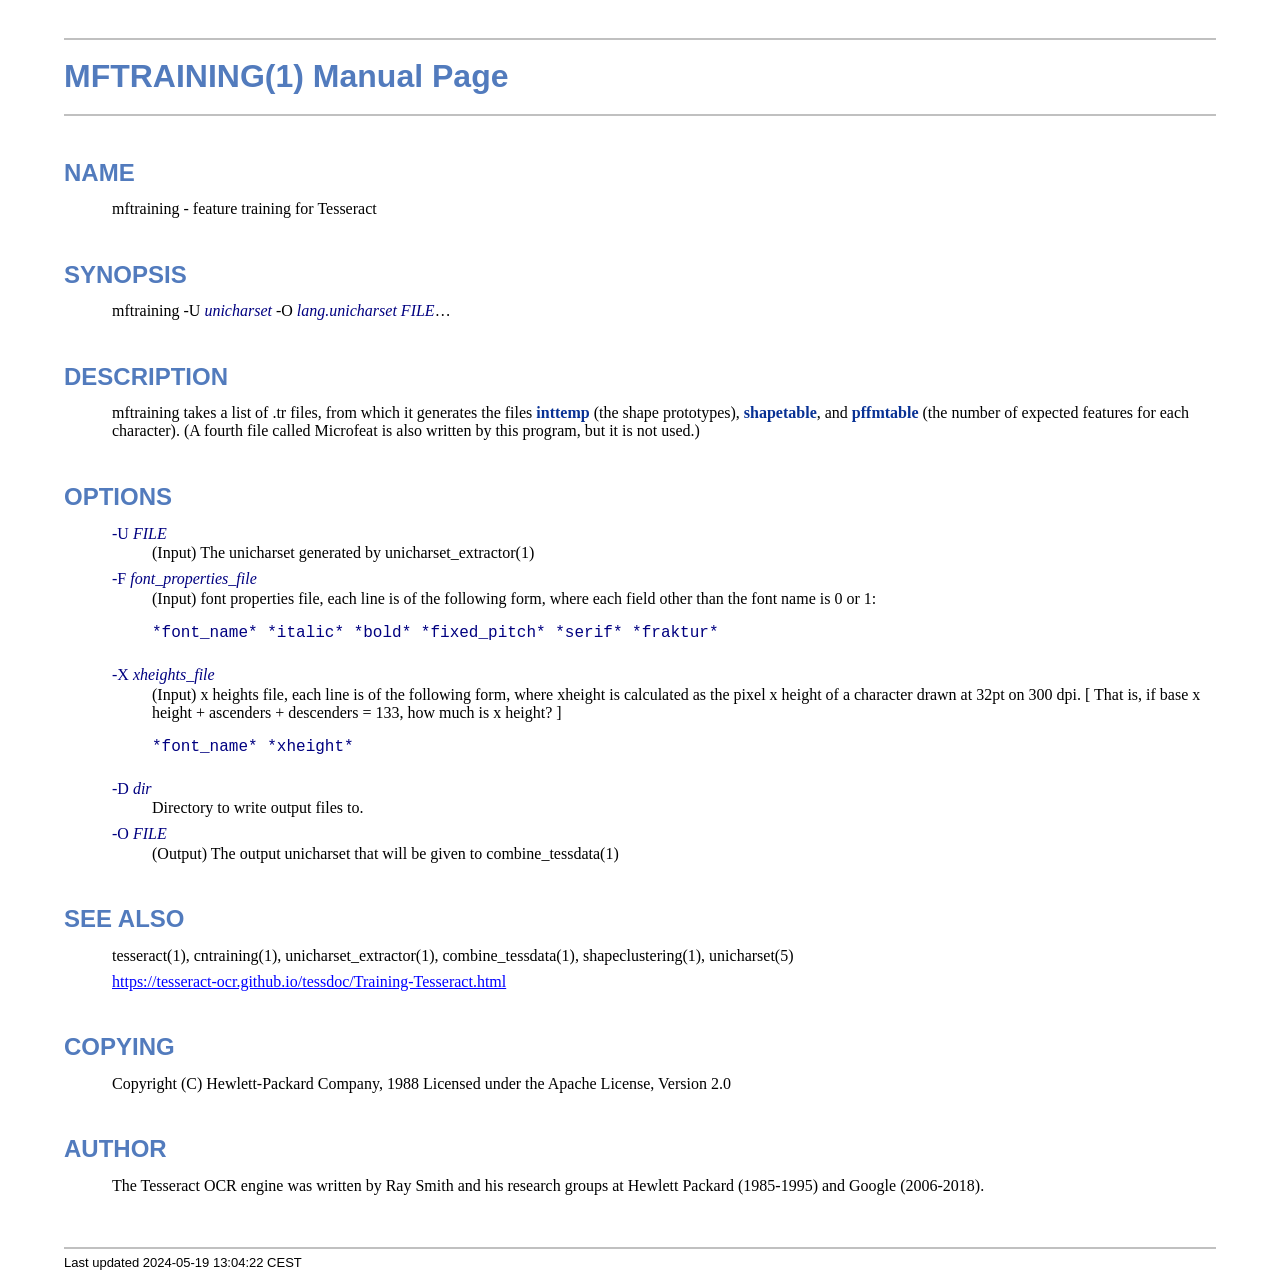
<file: utils/Tesseract-OCR/mftraining.1.html>
<!DOCTYPE html>
<html lang="en">
<head>
<meta http-equiv="Content-Type" content="text/html; charset=UTF-8">
<meta name="generator" content="AsciiDoc 10.2.0">
<title>MFTRAINING(1)</title>
<style type="text/css">
/* Shared CSS for AsciiDoc xhtml11 and html5 backends */

/* Default font. */
body {
  font-family: Georgia,serif;
}

/* Title font. */
h1, h2, h3, h4, h5, h6,
div.title, caption.title,
thead, p.table.header,
#toctitle,
#author, #revnumber, #revdate, #revremark,
#footer {
  font-family: Arial,Helvetica,sans-serif;
}

body {
  margin: 1em 5% 1em 5%;
}

a {
  color: blue;
  text-decoration: underline;
}
a:visited {
  color: fuchsia;
}

em {
  font-style: italic;
  color: navy;
}

strong {
  font-weight: bold;
  color: #083194;
}

h1, h2, h3, h4, h5, h6 {
  color: #527bbd;
  margin-top: 1.2em;
  margin-bottom: 0.5em;
  line-height: 1.3;
}

h1, h2, h3 {
  border-bottom: 2px solid silver;
}
h2 {
  padding-top: 0.5em;
}
h3 {
  float: left;
}
h3 + * {
  clear: left;
}
h5 {
  font-size: 1.0em;
}

div.sectionbody {
  margin-left: 0;
}

hr {
  border: 1px solid silver;
}

p {
  margin-top: 0.5em;
  margin-bottom: 0.5em;
}

ul, ol, li > p {
  margin-top: 0;
}
ul > li     { color: #aaa; }
ul > li > * { color: black; }

.monospaced, code, pre {
  font-family: "Courier New", Courier, monospace;
  font-size: inherit;
  color: navy;
  padding: 0;
  margin: 0;
}
pre {
  white-space: pre-wrap;
}

#author {
  color: #527bbd;
  font-weight: bold;
  font-size: 1.1em;
}
#email {
}
#revnumber, #revdate, #revremark {
}

#footer {
  font-size: small;
  border-top: 2px solid silver;
  padding-top: 0.5em;
  margin-top: 4.0em;
}
#footer-text {
  float: left;
  padding-bottom: 0.5em;
}
#footer-badges {
  float: right;
  padding-bottom: 0.5em;
}

#preamble {
  margin-top: 1.5em;
  margin-bottom: 1.5em;
}
div.imageblock, div.exampleblock, div.verseblock,
div.quoteblock, div.literalblock, div.listingblock, div.sidebarblock,
div.admonitionblock {
  margin-top: 1.0em;
  margin-bottom: 1.5em;
}
div.admonitionblock {
  margin-top: 2.0em;
  margin-bottom: 2.0em;
  margin-right: 10%;
  color: #606060;
}

div.content { /* Block element content. */
  padding: 0;
}

/* Block element titles. */
div.title, caption.title {
  color: #527bbd;
  font-weight: bold;
  text-align: left;
  margin-top: 1.0em;
  margin-bottom: 0.5em;
}
div.title + * {
  margin-top: 0;
}

td div.title:first-child {
  margin-top: 0.0em;
}
div.content div.title:first-child {
  margin-top: 0.0em;
}
div.content + div.title {
  margin-top: 0.0em;
}

div.sidebarblock > div.content {
  background: #ffffee;
  border: 1px solid #dddddd;
  border-left: 4px solid #f0f0f0;
  padding: 0.5em;
}

div.listingblock > div.content {
  border: 1px solid #dddddd;
  border-left: 5px solid #f0f0f0;
  background: #f8f8f8;
  padding: 0.5em;
}

div.quoteblock, div.verseblock {
  padding-left: 1.0em;
  margin-left: 1.0em;
  margin-right: 10%;
  border-left: 5px solid #f0f0f0;
  color: #888;
}

div.quoteblock > div.attribution {
  padding-top: 0.5em;
  text-align: right;
}

div.verseblock > pre.content {
  font-family: inherit;
  font-size: inherit;
}
div.verseblock > div.attribution {
  padding-top: 0.75em;
  text-align: left;
}
/* DEPRECATED: Pre version 8.2.7 verse style literal block. */
div.verseblock + div.attribution {
  text-align: left;
}

div.admonitionblock .icon {
  vertical-align: top;
  font-size: 1.1em;
  font-weight: bold;
  text-decoration: underline;
  color: #527bbd;
  padding-right: 0.5em;
}
div.admonitionblock td.content {
  padding-left: 0.5em;
  border-left: 3px solid #dddddd;
}

div.exampleblock > div.content {
  border-left: 3px solid #dddddd;
  padding-left: 0.5em;
}

div.imageblock div.content { padding-left: 0; }
span.image img { border-style: none; vertical-align: text-bottom; }
a.image:visited { color: white; }

dl {
  margin-top: 0.8em;
  margin-bottom: 0.8em;
}
dt {
  margin-top: 0.5em;
  margin-bottom: 0;
  font-style: normal;
  color: navy;
}
dd > *:first-child {
  margin-top: 0.1em;
}

ul, ol {
    list-style-position: outside;
}
ol.arabic {
  list-style-type: decimal;
}
ol.loweralpha {
  list-style-type: lower-alpha;
}
ol.upperalpha {
  list-style-type: upper-alpha;
}
ol.lowerroman {
  list-style-type: lower-roman;
}
ol.upperroman {
  list-style-type: upper-roman;
}

div.compact ul, div.compact ol,
div.compact p, div.compact p,
div.compact div, div.compact div {
  margin-top: 0.1em;
  margin-bottom: 0.1em;
}

tfoot {
  font-weight: bold;
}
td > div.verse {
  white-space: pre;
}

div.hdlist {
  margin-top: 0.8em;
  margin-bottom: 0.8em;
}
div.hdlist tr {
  padding-bottom: 15px;
}
dt.hdlist1.strong, td.hdlist1.strong {
  font-weight: bold;
}
td.hdlist1 {
  vertical-align: top;
  font-style: normal;
  padding-right: 0.8em;
  color: navy;
}
td.hdlist2 {
  vertical-align: top;
}
div.hdlist.compact tr {
  margin: 0;
  padding-bottom: 0;
}

.comment {
  background: yellow;
}

.footnote, .footnoteref {
  font-size: 0.8em;
}

span.footnote, span.footnoteref {
  vertical-align: super;
}

#footnotes {
  margin: 20px 0 20px 0;
  padding: 7px 0 0 0;
}

#footnotes div.footnote {
  margin: 0 0 5px 0;
}

#footnotes hr {
  border: none;
  border-top: 1px solid silver;
  height: 1px;
  text-align: left;
  margin-left: 0;
  width: 20%;
  min-width: 100px;
}

div.colist td {
  padding-right: 0.5em;
  padding-bottom: 0.3em;
  vertical-align: top;
}
div.colist td img {
  margin-top: 0.3em;
}

@media print {
  #footer-badges { display: none; }
}

#toc {
  margin-bottom: 2.5em;
}

#toctitle {
  color: #527bbd;
  font-size: 1.1em;
  font-weight: bold;
  margin-top: 1.0em;
  margin-bottom: 0.1em;
}

div.toclevel0, div.toclevel1, div.toclevel2, div.toclevel3, div.toclevel4 {
  margin-top: 0;
  margin-bottom: 0;
}
div.toclevel2 {
  margin-left: 2em;
  font-size: 0.9em;
}
div.toclevel3 {
  margin-left: 4em;
  font-size: 0.9em;
}
div.toclevel4 {
  margin-left: 6em;
  font-size: 0.9em;
}

span.aqua { color: aqua; }
span.black { color: black; }
span.blue { color: blue; }
span.fuchsia { color: fuchsia; }
span.gray { color: gray; }
span.green { color: green; }
span.lime { color: lime; }
span.maroon { color: maroon; }
span.navy { color: navy; }
span.olive { color: olive; }
span.purple { color: purple; }
span.red { color: red; }
span.silver { color: silver; }
span.teal { color: teal; }
span.white { color: white; }
span.yellow { color: yellow; }

span.aqua-background { background: aqua; }
span.black-background { background: black; }
span.blue-background { background: blue; }
span.fuchsia-background { background: fuchsia; }
span.gray-background { background: gray; }
span.green-background { background: green; }
span.lime-background { background: lime; }
span.maroon-background { background: maroon; }
span.navy-background { background: navy; }
span.olive-background { background: olive; }
span.purple-background { background: purple; }
span.red-background { background: red; }
span.silver-background { background: silver; }
span.teal-background { background: teal; }
span.white-background { background: white; }
span.yellow-background { background: yellow; }

span.big { font-size: 2em; }
span.small { font-size: 0.6em; }

span.underline { text-decoration: underline; }
span.overline { text-decoration: overline; }
span.line-through { text-decoration: line-through; }

div.unbreakable { page-break-inside: avoid; }


/*
 * xhtml11 specific
 *
 * */

div.tableblock {
  margin-top: 1.0em;
  margin-bottom: 1.5em;
}
div.tableblock > table {
  border: 3px solid #527bbd;
}
thead, p.table.header {
  font-weight: bold;
  color: #527bbd;
}
p.table {
  margin-top: 0;
}
/* Because the table frame attribute is overridden by CSS in most browsers. */
div.tableblock > table[frame="void"] {
  border-style: none;
}
div.tableblock > table[frame="hsides"] {
  border-left-style: none;
  border-right-style: none;
}
div.tableblock > table[frame="vsides"] {
  border-top-style: none;
  border-bottom-style: none;
}


/*
 * html5 specific
 *
 * */

table.tableblock {
  margin-top: 1.0em;
  margin-bottom: 1.5em;
}
thead, p.tableblock.header {
  font-weight: bold;
  color: #527bbd;
}
p.tableblock {
  margin-top: 0;
}
table.tableblock {
  border-width: 3px;
  border-spacing: 0px;
  border-style: solid;
  border-color: #527bbd;
  border-collapse: collapse;
}
th.tableblock, td.tableblock {
  border-width: 1px;
  padding: 4px;
  border-style: solid;
  border-color: #527bbd;
}

table.tableblock.frame-topbot {
  border-left-style: hidden;
  border-right-style: hidden;
}
table.tableblock.frame-sides {
  border-top-style: hidden;
  border-bottom-style: hidden;
}
table.tableblock.frame-none {
  border-style: hidden;
}

th.tableblock.halign-left, td.tableblock.halign-left {
  text-align: left;
}
th.tableblock.halign-center, td.tableblock.halign-center {
  text-align: center;
}
th.tableblock.halign-right, td.tableblock.halign-right {
  text-align: right;
}

th.tableblock.valign-top, td.tableblock.valign-top {
  vertical-align: top;
}
th.tableblock.valign-middle, td.tableblock.valign-middle {
  vertical-align: middle;
}
th.tableblock.valign-bottom, td.tableblock.valign-bottom {
  vertical-align: bottom;
}


/*
 * manpage specific
 *
 * */

body.manpage h1 {
  padding-top: 0.5em;
  padding-bottom: 0.5em;
  border-top: 2px solid silver;
  border-bottom: 2px solid silver;
}
body.manpage h2 {
  border-style: none;
}
body.manpage div.sectionbody {
  margin-left: 3em;
}

@media print {
  body.manpage div#toc { display: none; }
}


</style>
<script type="text/javascript">
/*<![CDATA[*/
var asciidoc = {  // Namespace.

/////////////////////////////////////////////////////////////////////
// Table Of Contents generator
/////////////////////////////////////////////////////////////////////

/* Author: Mihai Bazon, September 2002
 * http://students.infoiasi.ro/~mishoo
 *
 * Table Of Content generator
 * Version: 0.4
 *
 * Feel free to use this script under the terms of the GNU General Public
 * License, as long as you do not remove or alter this notice.
 */

 /* modified by Troy D. Hanson, September 2006. License: GPL */
 /* modified by Stuart Rackham, 2006, 2009. License: GPL */

// toclevels = 1..4.
toc: function (toclevels) {

  function getText(el) {
    var text = "";
    for (var i = el.firstChild; i != null; i = i.nextSibling) {
      if (i.nodeType == 3 /* Node.TEXT_NODE */) // IE doesn't speak constants.
        text += i.data;
      else if (i.firstChild != null)
        text += getText(i);
    }
    return text;
  }

  function TocEntry(el, text, toclevel) {
    this.element = el;
    this.text = text;
    this.toclevel = toclevel;
  }

  function tocEntries(el, toclevels) {
    var result = new Array;
    var re = new RegExp('[hH]([1-'+(toclevels+1)+'])');
    // Function that scans the DOM tree for header elements (the DOM2
    // nodeIterator API would be a better technique but not supported by all
    // browsers).
    var iterate = function (el) {
      for (var i = el.firstChild; i != null; i = i.nextSibling) {
        if (i.nodeType == 1 /* Node.ELEMENT_NODE */) {
          var mo = re.exec(i.tagName);
          if (mo && (i.getAttribute("class") || i.getAttribute("className")) != "float") {
            result[result.length] = new TocEntry(i, getText(i), mo[1]-1);
          }
          iterate(i);
        }
      }
    }
    iterate(el);
    return result;
  }

  var toc = document.getElementById("toc");
  if (!toc) {
    return;
  }

  // Delete existing TOC entries in case we're reloading the TOC.
  var tocEntriesToRemove = [];
  var i;
  for (i = 0; i < toc.childNodes.length; i++) {
    var entry = toc.childNodes[i];
    if (entry.nodeName.toLowerCase() == 'div'
     && entry.getAttribute("class")
     && entry.getAttribute("class").match(/^toclevel/))
      tocEntriesToRemove.push(entry);
  }
  for (i = 0; i < tocEntriesToRemove.length; i++) {
    toc.removeChild(tocEntriesToRemove[i]);
  }

  // Rebuild TOC entries.
  var entries = tocEntries(document.getElementById("content"), toclevels);
  for (var i = 0; i < entries.length; ++i) {
    var entry = entries[i];
    if (entry.element.id == "")
      entry.element.id = "_toc_" + i;
    var a = document.createElement("a");
    a.href = "#" + entry.element.id;
    a.appendChild(document.createTextNode(entry.text));
    var div = document.createElement("div");
    div.appendChild(a);
    div.className = "toclevel" + entry.toclevel;
    toc.appendChild(div);
  }
  if (entries.length == 0)
    toc.parentNode.removeChild(toc);
},


/////////////////////////////////////////////////////////////////////
// Footnotes generator
/////////////////////////////////////////////////////////////////////

/* Based on footnote generation code from:
 * http://www.brandspankingnew.net/archive/2005/07/format_footnote.html
 */

footnotes: function () {
  // Delete existing footnote entries in case we're reloading the footnodes.
  var i;
  var noteholder = document.getElementById("footnotes");
  if (!noteholder) {
    return;
  }
  var entriesToRemove = [];
  for (i = 0; i < noteholder.childNodes.length; i++) {
    var entry = noteholder.childNodes[i];
    if (entry.nodeName.toLowerCase() == 'div' && entry.getAttribute("class") == "footnote")
      entriesToRemove.push(entry);
  }
  for (i = 0; i < entriesToRemove.length; i++) {
    noteholder.removeChild(entriesToRemove[i]);
  }

  // Rebuild footnote entries.
  var cont = document.getElementById("content");
  var spans = cont.getElementsByTagName("span");
  var refs = {};
  var n = 0;
  for (i=0; i<spans.length; i++) {
    if (spans[i].className == "footnote") {
      n++;
      var note = spans[i].getAttribute("data-note");
      if (!note) {
        // Use [\s\S] in place of . so multi-line matches work.
        // Because JavaScript has no s (dotall) regex flag.
        note = spans[i].innerHTML.match(/\s*\[([\s\S]*)]\s*/)[1];
        spans[i].innerHTML =
          "[<a id='_footnoteref_" + n + "' href='#_footnote_" + n +
          "' title='View footnote' class='footnote'>" + n + "</a>]";
        spans[i].setAttribute("data-note", note);
      }
      noteholder.innerHTML +=
        "<div class='footnote' id='_footnote_" + n + "'>" +
        "<a href='#_footnoteref_" + n + "' title='Return to text'>" +
        n + "</a>. " + note + "</div>";
      var id =spans[i].getAttribute("id");
      if (id != null) refs["#"+id] = n;
    }
  }
  if (n == 0)
    noteholder.parentNode.removeChild(noteholder);
  else {
    // Process footnoterefs.
    for (i=0; i<spans.length; i++) {
      if (spans[i].className == "footnoteref") {
        var href = spans[i].getElementsByTagName("a")[0].getAttribute("href");
        href = href.match(/#.*/)[0];  // Because IE return full URL.
        n = refs[href];
        spans[i].innerHTML =
          "[<a href='#_footnote_" + n +
          "' title='View footnote' class='footnote'>" + n + "</a>]";
      }
    }
  }
},

install: function(toclevels) {
  var timerId;

  function reinstall() {
    asciidoc.footnotes();
    if (toclevels) {
      asciidoc.toc(toclevels);
    }
  }

  function reinstallAndRemoveTimer() {
    clearInterval(timerId);
    reinstall();
  }

  timerId = setInterval(reinstall, 500);
  if (document.addEventListener)
    document.addEventListener("DOMContentLoaded", reinstallAndRemoveTimer, false);
  else
    window.onload = reinstallAndRemoveTimer;
}

}
asciidoc.install();
/*]]>*/
</script>
</head>
<body class="manpage">
<div id="header">
<h1>
MFTRAINING(1) Manual Page
</h1>
<h2>NAME</h2>
<div class="sectionbody">
<p>mftraining -
   feature training for Tesseract
</p>
</div>
</div>
<div id="content">
<div class="sect1">
<h2 id="_synopsis">SYNOPSIS</h2>
<div class="sectionbody">
<div class="paragraph"><p>mftraining -U <em>unicharset</em> -O <em>lang.unicharset</em> <em>FILE</em>&#8230;</p></div>
</div>
</div>
<div class="sect1">
<h2 id="_description">DESCRIPTION</h2>
<div class="sectionbody">
<div class="paragraph"><p>mftraining takes a list of .tr files, from which it generates the
files <strong>inttemp</strong> (the shape prototypes), <strong>shapetable</strong>, and <strong>pffmtable</strong>
(the number of expected features for each character).  (A fourth file
called Microfeat is also written by this program, but it is not used.)</p></div>
</div>
</div>
<div class="sect1">
<h2 id="_options">OPTIONS</h2>
<div class="sectionbody">
<div class="dlist"><dl>
<dt class="hdlist1">
-U <em>FILE</em>
</dt>
<dd>
<p>
        (Input) The unicharset generated by unicharset_extractor(1)
</p>
</dd>
<dt class="hdlist1">
-F <em>font_properties_file</em>
</dt>
<dd>
<p>
        (Input) font properties file, each line is of the following form, where each field other than the font name is 0 or 1:
</p>
<div class="literalblock">
<div class="content monospaced">
<pre>*font_name* *italic* *bold* *fixed_pitch* *serif* *fraktur*</pre>
</div></div>
</dd>
<dt class="hdlist1">
-X <em>xheights_file</em>
</dt>
<dd>
<p>
        (Input) x heights file, each line is of the following form, where xheight is calculated as the pixel x height of a character drawn at 32pt on 300 dpi. [ That is, if base x height + ascenders + descenders = 133, how much is x height? ]
</p>
<div class="literalblock">
<div class="content monospaced">
<pre>*font_name* *xheight*</pre>
</div></div>
</dd>
<dt class="hdlist1">
-D <em>dir</em>
</dt>
<dd>
<p>
        Directory to write output files to.
</p>
</dd>
<dt class="hdlist1">
-O <em>FILE</em>
</dt>
<dd>
<p>
        (Output) The output unicharset that will be given to combine_tessdata(1)
</p>
</dd>
</dl></div>
</div>
</div>
<div class="sect1">
<h2 id="_see_also">SEE ALSO</h2>
<div class="sectionbody">
<div class="paragraph"><p>tesseract(1), cntraining(1), unicharset_extractor(1), combine_tessdata(1),
shapeclustering(1), unicharset(5)</p></div>
<div class="paragraph"><p><a href="https://tesseract-ocr.github.io/tessdoc/Training-Tesseract.html">https://tesseract-ocr.github.io/tessdoc/Training-Tesseract.html</a></p></div>
</div>
</div>
<div class="sect1">
<h2 id="_copying">COPYING</h2>
<div class="sectionbody">
<div class="paragraph"><p>Copyright (C) Hewlett-Packard Company, 1988
Licensed under the Apache License, Version 2.0</p></div>
</div>
</div>
<div class="sect1">
<h2 id="_author">AUTHOR</h2>
<div class="sectionbody">
<div class="paragraph"><p>The Tesseract OCR engine was written by Ray Smith and his research groups
at Hewlett Packard (1985-1995) and Google (2006-2018).</p></div>
</div>
</div>
</div>
<div id="footnotes"><hr></div>
<div id="footer">
<div id="footer-text">
Last updated
 2024-05-19 13:04:22 CEST
</div>
</div>
</body>
</html>
</file>
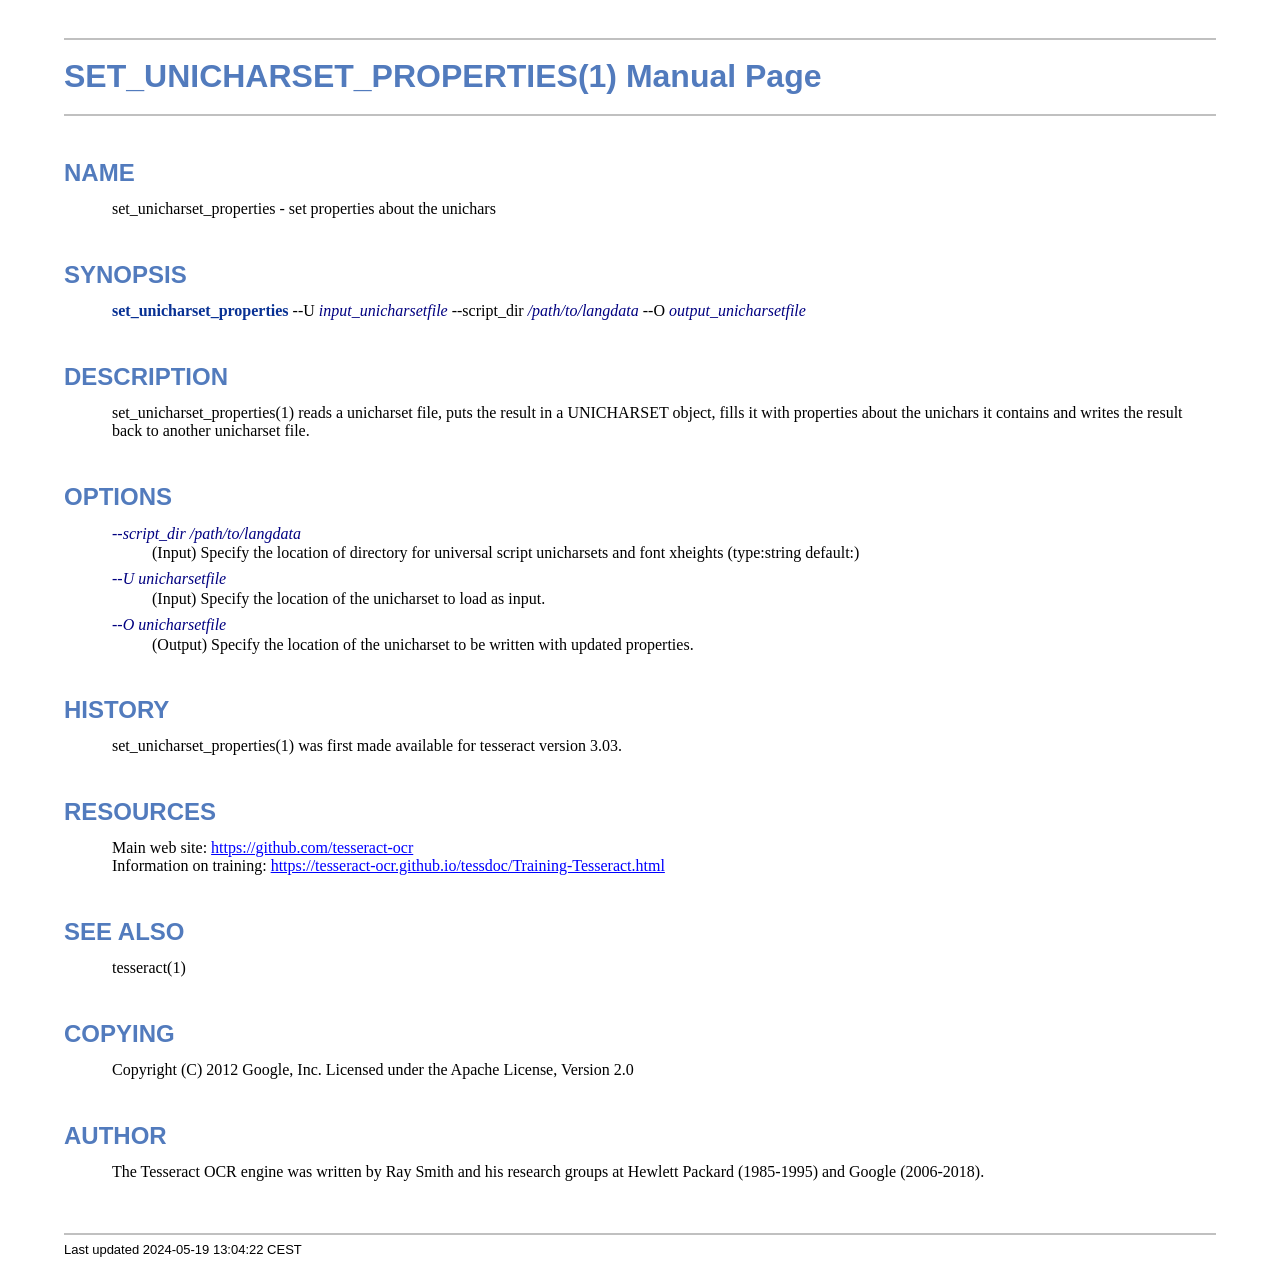
<file: utils/Tesseract-OCR/set_unicharset_properties.1.html>
<!DOCTYPE html>
<html lang="en">
<head>
<meta http-equiv="Content-Type" content="text/html; charset=UTF-8">
<meta name="generator" content="AsciiDoc 10.2.0">
<title>SET_UNICHARSET_PROPERTIES(1)</title>
<style type="text/css">
/* Shared CSS for AsciiDoc xhtml11 and html5 backends */

/* Default font. */
body {
  font-family: Georgia,serif;
}

/* Title font. */
h1, h2, h3, h4, h5, h6,
div.title, caption.title,
thead, p.table.header,
#toctitle,
#author, #revnumber, #revdate, #revremark,
#footer {
  font-family: Arial,Helvetica,sans-serif;
}

body {
  margin: 1em 5% 1em 5%;
}

a {
  color: blue;
  text-decoration: underline;
}
a:visited {
  color: fuchsia;
}

em {
  font-style: italic;
  color: navy;
}

strong {
  font-weight: bold;
  color: #083194;
}

h1, h2, h3, h4, h5, h6 {
  color: #527bbd;
  margin-top: 1.2em;
  margin-bottom: 0.5em;
  line-height: 1.3;
}

h1, h2, h3 {
  border-bottom: 2px solid silver;
}
h2 {
  padding-top: 0.5em;
}
h3 {
  float: left;
}
h3 + * {
  clear: left;
}
h5 {
  font-size: 1.0em;
}

div.sectionbody {
  margin-left: 0;
}

hr {
  border: 1px solid silver;
}

p {
  margin-top: 0.5em;
  margin-bottom: 0.5em;
}

ul, ol, li > p {
  margin-top: 0;
}
ul > li     { color: #aaa; }
ul > li > * { color: black; }

.monospaced, code, pre {
  font-family: "Courier New", Courier, monospace;
  font-size: inherit;
  color: navy;
  padding: 0;
  margin: 0;
}
pre {
  white-space: pre-wrap;
}

#author {
  color: #527bbd;
  font-weight: bold;
  font-size: 1.1em;
}
#email {
}
#revnumber, #revdate, #revremark {
}

#footer {
  font-size: small;
  border-top: 2px solid silver;
  padding-top: 0.5em;
  margin-top: 4.0em;
}
#footer-text {
  float: left;
  padding-bottom: 0.5em;
}
#footer-badges {
  float: right;
  padding-bottom: 0.5em;
}

#preamble {
  margin-top: 1.5em;
  margin-bottom: 1.5em;
}
div.imageblock, div.exampleblock, div.verseblock,
div.quoteblock, div.literalblock, div.listingblock, div.sidebarblock,
div.admonitionblock {
  margin-top: 1.0em;
  margin-bottom: 1.5em;
}
div.admonitionblock {
  margin-top: 2.0em;
  margin-bottom: 2.0em;
  margin-right: 10%;
  color: #606060;
}

div.content { /* Block element content. */
  padding: 0;
}

/* Block element titles. */
div.title, caption.title {
  color: #527bbd;
  font-weight: bold;
  text-align: left;
  margin-top: 1.0em;
  margin-bottom: 0.5em;
}
div.title + * {
  margin-top: 0;
}

td div.title:first-child {
  margin-top: 0.0em;
}
div.content div.title:first-child {
  margin-top: 0.0em;
}
div.content + div.title {
  margin-top: 0.0em;
}

div.sidebarblock > div.content {
  background: #ffffee;
  border: 1px solid #dddddd;
  border-left: 4px solid #f0f0f0;
  padding: 0.5em;
}

div.listingblock > div.content {
  border: 1px solid #dddddd;
  border-left: 5px solid #f0f0f0;
  background: #f8f8f8;
  padding: 0.5em;
}

div.quoteblock, div.verseblock {
  padding-left: 1.0em;
  margin-left: 1.0em;
  margin-right: 10%;
  border-left: 5px solid #f0f0f0;
  color: #888;
}

div.quoteblock > div.attribution {
  padding-top: 0.5em;
  text-align: right;
}

div.verseblock > pre.content {
  font-family: inherit;
  font-size: inherit;
}
div.verseblock > div.attribution {
  padding-top: 0.75em;
  text-align: left;
}
/* DEPRECATED: Pre version 8.2.7 verse style literal block. */
div.verseblock + div.attribution {
  text-align: left;
}

div.admonitionblock .icon {
  vertical-align: top;
  font-size: 1.1em;
  font-weight: bold;
  text-decoration: underline;
  color: #527bbd;
  padding-right: 0.5em;
}
div.admonitionblock td.content {
  padding-left: 0.5em;
  border-left: 3px solid #dddddd;
}

div.exampleblock > div.content {
  border-left: 3px solid #dddddd;
  padding-left: 0.5em;
}

div.imageblock div.content { padding-left: 0; }
span.image img { border-style: none; vertical-align: text-bottom; }
a.image:visited { color: white; }

dl {
  margin-top: 0.8em;
  margin-bottom: 0.8em;
}
dt {
  margin-top: 0.5em;
  margin-bottom: 0;
  font-style: normal;
  color: navy;
}
dd > *:first-child {
  margin-top: 0.1em;
}

ul, ol {
    list-style-position: outside;
}
ol.arabic {
  list-style-type: decimal;
}
ol.loweralpha {
  list-style-type: lower-alpha;
}
ol.upperalpha {
  list-style-type: upper-alpha;
}
ol.lowerroman {
  list-style-type: lower-roman;
}
ol.upperroman {
  list-style-type: upper-roman;
}

div.compact ul, div.compact ol,
div.compact p, div.compact p,
div.compact div, div.compact div {
  margin-top: 0.1em;
  margin-bottom: 0.1em;
}

tfoot {
  font-weight: bold;
}
td > div.verse {
  white-space: pre;
}

div.hdlist {
  margin-top: 0.8em;
  margin-bottom: 0.8em;
}
div.hdlist tr {
  padding-bottom: 15px;
}
dt.hdlist1.strong, td.hdlist1.strong {
  font-weight: bold;
}
td.hdlist1 {
  vertical-align: top;
  font-style: normal;
  padding-right: 0.8em;
  color: navy;
}
td.hdlist2 {
  vertical-align: top;
}
div.hdlist.compact tr {
  margin: 0;
  padding-bottom: 0;
}

.comment {
  background: yellow;
}

.footnote, .footnoteref {
  font-size: 0.8em;
}

span.footnote, span.footnoteref {
  vertical-align: super;
}

#footnotes {
  margin: 20px 0 20px 0;
  padding: 7px 0 0 0;
}

#footnotes div.footnote {
  margin: 0 0 5px 0;
}

#footnotes hr {
  border: none;
  border-top: 1px solid silver;
  height: 1px;
  text-align: left;
  margin-left: 0;
  width: 20%;
  min-width: 100px;
}

div.colist td {
  padding-right: 0.5em;
  padding-bottom: 0.3em;
  vertical-align: top;
}
div.colist td img {
  margin-top: 0.3em;
}

@media print {
  #footer-badges { display: none; }
}

#toc {
  margin-bottom: 2.5em;
}

#toctitle {
  color: #527bbd;
  font-size: 1.1em;
  font-weight: bold;
  margin-top: 1.0em;
  margin-bottom: 0.1em;
}

div.toclevel0, div.toclevel1, div.toclevel2, div.toclevel3, div.toclevel4 {
  margin-top: 0;
  margin-bottom: 0;
}
div.toclevel2 {
  margin-left: 2em;
  font-size: 0.9em;
}
div.toclevel3 {
  margin-left: 4em;
  font-size: 0.9em;
}
div.toclevel4 {
  margin-left: 6em;
  font-size: 0.9em;
}

span.aqua { color: aqua; }
span.black { color: black; }
span.blue { color: blue; }
span.fuchsia { color: fuchsia; }
span.gray { color: gray; }
span.green { color: green; }
span.lime { color: lime; }
span.maroon { color: maroon; }
span.navy { color: navy; }
span.olive { color: olive; }
span.purple { color: purple; }
span.red { color: red; }
span.silver { color: silver; }
span.teal { color: teal; }
span.white { color: white; }
span.yellow { color: yellow; }

span.aqua-background { background: aqua; }
span.black-background { background: black; }
span.blue-background { background: blue; }
span.fuchsia-background { background: fuchsia; }
span.gray-background { background: gray; }
span.green-background { background: green; }
span.lime-background { background: lime; }
span.maroon-background { background: maroon; }
span.navy-background { background: navy; }
span.olive-background { background: olive; }
span.purple-background { background: purple; }
span.red-background { background: red; }
span.silver-background { background: silver; }
span.teal-background { background: teal; }
span.white-background { background: white; }
span.yellow-background { background: yellow; }

span.big { font-size: 2em; }
span.small { font-size: 0.6em; }

span.underline { text-decoration: underline; }
span.overline { text-decoration: overline; }
span.line-through { text-decoration: line-through; }

div.unbreakable { page-break-inside: avoid; }


/*
 * xhtml11 specific
 *
 * */

div.tableblock {
  margin-top: 1.0em;
  margin-bottom: 1.5em;
}
div.tableblock > table {
  border: 3px solid #527bbd;
}
thead, p.table.header {
  font-weight: bold;
  color: #527bbd;
}
p.table {
  margin-top: 0;
}
/* Because the table frame attribute is overridden by CSS in most browsers. */
div.tableblock > table[frame="void"] {
  border-style: none;
}
div.tableblock > table[frame="hsides"] {
  border-left-style: none;
  border-right-style: none;
}
div.tableblock > table[frame="vsides"] {
  border-top-style: none;
  border-bottom-style: none;
}


/*
 * html5 specific
 *
 * */

table.tableblock {
  margin-top: 1.0em;
  margin-bottom: 1.5em;
}
thead, p.tableblock.header {
  font-weight: bold;
  color: #527bbd;
}
p.tableblock {
  margin-top: 0;
}
table.tableblock {
  border-width: 3px;
  border-spacing: 0px;
  border-style: solid;
  border-color: #527bbd;
  border-collapse: collapse;
}
th.tableblock, td.tableblock {
  border-width: 1px;
  padding: 4px;
  border-style: solid;
  border-color: #527bbd;
}

table.tableblock.frame-topbot {
  border-left-style: hidden;
  border-right-style: hidden;
}
table.tableblock.frame-sides {
  border-top-style: hidden;
  border-bottom-style: hidden;
}
table.tableblock.frame-none {
  border-style: hidden;
}

th.tableblock.halign-left, td.tableblock.halign-left {
  text-align: left;
}
th.tableblock.halign-center, td.tableblock.halign-center {
  text-align: center;
}
th.tableblock.halign-right, td.tableblock.halign-right {
  text-align: right;
}

th.tableblock.valign-top, td.tableblock.valign-top {
  vertical-align: top;
}
th.tableblock.valign-middle, td.tableblock.valign-middle {
  vertical-align: middle;
}
th.tableblock.valign-bottom, td.tableblock.valign-bottom {
  vertical-align: bottom;
}


/*
 * manpage specific
 *
 * */

body.manpage h1 {
  padding-top: 0.5em;
  padding-bottom: 0.5em;
  border-top: 2px solid silver;
  border-bottom: 2px solid silver;
}
body.manpage h2 {
  border-style: none;
}
body.manpage div.sectionbody {
  margin-left: 3em;
}

@media print {
  body.manpage div#toc { display: none; }
}


</style>
<script type="text/javascript">
/*<![CDATA[*/
var asciidoc = {  // Namespace.

/////////////////////////////////////////////////////////////////////
// Table Of Contents generator
/////////////////////////////////////////////////////////////////////

/* Author: Mihai Bazon, September 2002
 * http://students.infoiasi.ro/~mishoo
 *
 * Table Of Content generator
 * Version: 0.4
 *
 * Feel free to use this script under the terms of the GNU General Public
 * License, as long as you do not remove or alter this notice.
 */

 /* modified by Troy D. Hanson, September 2006. License: GPL */
 /* modified by Stuart Rackham, 2006, 2009. License: GPL */

// toclevels = 1..4.
toc: function (toclevels) {

  function getText(el) {
    var text = "";
    for (var i = el.firstChild; i != null; i = i.nextSibling) {
      if (i.nodeType == 3 /* Node.TEXT_NODE */) // IE doesn't speak constants.
        text += i.data;
      else if (i.firstChild != null)
        text += getText(i);
    }
    return text;
  }

  function TocEntry(el, text, toclevel) {
    this.element = el;
    this.text = text;
    this.toclevel = toclevel;
  }

  function tocEntries(el, toclevels) {
    var result = new Array;
    var re = new RegExp('[hH]([1-'+(toclevels+1)+'])');
    // Function that scans the DOM tree for header elements (the DOM2
    // nodeIterator API would be a better technique but not supported by all
    // browsers).
    var iterate = function (el) {
      for (var i = el.firstChild; i != null; i = i.nextSibling) {
        if (i.nodeType == 1 /* Node.ELEMENT_NODE */) {
          var mo = re.exec(i.tagName);
          if (mo && (i.getAttribute("class") || i.getAttribute("className")) != "float") {
            result[result.length] = new TocEntry(i, getText(i), mo[1]-1);
          }
          iterate(i);
        }
      }
    }
    iterate(el);
    return result;
  }

  var toc = document.getElementById("toc");
  if (!toc) {
    return;
  }

  // Delete existing TOC entries in case we're reloading the TOC.
  var tocEntriesToRemove = [];
  var i;
  for (i = 0; i < toc.childNodes.length; i++) {
    var entry = toc.childNodes[i];
    if (entry.nodeName.toLowerCase() == 'div'
     && entry.getAttribute("class")
     && entry.getAttribute("class").match(/^toclevel/))
      tocEntriesToRemove.push(entry);
  }
  for (i = 0; i < tocEntriesToRemove.length; i++) {
    toc.removeChild(tocEntriesToRemove[i]);
  }

  // Rebuild TOC entries.
  var entries = tocEntries(document.getElementById("content"), toclevels);
  for (var i = 0; i < entries.length; ++i) {
    var entry = entries[i];
    if (entry.element.id == "")
      entry.element.id = "_toc_" + i;
    var a = document.createElement("a");
    a.href = "#" + entry.element.id;
    a.appendChild(document.createTextNode(entry.text));
    var div = document.createElement("div");
    div.appendChild(a);
    div.className = "toclevel" + entry.toclevel;
    toc.appendChild(div);
  }
  if (entries.length == 0)
    toc.parentNode.removeChild(toc);
},


/////////////////////////////////////////////////////////////////////
// Footnotes generator
/////////////////////////////////////////////////////////////////////

/* Based on footnote generation code from:
 * http://www.brandspankingnew.net/archive/2005/07/format_footnote.html
 */

footnotes: function () {
  // Delete existing footnote entries in case we're reloading the footnodes.
  var i;
  var noteholder = document.getElementById("footnotes");
  if (!noteholder) {
    return;
  }
  var entriesToRemove = [];
  for (i = 0; i < noteholder.childNodes.length; i++) {
    var entry = noteholder.childNodes[i];
    if (entry.nodeName.toLowerCase() == 'div' && entry.getAttribute("class") == "footnote")
      entriesToRemove.push(entry);
  }
  for (i = 0; i < entriesToRemove.length; i++) {
    noteholder.removeChild(entriesToRemove[i]);
  }

  // Rebuild footnote entries.
  var cont = document.getElementById("content");
  var spans = cont.getElementsByTagName("span");
  var refs = {};
  var n = 0;
  for (i=0; i<spans.length; i++) {
    if (spans[i].className == "footnote") {
      n++;
      var note = spans[i].getAttribute("data-note");
      if (!note) {
        // Use [\s\S] in place of . so multi-line matches work.
        // Because JavaScript has no s (dotall) regex flag.
        note = spans[i].innerHTML.match(/\s*\[([\s\S]*)]\s*/)[1];
        spans[i].innerHTML =
          "[<a id='_footnoteref_" + n + "' href='#_footnote_" + n +
          "' title='View footnote' class='footnote'>" + n + "</a>]";
        spans[i].setAttribute("data-note", note);
      }
      noteholder.innerHTML +=
        "<div class='footnote' id='_footnote_" + n + "'>" +
        "<a href='#_footnoteref_" + n + "' title='Return to text'>" +
        n + "</a>. " + note + "</div>";
      var id =spans[i].getAttribute("id");
      if (id != null) refs["#"+id] = n;
    }
  }
  if (n == 0)
    noteholder.parentNode.removeChild(noteholder);
  else {
    // Process footnoterefs.
    for (i=0; i<spans.length; i++) {
      if (spans[i].className == "footnoteref") {
        var href = spans[i].getElementsByTagName("a")[0].getAttribute("href");
        href = href.match(/#.*/)[0];  // Because IE return full URL.
        n = refs[href];
        spans[i].innerHTML =
          "[<a href='#_footnote_" + n +
          "' title='View footnote' class='footnote'>" + n + "</a>]";
      }
    }
  }
},

install: function(toclevels) {
  var timerId;

  function reinstall() {
    asciidoc.footnotes();
    if (toclevels) {
      asciidoc.toc(toclevels);
    }
  }

  function reinstallAndRemoveTimer() {
    clearInterval(timerId);
    reinstall();
  }

  timerId = setInterval(reinstall, 500);
  if (document.addEventListener)
    document.addEventListener("DOMContentLoaded", reinstallAndRemoveTimer, false);
  else
    window.onload = reinstallAndRemoveTimer;
}

}
asciidoc.install();
/*]]>*/
</script>
</head>
<body class="manpage">
<div id="header">
<h1>
SET_UNICHARSET_PROPERTIES(1) Manual Page
</h1>
<h2>NAME</h2>
<div class="sectionbody">
<p>set_unicharset_properties -
   set  properties about the unichars
</p>
</div>
</div>
<div id="content">
<div class="sect1">
<h2 id="_synopsis">SYNOPSIS</h2>
<div class="sectionbody">
<div class="paragraph"><p><strong>set_unicharset_properties</strong>  --U <em>input_unicharsetfile</em>  --script_dir <em>/path/to/langdata</em>   --O <em>output_unicharsetfile</em></p></div>
</div>
</div>
<div class="sect1">
<h2 id="_description">DESCRIPTION</h2>
<div class="sectionbody">
<div class="paragraph"><p>set_unicharset_properties(1) reads a unicharset file, puts the result in a UNICHARSET object, fills it with properties about the unichars it contains and writes the result back to another unicharset file.</p></div>
</div>
</div>
<div class="sect1">
<h2 id="_options">OPTIONS</h2>
<div class="sectionbody">
<div class="dlist"><dl>
<dt class="hdlist1">
<em>--script_dir /path/to/langdata</em>
</dt>
<dd>
<p>
        (Input) Specify the location of directory for universal script unicharsets and font xheights  (type:string default:)
</p>
</dd>
<dt class="hdlist1">
<em>--U unicharsetfile</em>
</dt>
<dd>
<p>
        (Input) Specify the location of the unicharset to load as input.
</p>
</dd>
<dt class="hdlist1">
<em>--O unicharsetfile</em>
</dt>
<dd>
<p>
        (Output) Specify the location of the unicharset to be written with updated properties.
</p>
</dd>
</dl></div>
</div>
</div>
<div class="sect1">
<h2 id="_history">HISTORY</h2>
<div class="sectionbody">
<div class="paragraph"><p>set_unicharset_properties(1) was first made available for tesseract version 3.03.</p></div>
</div>
</div>
<div class="sect1">
<h2 id="_resources">RESOURCES</h2>
<div class="sectionbody">
<div class="paragraph"><p>Main web site: <a href="https://github.com/tesseract-ocr">https://github.com/tesseract-ocr</a><br>
Information on training: <a href="https://tesseract-ocr.github.io/tessdoc/Training-Tesseract.html">https://tesseract-ocr.github.io/tessdoc/Training-Tesseract.html</a></p></div>
</div>
</div>
<div class="sect1">
<h2 id="_see_also">SEE ALSO</h2>
<div class="sectionbody">
<div class="paragraph"><p>tesseract(1)</p></div>
</div>
</div>
<div class="sect1">
<h2 id="_copying">COPYING</h2>
<div class="sectionbody">
<div class="paragraph"><p>Copyright (C) 2012 Google, Inc.
Licensed under the Apache License, Version 2.0</p></div>
</div>
</div>
<div class="sect1">
<h2 id="_author">AUTHOR</h2>
<div class="sectionbody">
<div class="paragraph"><p>The Tesseract OCR engine was written by Ray Smith and his research groups
at Hewlett Packard (1985-1995) and Google (2006-2018).</p></div>
</div>
</div>
</div>
<div id="footnotes"><hr></div>
<div id="footer">
<div id="footer-text">
Last updated
 2024-05-19 13:04:22 CEST
</div>
</div>
</body>
</html>
</file>
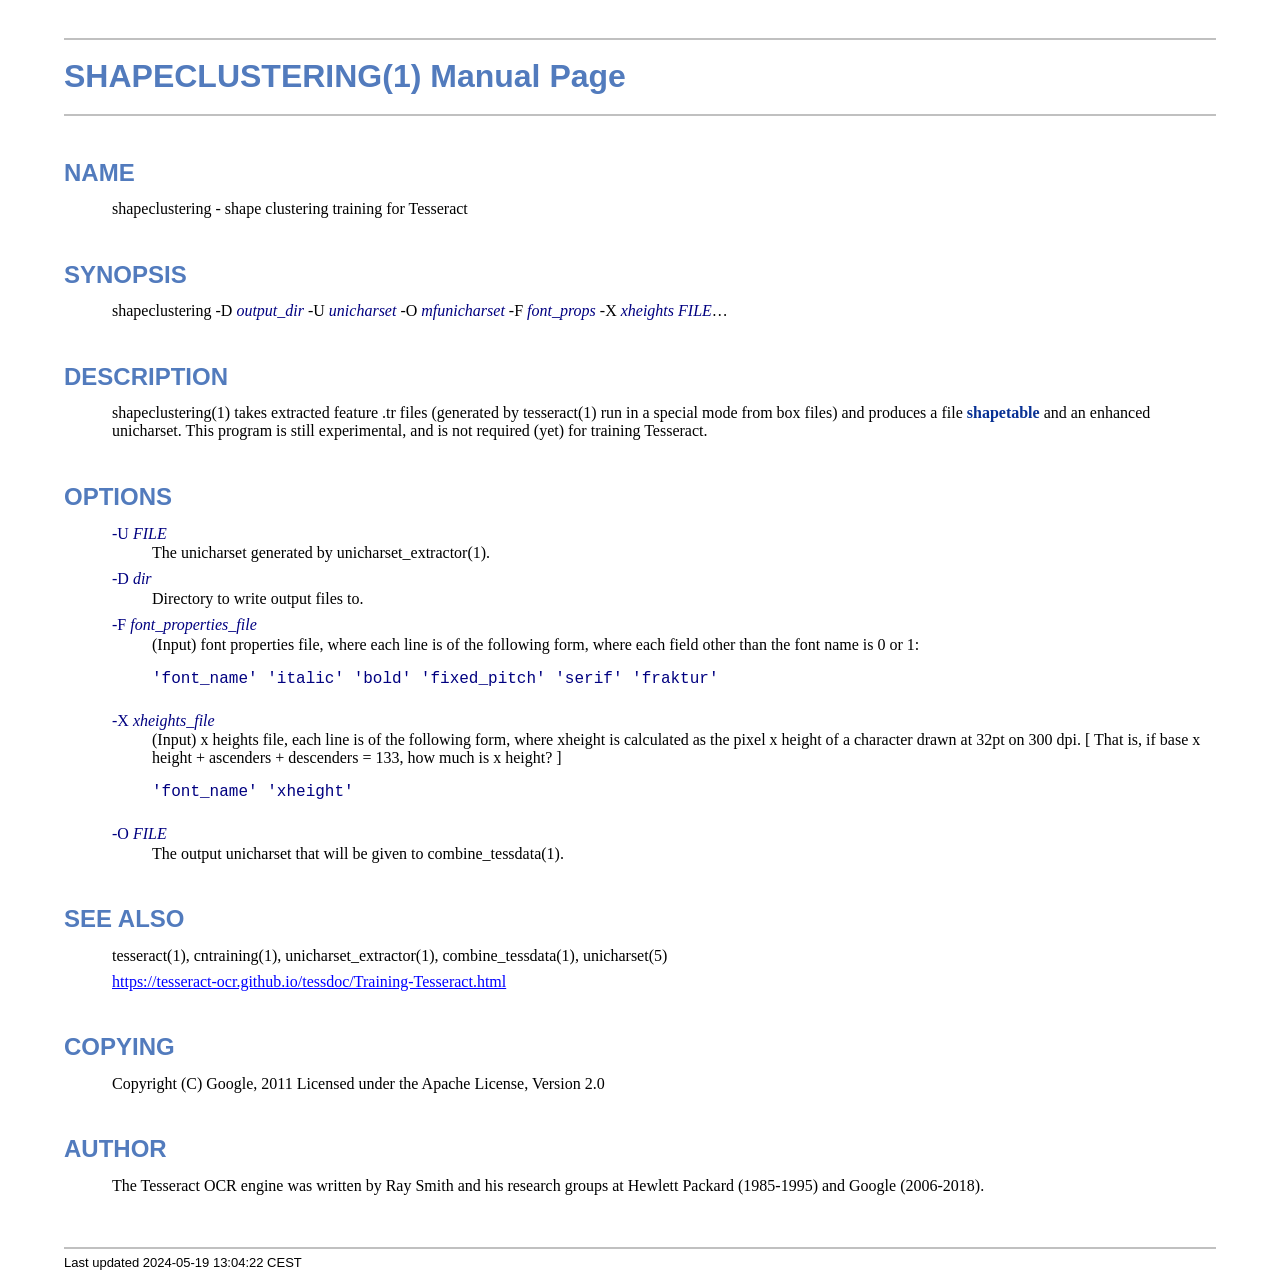
<file: utils/Tesseract-OCR/shapeclustering.1.html>
<!DOCTYPE html>
<html lang="en">
<head>
<meta http-equiv="Content-Type" content="text/html; charset=UTF-8">
<meta name="generator" content="AsciiDoc 10.2.0">
<title>SHAPECLUSTERING(1)</title>
<style type="text/css">
/* Shared CSS for AsciiDoc xhtml11 and html5 backends */

/* Default font. */
body {
  font-family: Georgia,serif;
}

/* Title font. */
h1, h2, h3, h4, h5, h6,
div.title, caption.title,
thead, p.table.header,
#toctitle,
#author, #revnumber, #revdate, #revremark,
#footer {
  font-family: Arial,Helvetica,sans-serif;
}

body {
  margin: 1em 5% 1em 5%;
}

a {
  color: blue;
  text-decoration: underline;
}
a:visited {
  color: fuchsia;
}

em {
  font-style: italic;
  color: navy;
}

strong {
  font-weight: bold;
  color: #083194;
}

h1, h2, h3, h4, h5, h6 {
  color: #527bbd;
  margin-top: 1.2em;
  margin-bottom: 0.5em;
  line-height: 1.3;
}

h1, h2, h3 {
  border-bottom: 2px solid silver;
}
h2 {
  padding-top: 0.5em;
}
h3 {
  float: left;
}
h3 + * {
  clear: left;
}
h5 {
  font-size: 1.0em;
}

div.sectionbody {
  margin-left: 0;
}

hr {
  border: 1px solid silver;
}

p {
  margin-top: 0.5em;
  margin-bottom: 0.5em;
}

ul, ol, li > p {
  margin-top: 0;
}
ul > li     { color: #aaa; }
ul > li > * { color: black; }

.monospaced, code, pre {
  font-family: "Courier New", Courier, monospace;
  font-size: inherit;
  color: navy;
  padding: 0;
  margin: 0;
}
pre {
  white-space: pre-wrap;
}

#author {
  color: #527bbd;
  font-weight: bold;
  font-size: 1.1em;
}
#email {
}
#revnumber, #revdate, #revremark {
}

#footer {
  font-size: small;
  border-top: 2px solid silver;
  padding-top: 0.5em;
  margin-top: 4.0em;
}
#footer-text {
  float: left;
  padding-bottom: 0.5em;
}
#footer-badges {
  float: right;
  padding-bottom: 0.5em;
}

#preamble {
  margin-top: 1.5em;
  margin-bottom: 1.5em;
}
div.imageblock, div.exampleblock, div.verseblock,
div.quoteblock, div.literalblock, div.listingblock, div.sidebarblock,
div.admonitionblock {
  margin-top: 1.0em;
  margin-bottom: 1.5em;
}
div.admonitionblock {
  margin-top: 2.0em;
  margin-bottom: 2.0em;
  margin-right: 10%;
  color: #606060;
}

div.content { /* Block element content. */
  padding: 0;
}

/* Block element titles. */
div.title, caption.title {
  color: #527bbd;
  font-weight: bold;
  text-align: left;
  margin-top: 1.0em;
  margin-bottom: 0.5em;
}
div.title + * {
  margin-top: 0;
}

td div.title:first-child {
  margin-top: 0.0em;
}
div.content div.title:first-child {
  margin-top: 0.0em;
}
div.content + div.title {
  margin-top: 0.0em;
}

div.sidebarblock > div.content {
  background: #ffffee;
  border: 1px solid #dddddd;
  border-left: 4px solid #f0f0f0;
  padding: 0.5em;
}

div.listingblock > div.content {
  border: 1px solid #dddddd;
  border-left: 5px solid #f0f0f0;
  background: #f8f8f8;
  padding: 0.5em;
}

div.quoteblock, div.verseblock {
  padding-left: 1.0em;
  margin-left: 1.0em;
  margin-right: 10%;
  border-left: 5px solid #f0f0f0;
  color: #888;
}

div.quoteblock > div.attribution {
  padding-top: 0.5em;
  text-align: right;
}

div.verseblock > pre.content {
  font-family: inherit;
  font-size: inherit;
}
div.verseblock > div.attribution {
  padding-top: 0.75em;
  text-align: left;
}
/* DEPRECATED: Pre version 8.2.7 verse style literal block. */
div.verseblock + div.attribution {
  text-align: left;
}

div.admonitionblock .icon {
  vertical-align: top;
  font-size: 1.1em;
  font-weight: bold;
  text-decoration: underline;
  color: #527bbd;
  padding-right: 0.5em;
}
div.admonitionblock td.content {
  padding-left: 0.5em;
  border-left: 3px solid #dddddd;
}

div.exampleblock > div.content {
  border-left: 3px solid #dddddd;
  padding-left: 0.5em;
}

div.imageblock div.content { padding-left: 0; }
span.image img { border-style: none; vertical-align: text-bottom; }
a.image:visited { color: white; }

dl {
  margin-top: 0.8em;
  margin-bottom: 0.8em;
}
dt {
  margin-top: 0.5em;
  margin-bottom: 0;
  font-style: normal;
  color: navy;
}
dd > *:first-child {
  margin-top: 0.1em;
}

ul, ol {
    list-style-position: outside;
}
ol.arabic {
  list-style-type: decimal;
}
ol.loweralpha {
  list-style-type: lower-alpha;
}
ol.upperalpha {
  list-style-type: upper-alpha;
}
ol.lowerroman {
  list-style-type: lower-roman;
}
ol.upperroman {
  list-style-type: upper-roman;
}

div.compact ul, div.compact ol,
div.compact p, div.compact p,
div.compact div, div.compact div {
  margin-top: 0.1em;
  margin-bottom: 0.1em;
}

tfoot {
  font-weight: bold;
}
td > div.verse {
  white-space: pre;
}

div.hdlist {
  margin-top: 0.8em;
  margin-bottom: 0.8em;
}
div.hdlist tr {
  padding-bottom: 15px;
}
dt.hdlist1.strong, td.hdlist1.strong {
  font-weight: bold;
}
td.hdlist1 {
  vertical-align: top;
  font-style: normal;
  padding-right: 0.8em;
  color: navy;
}
td.hdlist2 {
  vertical-align: top;
}
div.hdlist.compact tr {
  margin: 0;
  padding-bottom: 0;
}

.comment {
  background: yellow;
}

.footnote, .footnoteref {
  font-size: 0.8em;
}

span.footnote, span.footnoteref {
  vertical-align: super;
}

#footnotes {
  margin: 20px 0 20px 0;
  padding: 7px 0 0 0;
}

#footnotes div.footnote {
  margin: 0 0 5px 0;
}

#footnotes hr {
  border: none;
  border-top: 1px solid silver;
  height: 1px;
  text-align: left;
  margin-left: 0;
  width: 20%;
  min-width: 100px;
}

div.colist td {
  padding-right: 0.5em;
  padding-bottom: 0.3em;
  vertical-align: top;
}
div.colist td img {
  margin-top: 0.3em;
}

@media print {
  #footer-badges { display: none; }
}

#toc {
  margin-bottom: 2.5em;
}

#toctitle {
  color: #527bbd;
  font-size: 1.1em;
  font-weight: bold;
  margin-top: 1.0em;
  margin-bottom: 0.1em;
}

div.toclevel0, div.toclevel1, div.toclevel2, div.toclevel3, div.toclevel4 {
  margin-top: 0;
  margin-bottom: 0;
}
div.toclevel2 {
  margin-left: 2em;
  font-size: 0.9em;
}
div.toclevel3 {
  margin-left: 4em;
  font-size: 0.9em;
}
div.toclevel4 {
  margin-left: 6em;
  font-size: 0.9em;
}

span.aqua { color: aqua; }
span.black { color: black; }
span.blue { color: blue; }
span.fuchsia { color: fuchsia; }
span.gray { color: gray; }
span.green { color: green; }
span.lime { color: lime; }
span.maroon { color: maroon; }
span.navy { color: navy; }
span.olive { color: olive; }
span.purple { color: purple; }
span.red { color: red; }
span.silver { color: silver; }
span.teal { color: teal; }
span.white { color: white; }
span.yellow { color: yellow; }

span.aqua-background { background: aqua; }
span.black-background { background: black; }
span.blue-background { background: blue; }
span.fuchsia-background { background: fuchsia; }
span.gray-background { background: gray; }
span.green-background { background: green; }
span.lime-background { background: lime; }
span.maroon-background { background: maroon; }
span.navy-background { background: navy; }
span.olive-background { background: olive; }
span.purple-background { background: purple; }
span.red-background { background: red; }
span.silver-background { background: silver; }
span.teal-background { background: teal; }
span.white-background { background: white; }
span.yellow-background { background: yellow; }

span.big { font-size: 2em; }
span.small { font-size: 0.6em; }

span.underline { text-decoration: underline; }
span.overline { text-decoration: overline; }
span.line-through { text-decoration: line-through; }

div.unbreakable { page-break-inside: avoid; }


/*
 * xhtml11 specific
 *
 * */

div.tableblock {
  margin-top: 1.0em;
  margin-bottom: 1.5em;
}
div.tableblock > table {
  border: 3px solid #527bbd;
}
thead, p.table.header {
  font-weight: bold;
  color: #527bbd;
}
p.table {
  margin-top: 0;
}
/* Because the table frame attribute is overridden by CSS in most browsers. */
div.tableblock > table[frame="void"] {
  border-style: none;
}
div.tableblock > table[frame="hsides"] {
  border-left-style: none;
  border-right-style: none;
}
div.tableblock > table[frame="vsides"] {
  border-top-style: none;
  border-bottom-style: none;
}


/*
 * html5 specific
 *
 * */

table.tableblock {
  margin-top: 1.0em;
  margin-bottom: 1.5em;
}
thead, p.tableblock.header {
  font-weight: bold;
  color: #527bbd;
}
p.tableblock {
  margin-top: 0;
}
table.tableblock {
  border-width: 3px;
  border-spacing: 0px;
  border-style: solid;
  border-color: #527bbd;
  border-collapse: collapse;
}
th.tableblock, td.tableblock {
  border-width: 1px;
  padding: 4px;
  border-style: solid;
  border-color: #527bbd;
}

table.tableblock.frame-topbot {
  border-left-style: hidden;
  border-right-style: hidden;
}
table.tableblock.frame-sides {
  border-top-style: hidden;
  border-bottom-style: hidden;
}
table.tableblock.frame-none {
  border-style: hidden;
}

th.tableblock.halign-left, td.tableblock.halign-left {
  text-align: left;
}
th.tableblock.halign-center, td.tableblock.halign-center {
  text-align: center;
}
th.tableblock.halign-right, td.tableblock.halign-right {
  text-align: right;
}

th.tableblock.valign-top, td.tableblock.valign-top {
  vertical-align: top;
}
th.tableblock.valign-middle, td.tableblock.valign-middle {
  vertical-align: middle;
}
th.tableblock.valign-bottom, td.tableblock.valign-bottom {
  vertical-align: bottom;
}


/*
 * manpage specific
 *
 * */

body.manpage h1 {
  padding-top: 0.5em;
  padding-bottom: 0.5em;
  border-top: 2px solid silver;
  border-bottom: 2px solid silver;
}
body.manpage h2 {
  border-style: none;
}
body.manpage div.sectionbody {
  margin-left: 3em;
}

@media print {
  body.manpage div#toc { display: none; }
}


</style>
<script type="text/javascript">
/*<![CDATA[*/
var asciidoc = {  // Namespace.

/////////////////////////////////////////////////////////////////////
// Table Of Contents generator
/////////////////////////////////////////////////////////////////////

/* Author: Mihai Bazon, September 2002
 * http://students.infoiasi.ro/~mishoo
 *
 * Table Of Content generator
 * Version: 0.4
 *
 * Feel free to use this script under the terms of the GNU General Public
 * License, as long as you do not remove or alter this notice.
 */

 /* modified by Troy D. Hanson, September 2006. License: GPL */
 /* modified by Stuart Rackham, 2006, 2009. License: GPL */

// toclevels = 1..4.
toc: function (toclevels) {

  function getText(el) {
    var text = "";
    for (var i = el.firstChild; i != null; i = i.nextSibling) {
      if (i.nodeType == 3 /* Node.TEXT_NODE */) // IE doesn't speak constants.
        text += i.data;
      else if (i.firstChild != null)
        text += getText(i);
    }
    return text;
  }

  function TocEntry(el, text, toclevel) {
    this.element = el;
    this.text = text;
    this.toclevel = toclevel;
  }

  function tocEntries(el, toclevels) {
    var result = new Array;
    var re = new RegExp('[hH]([1-'+(toclevels+1)+'])');
    // Function that scans the DOM tree for header elements (the DOM2
    // nodeIterator API would be a better technique but not supported by all
    // browsers).
    var iterate = function (el) {
      for (var i = el.firstChild; i != null; i = i.nextSibling) {
        if (i.nodeType == 1 /* Node.ELEMENT_NODE */) {
          var mo = re.exec(i.tagName);
          if (mo && (i.getAttribute("class") || i.getAttribute("className")) != "float") {
            result[result.length] = new TocEntry(i, getText(i), mo[1]-1);
          }
          iterate(i);
        }
      }
    }
    iterate(el);
    return result;
  }

  var toc = document.getElementById("toc");
  if (!toc) {
    return;
  }

  // Delete existing TOC entries in case we're reloading the TOC.
  var tocEntriesToRemove = [];
  var i;
  for (i = 0; i < toc.childNodes.length; i++) {
    var entry = toc.childNodes[i];
    if (entry.nodeName.toLowerCase() == 'div'
     && entry.getAttribute("class")
     && entry.getAttribute("class").match(/^toclevel/))
      tocEntriesToRemove.push(entry);
  }
  for (i = 0; i < tocEntriesToRemove.length; i++) {
    toc.removeChild(tocEntriesToRemove[i]);
  }

  // Rebuild TOC entries.
  var entries = tocEntries(document.getElementById("content"), toclevels);
  for (var i = 0; i < entries.length; ++i) {
    var entry = entries[i];
    if (entry.element.id == "")
      entry.element.id = "_toc_" + i;
    var a = document.createElement("a");
    a.href = "#" + entry.element.id;
    a.appendChild(document.createTextNode(entry.text));
    var div = document.createElement("div");
    div.appendChild(a);
    div.className = "toclevel" + entry.toclevel;
    toc.appendChild(div);
  }
  if (entries.length == 0)
    toc.parentNode.removeChild(toc);
},


/////////////////////////////////////////////////////////////////////
// Footnotes generator
/////////////////////////////////////////////////////////////////////

/* Based on footnote generation code from:
 * http://www.brandspankingnew.net/archive/2005/07/format_footnote.html
 */

footnotes: function () {
  // Delete existing footnote entries in case we're reloading the footnodes.
  var i;
  var noteholder = document.getElementById("footnotes");
  if (!noteholder) {
    return;
  }
  var entriesToRemove = [];
  for (i = 0; i < noteholder.childNodes.length; i++) {
    var entry = noteholder.childNodes[i];
    if (entry.nodeName.toLowerCase() == 'div' && entry.getAttribute("class") == "footnote")
      entriesToRemove.push(entry);
  }
  for (i = 0; i < entriesToRemove.length; i++) {
    noteholder.removeChild(entriesToRemove[i]);
  }

  // Rebuild footnote entries.
  var cont = document.getElementById("content");
  var spans = cont.getElementsByTagName("span");
  var refs = {};
  var n = 0;
  for (i=0; i<spans.length; i++) {
    if (spans[i].className == "footnote") {
      n++;
      var note = spans[i].getAttribute("data-note");
      if (!note) {
        // Use [\s\S] in place of . so multi-line matches work.
        // Because JavaScript has no s (dotall) regex flag.
        note = spans[i].innerHTML.match(/\s*\[([\s\S]*)]\s*/)[1];
        spans[i].innerHTML =
          "[<a id='_footnoteref_" + n + "' href='#_footnote_" + n +
          "' title='View footnote' class='footnote'>" + n + "</a>]";
        spans[i].setAttribute("data-note", note);
      }
      noteholder.innerHTML +=
        "<div class='footnote' id='_footnote_" + n + "'>" +
        "<a href='#_footnoteref_" + n + "' title='Return to text'>" +
        n + "</a>. " + note + "</div>";
      var id =spans[i].getAttribute("id");
      if (id != null) refs["#"+id] = n;
    }
  }
  if (n == 0)
    noteholder.parentNode.removeChild(noteholder);
  else {
    // Process footnoterefs.
    for (i=0; i<spans.length; i++) {
      if (spans[i].className == "footnoteref") {
        var href = spans[i].getElementsByTagName("a")[0].getAttribute("href");
        href = href.match(/#.*/)[0];  // Because IE return full URL.
        n = refs[href];
        spans[i].innerHTML =
          "[<a href='#_footnote_" + n +
          "' title='View footnote' class='footnote'>" + n + "</a>]";
      }
    }
  }
},

install: function(toclevels) {
  var timerId;

  function reinstall() {
    asciidoc.footnotes();
    if (toclevels) {
      asciidoc.toc(toclevels);
    }
  }

  function reinstallAndRemoveTimer() {
    clearInterval(timerId);
    reinstall();
  }

  timerId = setInterval(reinstall, 500);
  if (document.addEventListener)
    document.addEventListener("DOMContentLoaded", reinstallAndRemoveTimer, false);
  else
    window.onload = reinstallAndRemoveTimer;
}

}
asciidoc.install();
/*]]>*/
</script>
</head>
<body class="manpage">
<div id="header">
<h1>
SHAPECLUSTERING(1) Manual Page
</h1>
<h2>NAME</h2>
<div class="sectionbody">
<p>shapeclustering -
   shape clustering training for Tesseract
</p>
</div>
</div>
<div id="content">
<div class="sect1">
<h2 id="_synopsis">SYNOPSIS</h2>
<div class="sectionbody">
<div class="paragraph"><p>shapeclustering -D <em>output_dir</em>
    -U <em>unicharset</em> -O <em>mfunicharset</em>
    -F <em>font_props</em> -X <em>xheights</em>
    <em>FILE</em>&#8230;</p></div>
</div>
</div>
<div class="sect1">
<h2 id="_description">DESCRIPTION</h2>
<div class="sectionbody">
<div class="paragraph"><p>shapeclustering(1) takes extracted feature .tr files (generated by
tesseract(1) run in a special mode from box files) and produces a
file <strong>shapetable</strong> and an enhanced unicharset.  This program is still
experimental, and is not required (yet) for training Tesseract.</p></div>
</div>
</div>
<div class="sect1">
<h2 id="_options">OPTIONS</h2>
<div class="sectionbody">
<div class="dlist"><dl>
<dt class="hdlist1">
-U <em>FILE</em>
</dt>
<dd>
<p>
        The unicharset generated by unicharset_extractor(1).
</p>
</dd>
<dt class="hdlist1">
-D <em>dir</em>
</dt>
<dd>
<p>
        Directory to write output files to.
</p>
</dd>
<dt class="hdlist1">
-F <em>font_properties_file</em>
</dt>
<dd>
<p>
        (Input) font properties file, where each line is of the following form, where each field other than the font name is 0 or 1:
</p>
<div class="literalblock">
<div class="content monospaced">
<pre>'font_name' 'italic' 'bold' 'fixed_pitch' 'serif' 'fraktur'</pre>
</div></div>
</dd>
<dt class="hdlist1">
-X <em>xheights_file</em>
</dt>
<dd>
<p>
        (Input) x heights file, each line is of the following form, where xheight is calculated as the pixel x height of a character drawn at 32pt on 300 dpi. [ That is, if base x height + ascenders + descenders = 133, how much is x height? ]
</p>
<div class="literalblock">
<div class="content monospaced">
<pre>'font_name' 'xheight'</pre>
</div></div>
</dd>
<dt class="hdlist1">
-O <em>FILE</em>
</dt>
<dd>
<p>
        The output unicharset that will be given to combine_tessdata(1).
</p>
</dd>
</dl></div>
</div>
</div>
<div class="sect1">
<h2 id="_see_also">SEE ALSO</h2>
<div class="sectionbody">
<div class="paragraph"><p>tesseract(1), cntraining(1), unicharset_extractor(1), combine_tessdata(1),
unicharset(5)</p></div>
<div class="paragraph"><p><a href="https://tesseract-ocr.github.io/tessdoc/Training-Tesseract.html">https://tesseract-ocr.github.io/tessdoc/Training-Tesseract.html</a></p></div>
</div>
</div>
<div class="sect1">
<h2 id="_copying">COPYING</h2>
<div class="sectionbody">
<div class="paragraph"><p>Copyright (C) Google, 2011
Licensed under the Apache License, Version 2.0</p></div>
</div>
</div>
<div class="sect1">
<h2 id="_author">AUTHOR</h2>
<div class="sectionbody">
<div class="paragraph"><p>The Tesseract OCR engine was written by Ray Smith and his research groups
at Hewlett Packard (1985-1995) and Google (2006-2018).</p></div>
</div>
</div>
</div>
<div id="footnotes"><hr></div>
<div id="footer">
<div id="footer-text">
Last updated
 2024-05-19 13:04:22 CEST
</div>
</div>
</body>
</html>
</file>
<file: Frontend/Home Page/style.css>
/* === LAYOUT === */
body {
  font-family: 'Inter', sans-serif;
  transition: background-color 0.3s, color 0.3s;
}

html,
body {
  overflow-x: hidden;
}

/* === THEME: LIGHT MODE === */
.light-mode {
  background-color: #F9FAFB;
  color: #1F2937;
}
.light-mode .upload-box {
  background-color: #F3F4F6;
  border: 2px dashed #4F46E5;
}
.light-mode .preview-box iframe {
  background-color: white;
  border: 1px solid #D1D5DB;
}
.light-mode .upload-label,
.light-mode .caption {
  color: #6B7280;
}
.light-mode .gif-placeholder {
  background-color: #E5E7EB;
  color: #6B7280;
}

/* === THEME: DARK MODE === */
.dark-mode {
  background-color: #1F2937;
  color: #D1D5DB;
}
.dark-mode .upload-box {
  background-color: #111827;
  border: 2px dashed #60A5FA;
}
.dark-mode .preview-box iframe {
  background-color: #1F2937;
  border: 1px solid #374151;
}
.dark-mode .upload-label,
.dark-mode .caption {
  color: #D1D5DB;
}
.dark-mode .gif-placeholder {
  background-color: #374151;
  color: #D1D5DB !important;
}
/* === Hero section === */
.hero-section {
  position: relative;
  background-image: url('https://t4.ftcdn.net/jpg/07/10/32/87/360_F_710328720_D4WNteqbb4elgqtIcAP14oX8BIA7guxU.jpg');/*https://miro.medium.com/v2/resize:fit:1400/0*FDH1NAuM_FPI5DFe, https://encrypted-tbn0.gstatic.com/images?q=tbn:ANd9GcTFsEPssJzxAUlMUyR3UIT8k6atX3tzwBYROQ&s*/
  background-size: cover;
  background-position: center;
  background-repeat: no-repeat;
  border-radius: 10px;
  padding: 40px;
  height: 80vh;
  overflow: hidden;
}

/* Overlay for opacity effect */
.hero-section::before {
  content: "";
  position: absolute;
  top: 0;
  left: 0;
  width: 100%;
  height: 100%;
  background-color: rgba(0, 0, 0, 0); /* Adjust 0.4 for more/less darkness */
  border-radius: 10px;
  z-index: 1;
}

/* Keep content above overlay */
.hero-section > * {
  position: relative;
  z-index: 2;
}


/* === GIF PREVIEW === */
.gif-wrapper {
  width: 100%;
  max-width: 400px;
  height: 250px;
  overflow: hidden;
  border-radius: 12px;
  margin: 0 auto;
}
.cropped-gif {
  width: 100%;
  height: auto;
  object-fit: cover;
  object-position: center;
  display: block;
}

/* === UPLOAD & BUTTONS === */
.upload-btn,
.btn {
  background: linear-gradient(to right, #4F46E5, #3B82F6);
  color: white;
  font-weight: 600;
  border: none;
}
.upload-btn:hover,
.btn:hover {
  background: linear-gradient(to right, #4338CA, #2563EB);
}

.upload-box {
  border: 2px dashed #3B82F6;
  background-color: rgba(59, 130, 246, 0.1);
  transition: background-color 0.2s ease, border-color 0.2s ease;
}

.upload-box.drag-over {
  background-color: rgba(59, 130, 246, 0.2);
  border-color: #3B82F6;
}

.light-mode .upload-box.drag-over {
  background-color: #E0E7FF;
  border-color: #4F46E5;
}

.dark-mode .upload-box.drag-over {
  background-color: #1E3A8A;
  border-color: #60A5FA;
}

/* === PREVIEW BOX === */
.preview-box {
  width: 100%;
  max-width: 100%;
  overflow: hidden;
}
.preview-box iframe {
  width: 100%;
  min-height: 600px;
  max-height: 800px;
  height: auto;
  border-radius: 8px;
}

/* === RESPONSIVE === */
@media (max-width: 768px) {
  .preview-box iframe {
    min-height: 300px;
    max-height: 500px;
  }
}

/* === FOOTER === */
footer {
  background-color: #E5E7EB;
  color: #6B7280;
}
.dark-mode footer {
  background-color: #1F2937;
  color: #93C5FD;
}

/* === TYPOGRAPHY & MISC === */
.caption {
  transition: color 0.3s;
  font-size: 0.95rem;
  font-style: italic;
  text-align: center;
}
.section-heading {
  color: #655dfc !important;
}
.dark-mode .section-heading {
  color: #60A5FA;
}
textarea {
  resize: none; 
}
.black {
  color: black;
}
.white {
  color: white;
}
</file>
